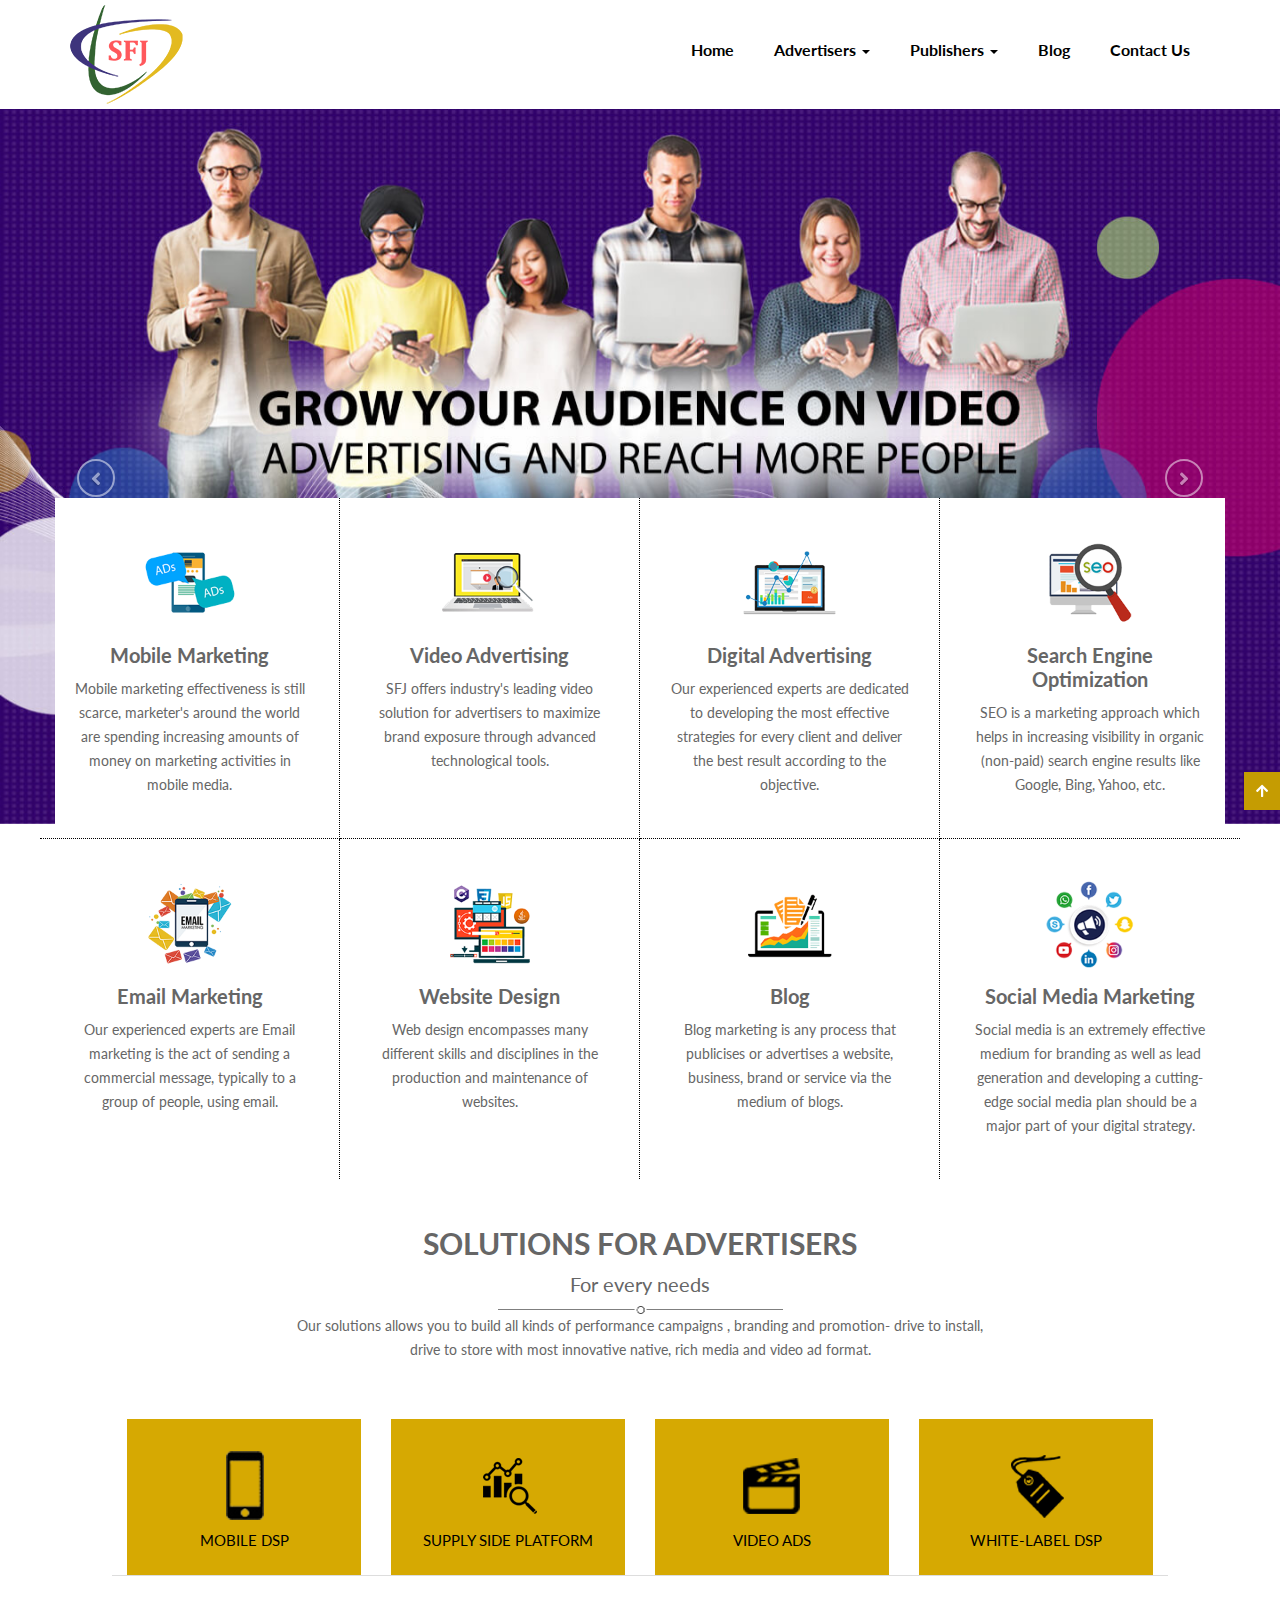
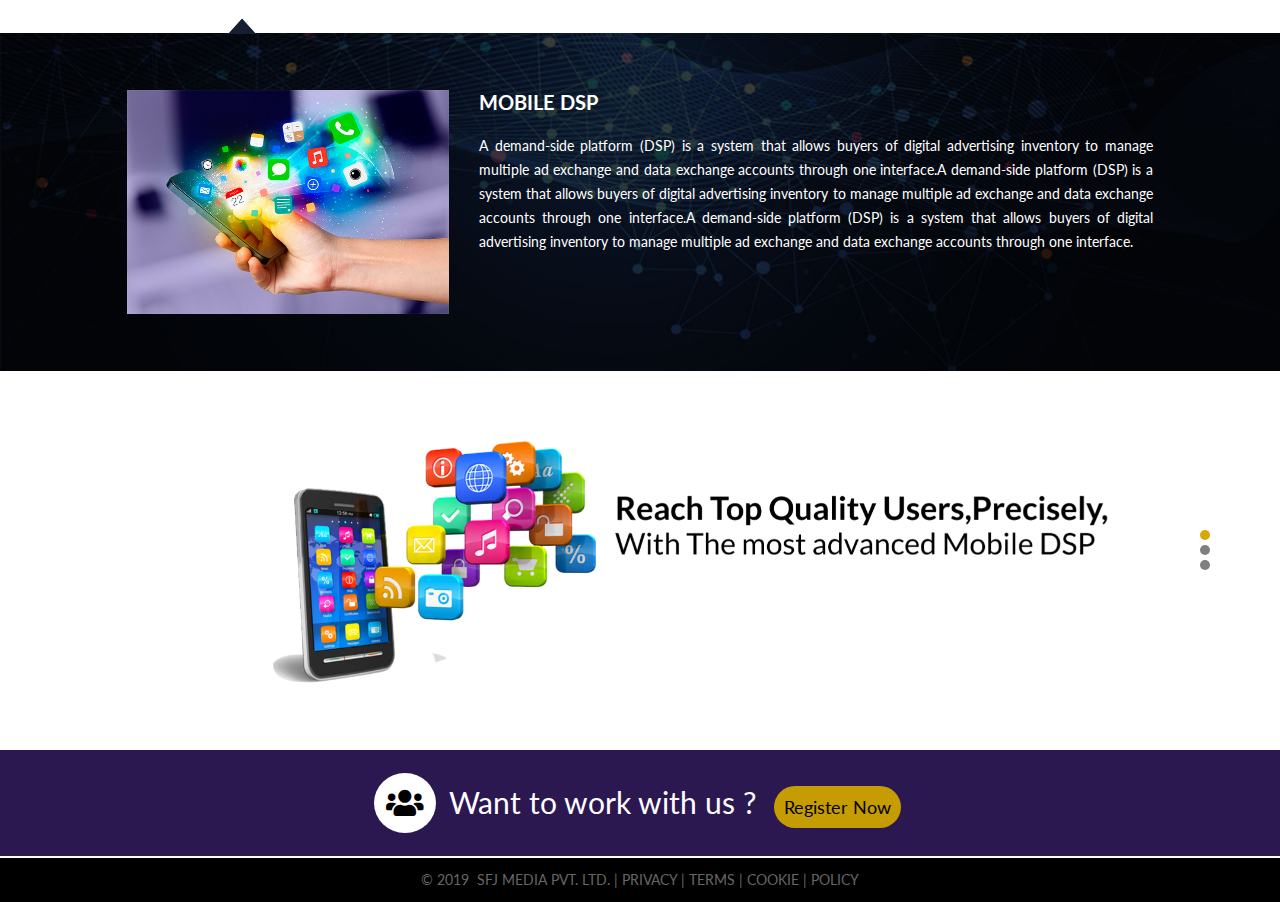
<file: index.html>
<!DOCTYPE html>
<html lang="en">

    <head>
        <title>SFJ Media | Index</title>
        <meta charset="utf-8">
        <meta name="viewport" content="width=device-width, initial-scale=1">
        <link rel="icon" href="images/logo.png" type="image/x-icon" />
        <link rel="stylesheet" href="assets/bootstrap/bootstrap.min.css">
        <link rel="stylesheet" href="https://use.fontawesome.com/releases/v5.6.3/css/all.css">
        <link href="https://fonts.googleapis.com/css?family=Lato:100,100i,300,300i,400,400i,700,700i,900,900i" rel="stylesheet">
        <link rel="stylesheet" href="css/style.css">
    </head>

    <body>
        <div class="main_container">
            <header> 
                <div class="header_container">
                    <div class="container">
                        <div class="row">
                            <div class="col-sm-3">
                                <div class="logo_container">
                                    <a href="/"><img src="images/logo.png" class="img-responsive" alt="sfj media" /></a>
                                </div>
                            </div>
                            <div class="col-sm-9">
                                <div class="menu_container">
                                    <div class="menu_div">
                                        <div class='navbar navbar-inverse navbar-static-top ' role="navigation">
                                            <div class='navbar-header'>
                                                <button type='button' class='navbar-toggle' data-toggle='collapse' data-target='.navbar-collapse'>
                                                    <span class='sr-only'>Toggle navigation</span>
                                                    <span class="icon-bar"></span>
                                                    <span class="icon-bar"></span>
                                                    <span class="icon-bar"></span>
                                                </button>
                                                <a class='navbar-brand' href='#'><img src='images/logo.png' alt='Logo' /></a>
                                            </div>
                                            <div class='navbar-collapse collapse'>
                                                <ul class='nav navbar-nav'>
                                                    <li class=''><a class="men_vis" href="index.html">Home</a></li>
                                                    <!--<li class=''><a class="men_vis" href="about.html">About Us</a></li>-->
                                                    <li class='dropdown'><a data-toggle="dropdown" class='men_vis dropdown-toggle' href='#'>Advertisers <b class="caret"></b></a>
                                                        <ul class='dropdown-menu'>
                                                            <li class=''><a class='' href='mobile.html'>Mobile DSP</a></li>
                                                            <li class=''><a class='' href='video.html'>Video ADS</a></li>
                                                            <li class=''><a class='' href='performance.html'>Performance Marketing</a></li>
                                                        </ul>
                                                    </li>
                                                    <li class='dropdown'><a data-toggle="dropdown" class='men_vis dropdown-toggle' href='#'>Publishers <b class="caret"></b></a>
                                                        <ul class='dropdown-menu'>
                                                            <li class=''><a class='' href='ssp.html'>SSD</a></li>
                                                            <li class=''><a class='' href='video.html'>Video ADS</a></li>
                                                            <li class=''><a class='' href='ad-format.html'>AD Formats</a></li>
                                                            <li class=''><a class='' href='performance.html'>Performance Solution</a></li>
                                                        </ul>
                                                    </li>
                                                    <li class=''><a class='men_vis' href='blog.html'>Blog</a></li>
                                                    <!--<li class=''><a class='men_vis' href='#'>Careers</a></li>-->
                                                    <li class=''><a class='men_vis' href='contact.html'>Contact Us</a></li>                                                   
                                                </ul>
                                            </div>
                                        </div>
                                    </div>
                                </div>
                            </div>
                        </div>
                    </div>
                </div>
            </header>
            <div class="banner_container">
                <div class="banner_slider_div">
                    <div id="myCarousel_home_banner" class="carousel slide" data-ride="carousel">
                        <ol class="carousel-indicators">
                            <li data-target="#myCarousel_home_banner" data-slide-to="0" class="active"></li>
                            <li data-target="#myCarousel_home_banner" data-slide-to="1"></li>
                            <li data-target="#myCarousel_home_banner" data-slide-to="2"></li>
                        </ol>
                        <div class="carousel-inner">
                            <div class="item active">
                                <img src="images/home_banner_01.jpg" alt="sfj media" style="width:100%;">
                                <div class="carousel-caption">
                                    <!--<div class="slide_cont">
                                        <p>Grow your audience on Video <br> Advertising and reach more people</p>
                                    </div>-->
                                </div>
                            </div>
                            <div class="item">
                                <img src="images/home_banner_02.jpg" alt="sfj media" style="width:100%;">
                                <div class="carousel-caption">
                                    <!--<div class="slide_cont">
                                        <p>Boost Your Content Across Devices</p>
                                    </div>-->
                                </div>
                            </div>
                            <div class="item">
                                <img src="images/home_banner_03.jpg" alt="sfj media" style="width:100%;">
                                <div class="carousel-caption">
                                    <!--<div class="slide_cont">
                                        <p>Drive The Right Traffic for <br>More Conversions & Revenue </p>
                                    </div>-->
                                </div>
                            </div>                           
                        </div>  
                        <a class="left carousel-control" href="#myCarousel_home_banner" data-slide="prev">
                            <span class="sr-only"><i class="fas fa-angle-left"></i></span>
                        </a>
                        <a class="right carousel-control" href="#myCarousel_home_banner" data-slide="next">
                            <span class="sr-only"><i class="fas fa-angle-right"></i></span>
                        </a>
                    </div>
                </div>
                <!-- mobile -->
                <div id="myCarousel_mobile_banner" class="carousel slide" data-ride="carousel">
                    <ol class="carousel-indicators">
                        <li data-target="#myCarousel_mobile_banner" data-slide-to="0" class="active"></li>
                        <li data-target="#myCarousel_mobile_banner" data-slide-to="1"></li>
                        <li data-target="#myCarousel_mobile_banner" data-slide-to="2"></li>
                    </ol>
                    <div class="carousel-inner">
                        <div class="item active">
                            <img src="images/mobile_banner_01.jpg" alt="sfj media" style="width:100%;">
                            <div class="carousel-caption">
                                <div class="slide_cont">
                                    <p>Grow your audience on Video <br> Advertising and reach more people</p>
                                </div>
                            </div>
                        </div>
                        <div class="item">
                            <img src="images/mobile_banner_02.jpg" alt="sfj media" style="width:100%;">
                            <div class="carousel-caption">
                                <div class="slide_cont">
                                    <p>Boost Your Content Across Devices</p>
                                </div>
                            </div>
                        </div>
                        <div class="item">
                            <img src="images/mobile_banner_03.jpg" alt="sfj media" style="width:100%;">
                            <div class="carousel-caption">
                                <div class="slide_cont">
                                    <p>Drive The Right Traffic for <br>More Conversions & Revenue </p>
                                </div>
                            </div>
                        </div>                           
                    </div>  
                </div>
            </div>
        <div class="service_container">
            <div class="container">
                <div class="row">
                    <div class="ser_cont_dec">
                        <div class="row">
                            <div class="col-sm-3">
                                <div class="ser_cont">
                                    <a href="/"><img src="images/icon-1.png" class="img-responsive" alt="sfj media" /></a>
                                    <b>Mobile Marketing</b>
                                    <p>Mobile  marketing  effectiveness  is  still  scarce, marketer's around the world are spending increasing amounts of money on  marketing  activities in mobile media.</p>
                                </div>
                            </div>
                            <div class="col-sm-3">
                                <div class="ser_cont">
                                    <a href="/"><img src="images/icon-2.png" class="img-responsive" alt="sfj media" /></a>
                                    <b>Video Advertising</b>
                                    <p>SFJ offers industry's leading video solution for advertisers to maximize brand exposure through advanced technological tools.</p>
                                </div>
                            </div>
                            <div class="col-sm-3">
                                <div class="ser_cont">
                                    <a href="/"><img src="images/icon-3.png" class="img-responsive" alt="sfj media" /></a>
                                    <b>Digital Advertising</b>
                                    <p>Our experienced experts are dedicated to developing the most effective strategies for every client and deliver the best result according to the objective.</p>
                                </div>
                            </div>
                            <div class="col-sm-3">
                                <div class="ser_cont">
                                    <a href="/"><img src="images/icon-4.png" class="img-responsive" alt="sfj media" /></a>
                                    <b>Search Engine Optimization</b>
                                    <p>SEO is a marketing approach which helps in increasing visibility in organic (non-paid) search engine results like Google, Bing, Yahoo, etc.</p>
                                </div>
                            </div>
                            <div class="col-sm-3">
                                <div class="ser_cont">
                                    <a href="/"><img src="images/icon-5.png" class="img-responsive" alt="sfj media" /></a>
                                    <b>Email Marketing</b>
                                    <p>Our experienced experts are Email marketing is the act of sending a commercial message, typically to a group of people, using email. </p>
                                </div>
                            </div>
                            <div class="col-sm-3">
                                <div class="ser_cont">
                                    <a href="/"><img src="images/icon-6.png" class="img-responsive" alt="sfj media" /></a>
                                    <b>Website Design</b>
                                    <p>Web design encompasses many different skills and disciplines in the production and maintenance of websites. </p>
                                </div>
                            </div>
                            <div class="col-sm-3">
                                <div class="ser_cont">
                                    <a href="/"><img src="images/icon-7.png" class="img-responsive" alt="sfj media" /></a>
                                    <b>Blog</b>
                                    <p>Blog marketing is any process that publicises or advertises a website, business, brand or service via the medium of blogs.</p>
                                </div>
                            </div>
                            <div class="col-sm-3">
                                <div class="ser_cont">
                                    <a href="/"><img src="images/icon-8.png" class="img-responsive" alt="sfj media" /></a>
                                    <b>Social Media Marketing</b>
                                    <p>Social media is an extremely effective medium for branding as well as lead generation and developing a cutting-edge social media plan should be a major part of your digital strategy.</p>
                                </div>
                            </div>
                        </div>
                    </div>
                </div>
            </div>
        </div>
        <div class="prod_container">
            <div class="oops_container">
                <div class="container">
                    <div class="head_divs">
                        <b>Solutions for Advertisers</b>
                        <span>For every needs</span>
                        <img src="images/underline.png" class="img-responsive" alt="sfj media" />
                        <p>Our solutions allows you to build all kinds of performance campaigns , branding and promotion- drive to install, <br>drive to store with most innovative native, rich media and video ad format.</p>
                    </div>
                    <div class="four_sec">
                        <div class="row">
                            <div class="nav nav-tabs">
                                <div class="col-sm-3">
                                    <div class="cor_pro active">
                                        <a data-toggle="tab" href="#home">
                                            <img src="images/icon-A.png" class="img-responsive blk" alt="sfj media" />
                                            <img src="images/icon-Aw.png" class="img-responsive wht" alt="sfj media" />
                                            <p>MOBILE DSP</p>
                                        </a>
                                    </div>
                                </div>
                                <div class="col-sm-3">
                                    <div class="cor_pro">
                                        <a data-toggle="tab" href="#menu1">
                                            <img src="images/icon-B.png" class="img-responsive blk" alt="sfj media" />
                                            <img src="images/icon-Bw.png" class="img-responsive wht" alt="sfj media" />
                                            <p>SUPPLY SIDE PLATFORM</p>
                                        </a>
                                    </div>
                                </div>
                                <div class="col-sm-3">
                                    <div class="cor_pro">
                                        <a data-toggle="tab" href="#menu2">                                            
                                            <img src="images/icon-C.png" class="img-responsive blk" alt="sfj media" />
                                            <img src="images/icon-Cw.png" class="img-responsive wht" alt="sfj media" />
                                            <p>VIDEO ADS</p>
                                        </a>
                                    </div>
                                </div>
                                <div class="col-sm-3">
                                    <div class="cor_pro">
                                        <a data-toggle="tab" href="#menu3">
                                            <img src="images/icon-D.png" class="img-responsive blk" alt="sfj media" />
                                            <img src="images/icon-Dw.png" class="img-responsive wht" alt="sfj media" />
                                            <p>WHITE-LABEL DSP</p>                                           
                                        </a>
                                    </div>
                                </div>
                            </div>
                        </div>
                    </div>
                </div>                    
            </div>
        </div>
        <div class="four_exp_cont">
            <div class="container">
                <div class="tab-content">
                    <div id="home" class="tab-pane fade in active">
                        <div class="row">
                            <div class="col-sm-4">
                                <img src="images/mobile_dsp.jpg" class="img-responsive" alt="sfj media" />
                            </div>
                            <div class="col-sm-8">
                                <div class="desc">
                                    <b>Mobile DSP</b>
                                    <span>A demand-side platform (DSP) is a system that allows buyers of digital advertising inventory to manage multiple ad exchange and data exchange accounts through one interface.A demand-side platform (DSP) is a system that allows buyers of digital advertising inventory to manage multiple ad exchange and data exchange accounts through one interface.A demand-side platform (DSP) is a system that allows buyers of digital advertising inventory to manage multiple ad exchange and data exchange accounts through one interface.</span>
                                    <!--<a href="#">Read More</a>-->
                                </div>
                            </div>
                        </div>
                    </div>
                    <div id="menu1" class="tab-pane fade">
                        <div class="row">
                            <div class="col-sm-4">
                                <img src="images/mobile_dsp.jpg" class="img-responsive" alt="sfj media" />
                            </div>
                            <div class="col-sm-8">
                                <div class="desc">
                                    <b>Supply Side Platform</b>
                                    <span>A supply-side platform is a technology platform which enable web publishers to manage their advertising space inventory, fill it with ads, and receive revenue. We’ve created a powerful SSP connected to the world’s leading demand sources and a broad range of selling options that help secure the maximum value for every impression.</span>
                                    <!--<a href="#">Read More</a>-->
                                </div>
                            </div>
                        </div>
                    </div>
                    <div id="menu2" class="tab-pane fade">
                        <div class="row">
                            <div class="col-sm-4">
                                <img src="images/mobile_dsp.jpg" class="img-responsive" alt="sfj media" />
                            </div>
                            <div class="col-sm-8">
                                <div class="desc">
                                    <b>Video Ads</b>
                                    <span>SFJ offers industry's leading video solution for advertisers to maximize brand exposure through advanced technological tools, Real-Time Bidding capabilities, algorithm based advertisings through machine learning and superior optimization techniques.</span>
                                    <!--<a href="#">Read More</a>-->
                                </div>
                            </div>
                        </div>
                    </div>
                    <div id="menu3" class="tab-pane fade">
                        <div class="row">
                            <div class="col-sm-4">
                                <img src="images/mobile_dsp.jpg" class="img-responsive" alt="sfj media" />
                            </div>
                            <div class="col-sm-8">
                                <div class="desc">
                                    <b>White label DSP</b>
                                    <span>SFJ is a leading Mobile DSP and Exchange platform connecting advertisers and publishers in real time. We process billions of ad request in every month. Now we are offering same world-class software solutions to potential agencies, ad networks and affiliates.</span>
                                    <!--<a href="#">Read More</a>-->
                                </div>
                            </div>
                        </div>
                    </div>
                </div>
            </div>
        </div>
        <div class="mobi_container">
            <div class="container">
                <div class="caro_sect">
                    <div id="myCarouse_mobi_container" class="carousel slide" data-ride="carousel">
                        <ol class="carousel-indicators">
                            <li data-target="#myCarouse_mobi_container" data-slide-to="0" class="active"></li>
                            <li data-target="#myCarouse_mobi_container" data-slide-to="1"></li>
                            <li data-target="#myCarouse_mobi_container" data-slide-to="2"></li>
                        </ol>
                        <div class="carousel-inner">
                            <div class="item active">
                                <img src="images/mobile_caro_1.png" alt="sfj media" style="width:100%;">
                            </div>
                            <div class="item">
                                <img src="images/mobile_caro_2.png" alt="sfj media" style="width:100%;">
                            </div>
                            <div class="item">
                                <img src="images/mobile_caro_3.png" alt="sfj media" style="width:100%;">
                            </div>
                        </div>
                    </div>
                </div>
            </div>
        </div>
        <div class='want_to_work_conta'>
            <div class='container'>
                <div class='want_to_work'>
                    <i class="fa fa-users" aria-hidden="true"></i> Want to work with us ? <a href='#'>Register Now</a>
                </div>
            </div>
        </div>
        <footer>
            <div class="copy_cont">
                <p>© 2019 &nbsp;SFJ Media Pvt. Ltd. | Privacy | Terms | Cookie | Policy</p>
            </div>
        </footer>
        <div class="back-to-top">
            <a id="back-to-top" href="#" class="hvr-bounce-to-bottom"><i class="fa fa-arrow-up"></i></a>
        </div>
    </div>
    <script src="assets/bootstrap/jquery.min.js"></script>
    <script src="assets/bootstrap/bootstrap.min.js"></script>
    <script src="js/script.js"></script>        
</body>
</html>
</file>
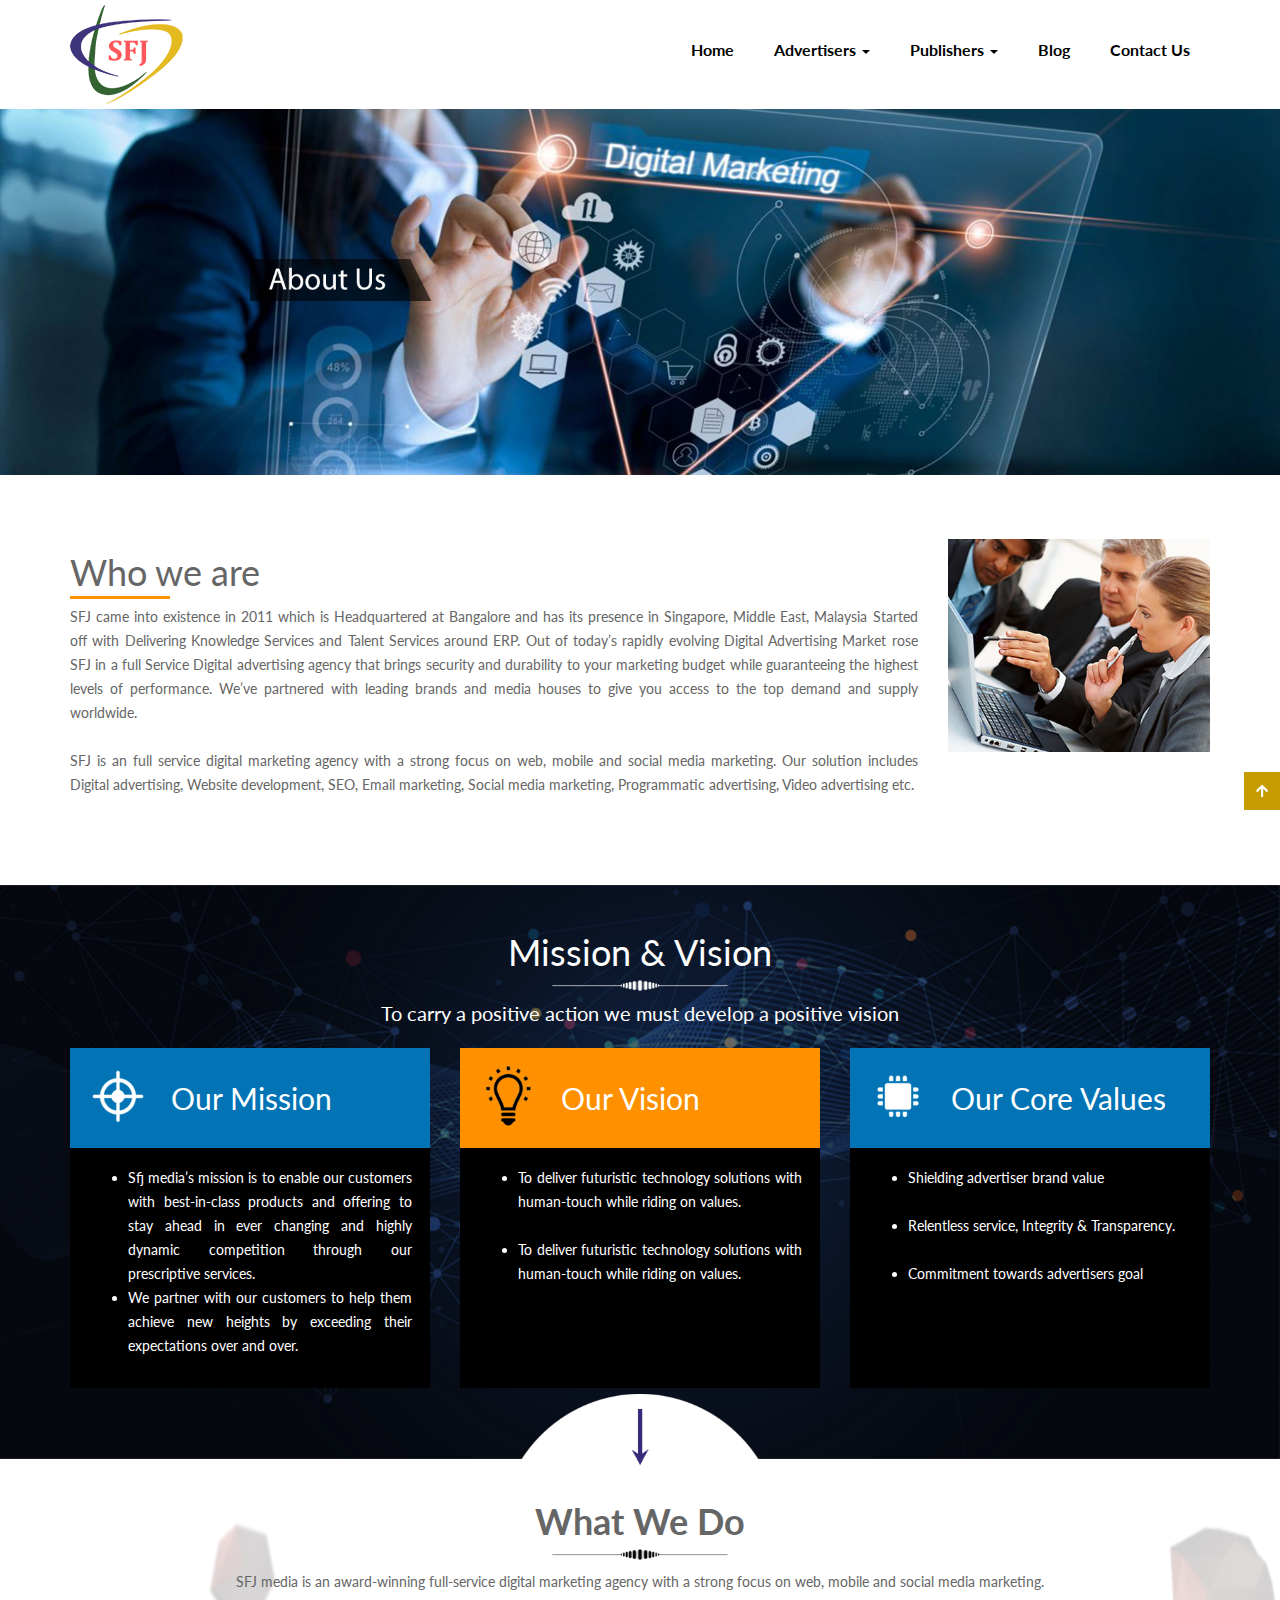
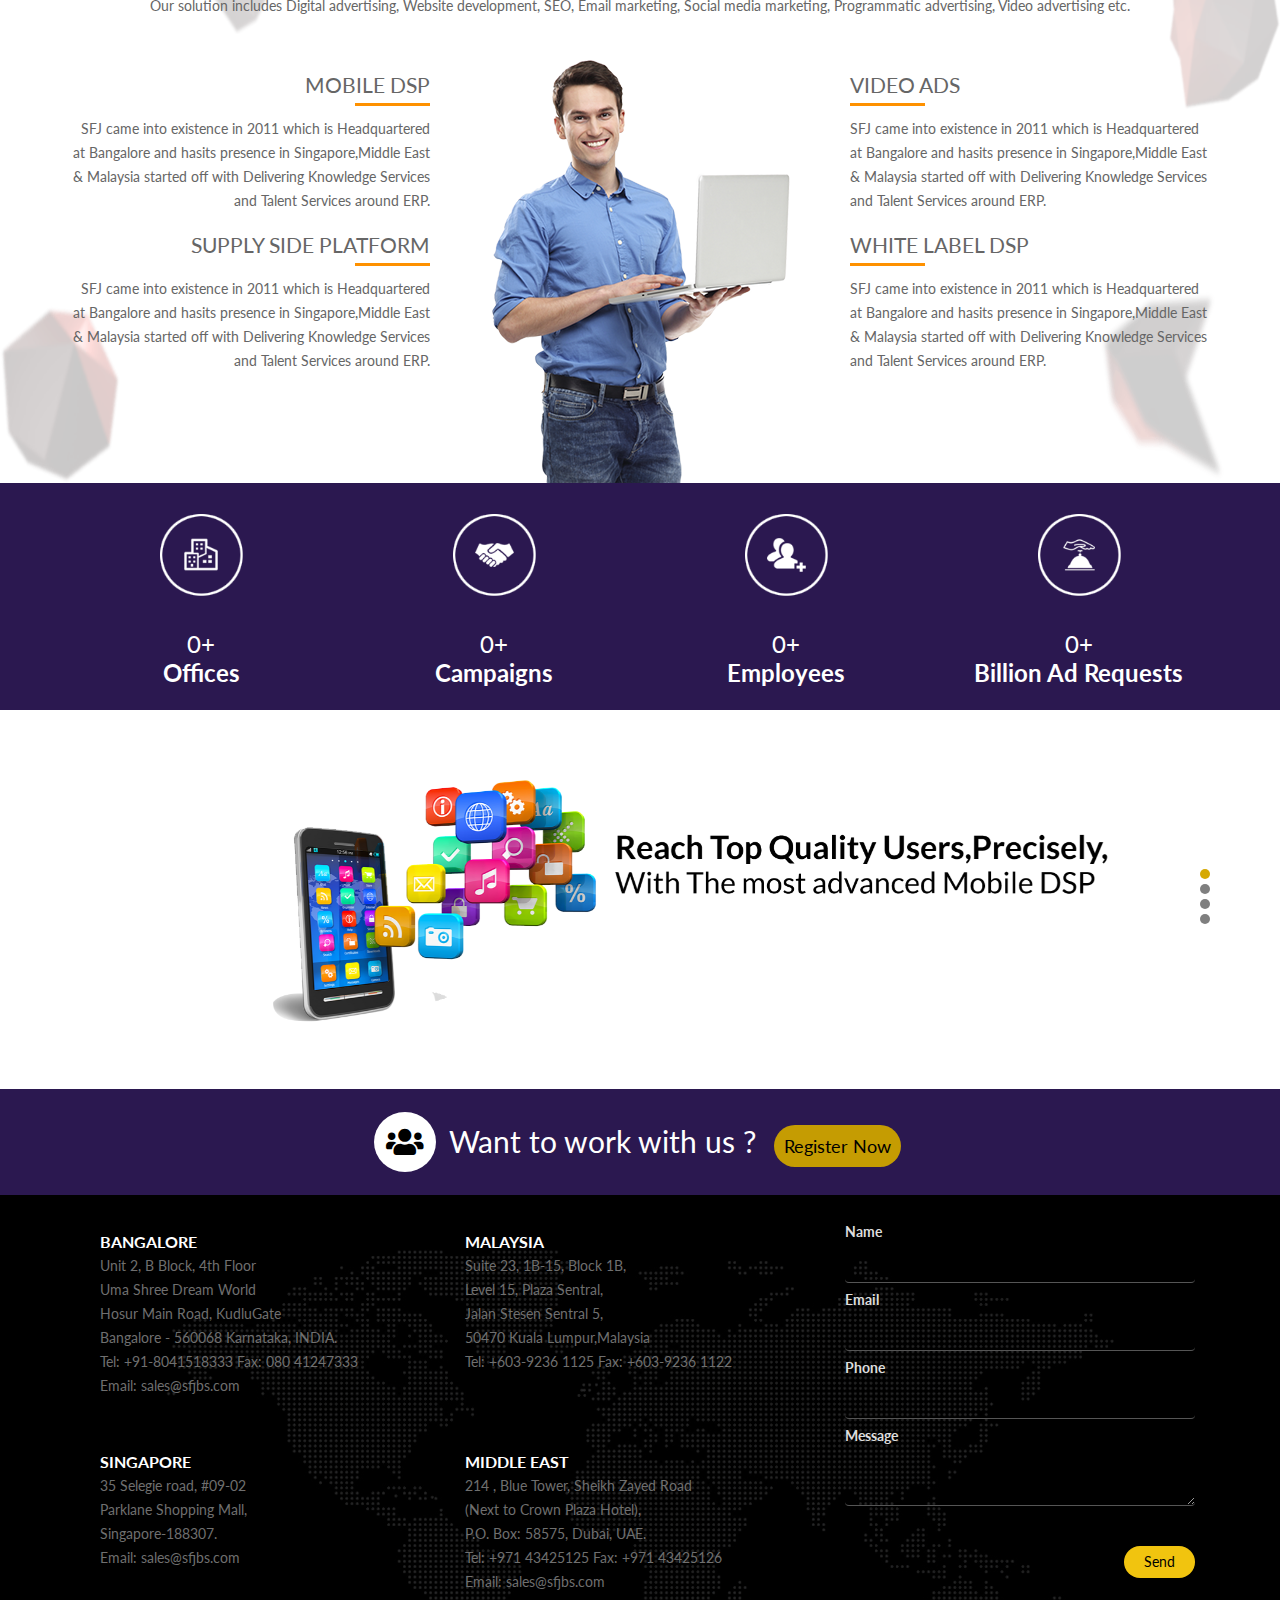
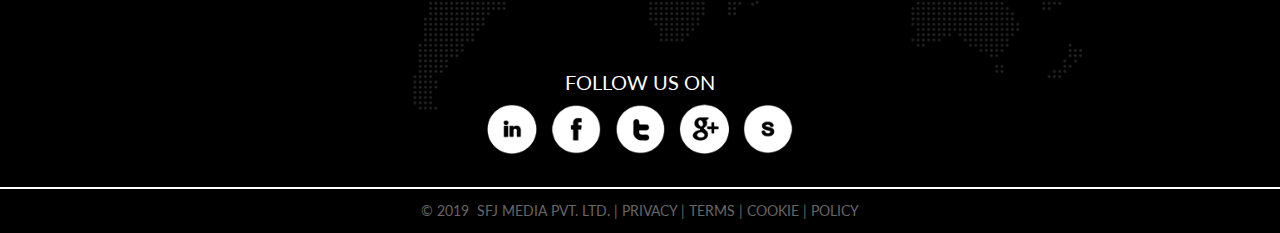
<file: about.html>
<!DOCTYPE html>
<html lang="en">

    <head>
        <title>SFJ Media | About</title>
        <meta charset="utf-8">
        <meta name="viewport" content="width=device-width, initial-scale=1">
        <link rel="icon" href="images/logo.png" type="image/x-icon" />
        <link rel="stylesheet" href="assets/bootstrap/bootstrap.min.css">
        <link rel="stylesheet" href="https://use.fontawesome.com/releases/v5.6.3/css/all.css">
        <link href="https://fonts.googleapis.com/css?family=Lato:100,100i,300,300i,400,400i,700,700i,900,900i" rel="stylesheet">
        <link rel="stylesheet" href="css/style.css">
    </head>

    <body>
        <div class="main_container">
            <header> 
                <div class="header_container">
                    <div class="container">
                        <div class="row">
                            <div class="col-sm-3">
                                <div class="logo_container">
                                    <a href="/"><img src="images/logo.png" class="img-responsive" alt="sfj media" /></a>
                                </div>
                            </div>
                            <div class="col-sm-9">
                                <div class="menu_container">
                                    <div class="menu_div">
                                        <div class='navbar navbar-inverse navbar-static-top ' role="navigation">
                                            <div class='navbar-header'>
                                                <button type='button' class='navbar-toggle' data-toggle='collapse' data-target='.navbar-collapse'>
                                                    <span class='sr-only'>Toggle navigation</span>
                                                    <span class="icon-bar"></span>
                                                    <span class="icon-bar"></span>
                                                    <span class="icon-bar"></span>
                                                </button>
                                                <a class='navbar-brand' href='#'><img src='images/logo.png' alt='Logo' /></a>
                                            </div>
                                            <div class='navbar-collapse collapse'>
                                                <ul class='nav navbar-nav'>
                                                    <li class=''><a class="men_vis" href="index.html">Home</a></li>
                                                    <!--<li class=''><a class="men_vis" href="about.html">About Us</a></li>-->
                                                    <li class='dropdown'><a data-toggle="dropdown" class='men_vis dropdown-toggle' href='#'>Advertisers <b class="caret"></b></a>
                                                        <ul class='dropdown-menu'>
                                                            <li class=''><a class='' href='mobile.html'>Mobile DSP</a></li>
                                                            <li class=''><a class='' href='video.html'>Video ADS</a></li>
                                                            <li class=''><a class='' href='performance.html'>Performance Marketing</a></li>
                                                        </ul>
                                                    </li>
                                                    <li class='dropdown'><a data-toggle="dropdown" class='men_vis dropdown-toggle' href='#'>Publishers <b class="caret"></b></a>
                                                        <ul class='dropdown-menu'>
                                                            <li class=''><a class='' href='ssp.html'>SSD</a></li>
                                                            <li class=''><a class='' href='video.html'>Video ADS</a></li>
                                                            <li class=''><a class='' href='ad-format.html'>AD Formats</a></li>
                                                            <li class=''><a class='' href='performance.html'>Performance Solution</a></li>
                                                        </ul>
                                                    </li>
                                                    <li class=''><a class='men_vis' href='blog.html'>Blog</a></li>
                                                    <!--<li class=''><a class='men_vis' href='#'>Careers</a></li>-->
                                                    <li class=''><a class='men_vis' href='contact.html'>Contact Us</a></li>                                                   
                                                </ul>
                                            </div>
                                        </div>
                                    </div>
                                </div>
                            </div>
                        </div>
                    </div>
                </div>
            </header>
            <div class="banner_container">
                <img src="images/about_banner.jpg" class="img-responsive" alt="sfj media" style="width:100%;"/>
            </div>
            <div class="about_sec_container">
                <div class="container">
                    <div class="row">
                        <div class="col-sm-9">
                            <div class="abt_lef_sec">
                                <span>Who we are</span>
                                <p>SFJ came into existence in 2011 which is Headquartered at Bangalore and has
                                    its presence in Singapore, Middle East, Malaysia Started off with Delivering Knowledge Services and Talent Services around ERP. Out of today’s rapidly evolving Digital Advertising Market rose SFJ in a full Service Digital advertising agency that brings security and durability to your marketing budget while guaranteeing the highest levels of performance. We’ve partnered with leading brands and media houses to give you access to the top demand and supply worldwide.<br><br>
                                    SFJ is an full service digital marketing agency with a strong focus on web, mobile and social media marketing. Our solution includes Digital advertising, Website development, SEO, Email marketing, Social media marketing, Programmatic advertising, Video advertising etc.<br><br></p>

                            </div>
                        </div>
                        <div class="col-sm-3">
                            <div class="rit_about" data-aos="fade-left"  data-aos-duration="1500">
                                <img src="images/about_us.jpg" alt="Sfj media" class="img-responsive">
                            </div>
                        </div>                        
                    </div>
                </div>
            </div>
            <div class="miss_viiss_container">
                <div class="container">
                    <div class="row">
                        <div class="mi_vi_head">
                            <span>Mission & Vision</span>
                            <img src="images/head_under_w.png" alt="Sfj media" class="img-responsive">
                            <p>To carry a positive action we must develop a positive vision</p>
                        </div>
                        <div class="col-sm-4">
                            <div  data-aos="fade-right" data-aos-duration="1000">
                                <div class="thr_mis_vis">
                                    <p><img src="images/m_icon_1.png" alt="Sfj media" class="img-responsive">
                                        <span>Our Mission</span></p>
                                </div>
                                <div class="thrr_conten">
                                    <ul>
                                        <li>
                                            Sfj media’s mission is to enable our customers with best-in-class products and offering to stay ahead in ever changing and highly dynamic competition through our prescriptive services.</li>
                                        <li>We partner with our customers to help them achieve new heights by exceeding their expectations over and over.</li>
                                    </ul>
                                </div>
                            </div>
                        </div>
                        <div class="col-sm-4">
                            <div  data-aos="fade-down" data-aos-duration="1000">
                                <div class="thr_mis_vis mid_dox">
                                    <p><img src="images/m_icon_2.png" alt="Sfj media" class="img-responsive">
                                        <span>Our Vision</span></p>
                                </div>
                                <div class="thrr_conten">
                                    <ul>
                                        <li>To deliver futuristic technology solutions with human-touch while riding on values.<br><br></li>
                                        <li>To deliver futuristic technology solutions with human-touch while riding on values.</li>
                                    </ul>
                                </div>
                            </div>
                        </div>
                        <div class="col-sm-4">
                            <div  data-aos="fade-left" data-aos-duration="1000">
                                <div class="thr_mis_vis">
                                    <p><img src="images/m_icon_3.png" alt="Sfj media" class="img-responsive">
                                        <span>Our Core Values</span></p>
                                </div>
                                <div class="thrr_conten">
                                    <ul>
                                        <li>Shielding advertiser brand value<br><br></li>
                                        <li>Relentless service, Integrity & Transparency.<br><br></li>
                                        <li>Commitment towards advertisers goal</li>
                                    </ul>
                                </div>
                            </div>
                        </div>
                    </div>
                </div>
            </div>
            <div class="what_we_do_abt_cont">
                <div class="container">
                    <div class="row">
                        <div class="abt_ehat_wehd">
                            <b>What We Do</b>
                            <img src="images/head_under.png" alt="Sfj media" class="img-responsive">
                            <p>SFJ media is an award-winning full-service digital marketing agency with a strong focus on web, mobile and social media marketing.<br> Our solution includes Digital advertising, Website development, SEO, Email marketing, Social media marketing, Programmatic advertising, Video advertising etc.</p>
                        </div>
                        <div class="col-sm-4">
                            <div class="left_wat_do">
                                <span>Mobile DSP</span>
                                <p>SFJ came into existence in 2011 which is Headquartered at Bangalore and hasits presence in Singapore,Middle East & Malaysia started off with Delivering Knowledge Services and Talent Services around ERP.</p>
                            </div>
                            <div class="left_wat_do">
                                <span>Supply Side Platform</span>
                                <p>SFJ came into existence in 2011 which is Headquartered at Bangalore and hasits presence in Singapore,Middle East & Malaysia started off with Delivering Knowledge Services and Talent Services around ERP.</p>
                            </div>
                        </div>
                        <div class="col-sm-4">
                            <div class="mid_image" data-aos="fade-up" data-aos-anchor-placement="bottom-bottom">
                                <img src="images/what_we_do_back.png" alt="Sfj media" class="img-responsive">
                            </div>
                        </div>
                        <div class="col-sm-4">
                            <div class="right_wat_do">
                                <span>Video Ads</span>
                                <p>SFJ came into existence in 2011 which is Headquartered at Bangalore and hasits presence in Singapore,Middle East & Malaysia started off with Delivering Knowledge Services and Talent Services around ERP.</p>
                            </div>
                            <div class="right_wat_do">
                                <span>White Label DSP</span>
                                <p>SFJ came into existence in 2011 which is Headquartered at Bangalore and hasits presence in Singapore,Middle East & Malaysia started off with Delivering Knowledge Services and Talent Services around ERP.</p>
                            </div>
                        </div>
                    </div>
                </div>
            </div>
            <div class="count_down_container">
                <div class="container">
                    <div class="row">
                        <div class="col-sm-3">
                            <div class="abt_ico_cont">
                                <img src="images/abt-icon-1.png" alt="Sfj media" class="img-responsive wow rollIn" data-wow-delay="0.5s" data-wow-duration="1s">
                                <p class="cou_text"> <span class="c-section4"> 4 </span>+ </p>
                                <b>Offices</b>
                            </div>
                        </div>
                        <div class="col-sm-3">
                            <div class="abt_ico_cont">
                                <img src="images/abt-icon-2.png" alt="Sfj media" class="img-responsive wow rollIn" data-wow-delay="0.5s" data-wow-duration="1s">
                                <p class="cou_text"> <span class="c-section4"> 30's </span>+ </p>
                                <b>Campaigns</b>
                            </div>
                        </div>
                        <div class="col-sm-3">
                            <div class="abt_ico_cont">
                                <img src="images/abt-icon-3.png" alt="Sfj media" class="img-responsive wow rollIn" data-wow-delay="0.5s" data-wow-duration="1s">
                                <p class="cou_text"> <span class="c-section4"> 50  </span>+ </p>
                                <b>Employees</b>
                            </div>
                        </div>
                        <div class="col-sm-3">
                            <div class="abt_ico_cont">
                                <img src="images/abt-icon-4.png" alt="Sfj media" class="img-responsive wow rollIn" data-wow-delay="0.5s" data-wow-duration="1s">
                                <p class="cou_text"> <span class="c-section4">60 </span>+ </p>
                                <b>Billion Ad Requests</b>
                            </div>
                        </div>
                    </div>
                </div>
            </div>
            <div class="mobi_container">
                <div class="container">
                    <div class="caro_sect">
                        <div id="myCarousel2" class="carousel slide" data-ride="carousel">
                            <!-- Indicators -->
                            <ol class="carousel-indicators">
                                <li data-target="#myCarousel2" data-slide-to="0" class="active"></li>
                                <li data-target="#myCarousel2" data-slide-to="1"></li>
                                <li data-target="#myCarousel2" data-slide-to="2"></li>
                                <li data-target="#myCarousel2" data-slide-to="3"></li>
                            </ol>
                            <!-- Wrapper for slides -->
                            <div class="carousel-inner">
                                <div class="item active">
                                    <img src="images/mobile_caro_1.png" alt="sfj media" style="width:100%;">
                                </div>
                                <div class="item">
                                    <img src="images/mobile_caro_2.png" alt="sfj media" style="width:100%;">
                                </div>
                                <div class="item">
                                    <img src="images/mobile_caro_3.png" alt="sfj media" style="width:100%;">
                                </div>
                                <div class="item">
                                    <img src="images/mobile_caro_1.png" alt="sfj media" style="width:100%;">
                                </div>
                            </div>
                        </div>
                    </div>
                </div>
            </div>
            <div class='want_to_work_conta' data-aos="zoom-in-up">
                <div class='container'>
                    <div class='want_to_work'>
                        <i class="fa fa-users" aria-hidden="true"></i> Want to work with us ? <a href='#'>Register Now</a>
                    </div>
                </div>
            </div>
            <footer>
                <div class="foot_container" data-aos="fade-down" data-aos-easing="linear" data-aos-duration="1000">
                    <div class="container">                        
                        <div class="row">
                            <div class="col-sm-12">
                                <div class="cont_details">
                                    <div class="col-sm-8">
                                        <div class="col-sm-6">
                                            <div class="cont_foo">
                                                <span>Bangalore</span>
                                                <p>Unit 2, B Block, 4th Floor<br>
                                                    Uma Shree Dream World<br>
                                                    Hosur Main Road, KudluGate<br>
                                                    Bangalore - 560068 Karnataka, INDIA.<br>
                                                    Tel: +91-8041518333 Fax: 080 41247333<br>
                                                    Email: sales@sfjbs.com</p>
                                            </div>
                                        </div>
                                        <div class="col-sm-6">
                                            <div class="cont_foo">
                                                <span>Malaysia</span>
                                                <p>Suite 23, 1B-15, Block 1B,<br>
                                                    Level 15, Plaza Sentral,<br>
                                                    Jalan Stesen Sentral 5,<br>
                                                    50470 Kuala Lumpur,Malaysia<br>
                                                    Tel: +603-9236 1125 Fax: +603-9236 1122</p>
                                            </div>
                                        </div>
                                        <div class="col-sm-6">
                                            <div class="cont_foo">
                                                <span>Singapore</span>
                                                <p>35 Selegie road, #09-02<br>
                                                    Parklane Shopping Mall,<br>
                                                    Singapore-188307.<br>
                                                    Email: sales@sfjbs.com</p>
                                            </div>
                                        </div>
                                        <div class="col-sm-6">
                                            <div class="cont_foo">
                                                <span>Middle East</span>
                                                <p>214 , Blue Tower, Sheikh Zayed Road<br>
                                                    (Next to Crown Plaza Hotel),<br>
                                                    P.O. Box: 58575, Dubai, UAE.<br>
                                                    Tel: +971 43425125 Fax: +971 43425126<br>
                                                    Email: sales@sfjbs.com</p>
                                            </div>
                                        </div>
                                    </div>
                                    <div class="col-sm-4">
                                        <div class='form_footer'>
                                            <form class="form_cls" id="form" action="" onSubmit="return checkform()">
                                                <div class="row">
                                                    <div class="form_section">
                                                        <div class="col-xs-12">
                                                            <p class="name">
                                                                <label for="name">Name</label>
                                                                <input name="name" type="text" class="form-control feedback-input" placeholder="" id="name" />
                                                            </p>
                                                        </div>
                                                        <div class="col-xs-12">
                                                            <p class="email">
                                                                <label for="email">Email</label>
                                                                <input name="email" type="text" class="form-control feedback-input" id="email" placeholder="" />
                                                            </p>
                                                        </div>
                                                        <div class="col-xs-12">
                                                            <p class="phone">
                                                                <label for="phone">Phone</label>
                                                                <input name="phone" class="form-control feedback-input" id="phone" placeholder="">
                                                            </p>
                                                        </div>                                                    
                                                        <div class="col-xs-12">
                                                            <p class="message">
                                                                <label for="message">Message</label>
                                                                <textarea name="message" class="form-control feedback-input" id="message" placeholder=""></textarea>
                                                            </p>
                                                        </div>
                                                        <div class="col-xs-12">
                                                            <div class="submit">
                                                                <input type="submit" value="Send" id="submit"/>
                                                            </div>
                                                        </div>
                                                    </div>
                                                </div>
                                            </form>
                                        </div>
                                    </div>
                                </div>                                 
                            </div>
                        </div>
                        <div class="row">
                            <div class="col-sm-12">
                                <div class="soci_cont">
                                    <span>Follow us on</span>
                                    <a href=""><img src="images/in.png" class="img-responsive" alt="sfj media" /></a>
                                    <a href=""><img src="images/fb.png" class="img-responsive" alt="sfj media" /></a>
                                    <a href=""><img src="images/tw.png" class="img-responsive" alt="sfj media" /></a>
                                    <a href=""><img src="images/gp.png" class="img-responsive" alt="sfj media" /></a>
                                    <a href=""><img src="images/sk.png" class="img-responsive" alt="sfj media" /></a>
                                </div>
                            </div>                        
                        </div>
                    </div>
                </div>
                <div class="copy_cont">
                    <p>© 2019 &nbsp;SFJ Media Pvt. Ltd. | Privacy | Terms | Cookie | Policy</p>
                </div>
            </footer>
            <div class="back-to-top">
                <a id="back-to-top" href="#" class="hvr-bounce-to-bottom"><i class="fa fa-arrow-up"></i></a>
            </div>
        </div>
        <script src="assets/bootstrap/jquery.min.js"></script>
        <script src="assets/bootstrap/bootstrap.min.js"></script>
        <script src="js/script.js"></script>        
    </body>
</html>
</file>
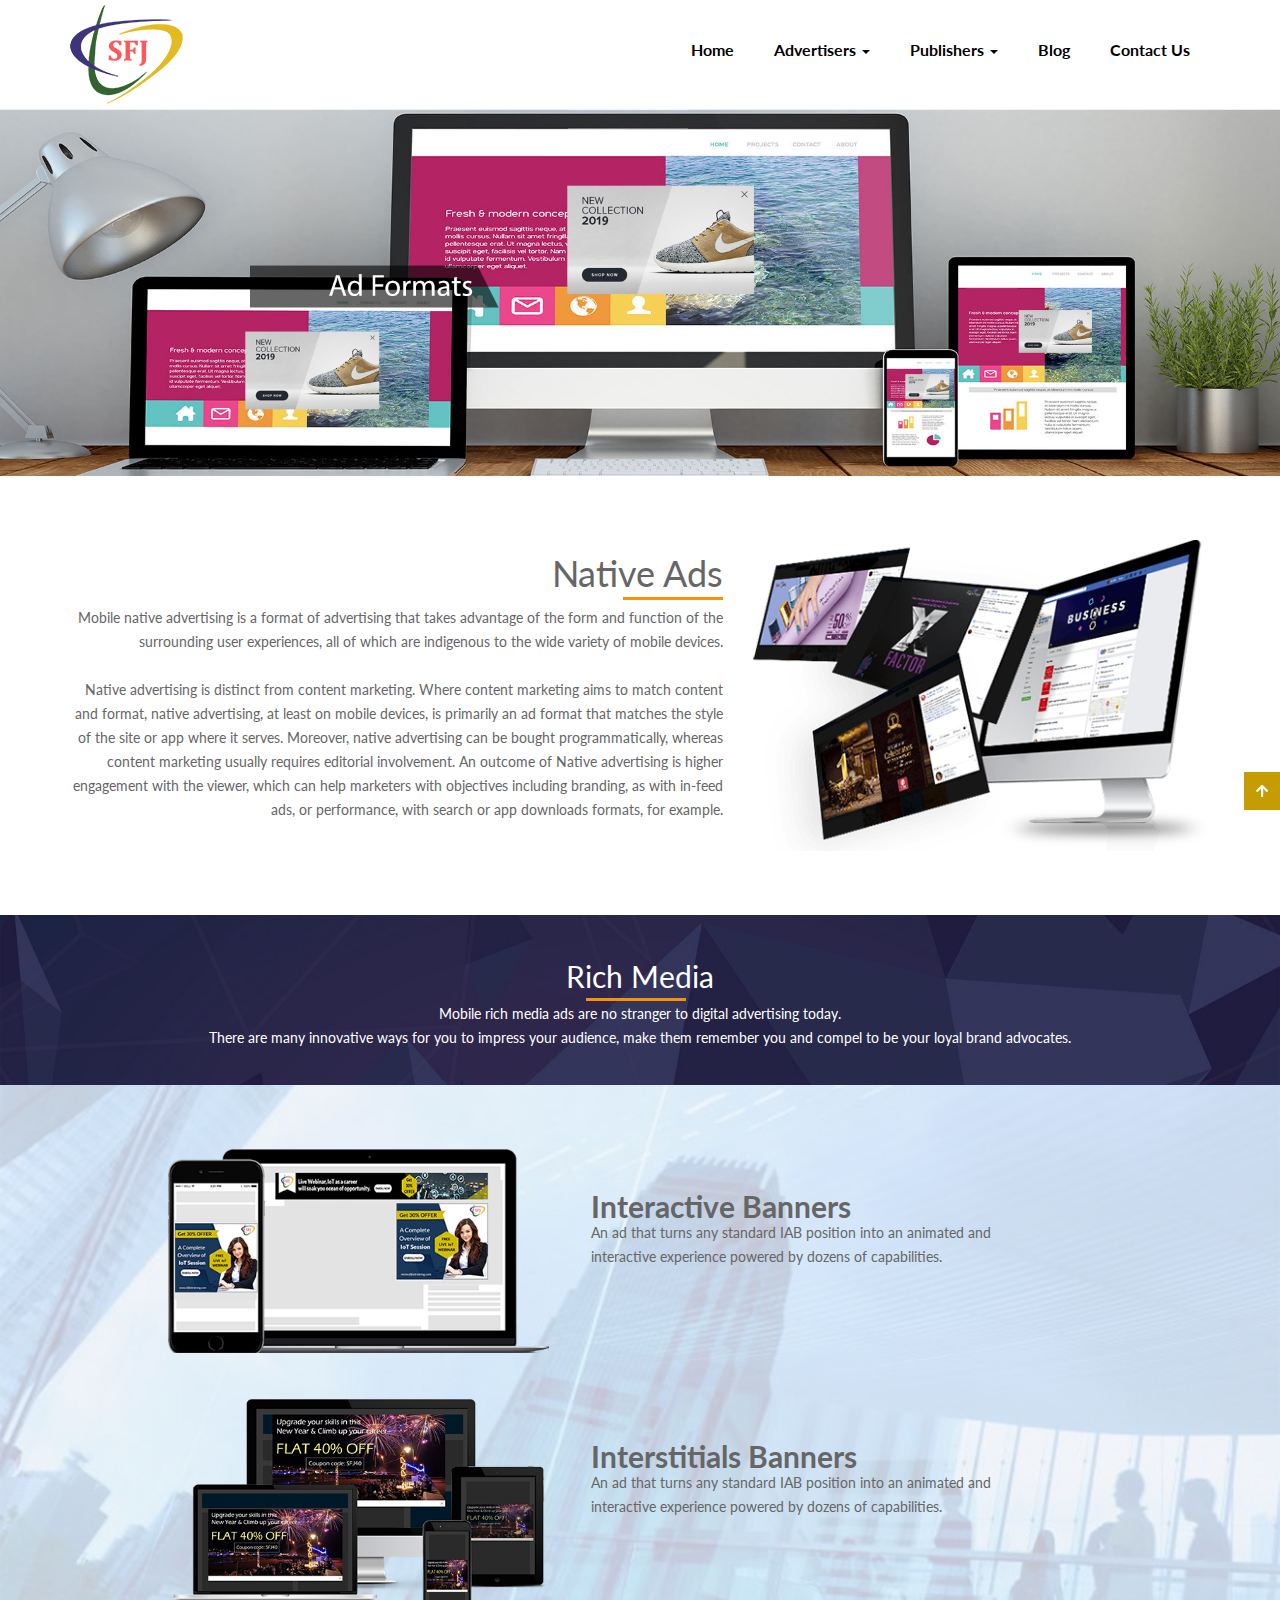
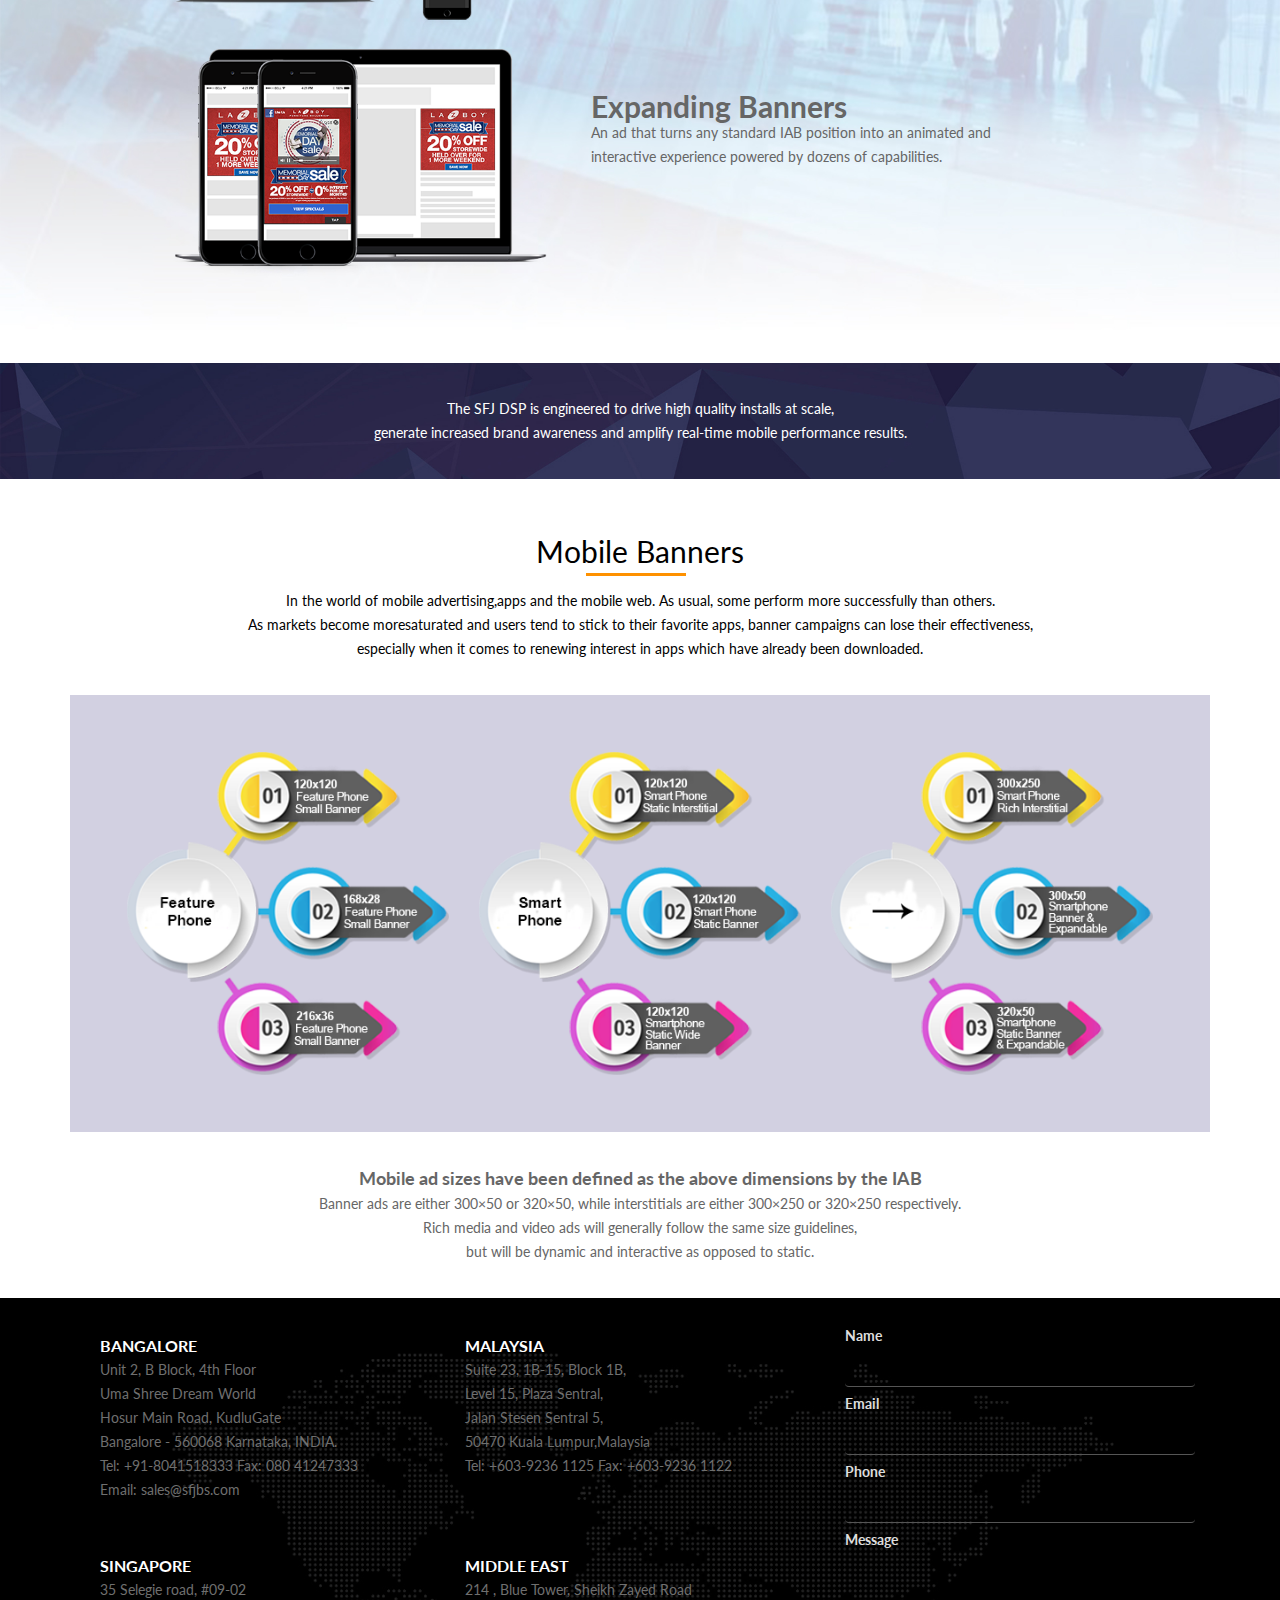
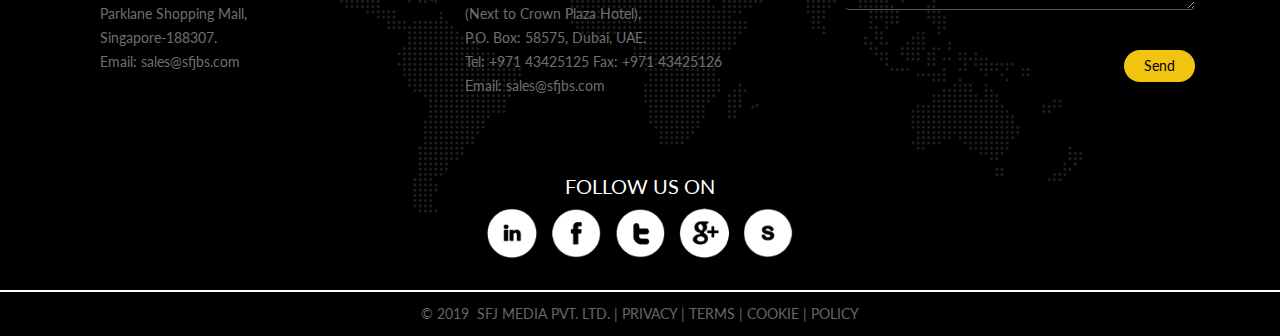
<file: ad-format.html>
<!DOCTYPE html>
<html lang="en">

    <head>
        <title>SFJ Media | Ad Format</title>
        <meta charset="utf-8">
        <meta name="viewport" content="width=device-width, initial-scale=1">
        <link rel="icon" href="images/logo.png" type="image/x-icon" />
        <link rel="stylesheet" href="assets/bootstrap/bootstrap.min.css">
        <link rel="stylesheet" href="https://use.fontawesome.com/releases/v5.6.3/css/all.css">
        <link href="https://fonts.googleapis.com/css?family=Lato:100,100i,300,300i,400,400i,700,700i,900,900i" rel="stylesheet">
        <link rel="stylesheet" href="css/style.css">
    </head>

    <body>
        <div class="main_container">
            <header> 
                <div class="header_container">
                    <div class="container">
                        <div class="row">
                            <div class="col-sm-3">
                                <div class="logo_container">
                                    <a href="/"><img src="images/logo.png" class="img-responsive" alt="sfj media" /></a>
                                </div>
                            </div>
                            <div class="col-sm-9">
                                <div class="menu_container">
                                    <div class="menu_div">
                                        <div class='navbar navbar-inverse navbar-static-top ' role="navigation">
                                            <div class='navbar-header'>
                                                <button type='button' class='navbar-toggle' data-toggle='collapse' data-target='.navbar-collapse'>
                                                    <span class='sr-only'>Toggle navigation</span>
                                                    <span class="icon-bar"></span>
                                                    <span class="icon-bar"></span>
                                                    <span class="icon-bar"></span>
                                                </button>
                                                <a class='navbar-brand' href='#'><img src='images/logo.png' alt='Logo' /></a>
                                            </div>
                                            <div class='navbar-collapse collapse'>
                                                <ul class='nav navbar-nav'>
                                                    <li class=''><a class="men_vis" href="index.html">Home</a></li>
                                                    <!--<li class=''><a class="men_vis" href="about.html">About Us</a></li>-->
                                                    <li class='dropdown'><a data-toggle="dropdown" class='men_vis dropdown-toggle' href='#'>Advertisers <b class="caret"></b></a>
                                                        <ul class='dropdown-menu'>
                                                            <li class=''><a class='' href='#'>Mobile DSP</a></li>
                                                            <li class=''><a class='' href='#'>Video ADS</a></li>
                                                            <li class=''><a class='' href='#'>Performance Marketing</a></li>
                                                        </ul>
                                                    </li>
                                                    <li class='dropdown'><a data-toggle="dropdown" class='men_vis dropdown-toggle' href='#'>Publishers <b class="caret"></b></a>
                                                        <ul class='dropdown-menu'>
                                                            <li class=''><a class='' href='#'>SSD</a></li>
                                                            <li class=''><a class='' href='#'>Video ADS</a></li>
                                                            <li class=''><a class='' href='#'>AD Formats</a></li>
                                                            <li class=''><a class='' href='#'>Performance Solution</a></li>
                                                        </ul>
                                                    </li>
                                                    <li class=''><a class='men_vis' href='#'>Blog</a></li>
                                                    <!--<li class=''><a class='men_vis' href='#'>Careers</a></li>-->
                                                    <li class=''><a class='men_vis' href='#'>Contact Us</a></li>                                                   
                                                </ul>
                                            </div>
                                        </div>

                                    </div>
                                </div>
                            </div>
                        </div>
                    </div>
                </div>
            </header>
            <div class="banner_container">
                <img src="images/ad_formats_banner.jpg" class="img-responsive" alt="sfj media" style="width:100%;"/>
            </div>
            <div class="about_sec_container">
                <div class="container">
                    <div class="row">
                        <div class="col-sm-7">
                            <div class="ad_format_entr">
                                <span>Native Ads</span>
                                <p>Mobile native advertising is a format of advertising that takes advantage of the form and function of the surrounding user experiences, all of which are indigenous to the wide variety of mobile devices.<br><br>

                                    Native advertising is distinct from content marketing. Where content marketing aims to match content and format, native advertising, at least on mobile devices, is primarily an ad format that matches the style of the site or app where it serves. Moreover, native 
                                    advertising can be bought programmatically, whereas content marketing usually requires editorial involvement. An outcome of Native advertising is higher engagement with the viewer, which can help marketers with objectives including branding, as with in-feed ads, or performance, with search or app downloads formats, for example.</p>

                            </div>
                        </div>
                        <div class="col-sm-5">
                            <div class="rit_about">
                                <img src="images/ad_formats_inner.png" alt="Sfj media" class="img-responsive">
                            </div>
                        </div>                        
                    </div>
                </div>
            </div>
            <div class='rich_media_container'>
                <div class='container'>
                    <div class='rich_hde'>
                        <span>Rich Media</span>
                        <p>Mobile rich media ads are no stranger to digital advertising today.<br> There are many innovative ways for you to impress your audience, make them remember you and compel to be your loyal brand advocates.</p>
                    </div>
                </div>
            </div>
            <div class='three_banners_section'>
                <div class='container'>
                    <div class="row">
                        <div class='col-sm-9 col-sm-offset-1'>
                            <div class='thr_banner_sec'>
                                <p><img src="images/ad_formats_rich_ad_01.png" alt="Sfj media" class="img-responsive">
                                    <span>
                                        Interactive Banners
                                    </span>
                                    An ad that turns any standard IAB position into an animated and interactive experience powered by dozens of capabilities.
                                </p>
                            </div>
                            <div class='thr_banner_sec'>
                                <p><img src="images/ad_formats_rich_ad_02.png" alt="Sfj media" class="img-responsive">
                                    <span>
                                        Interstitials Banners
                                    </span>
                                    An ad that turns any standard IAB position into an animated and interactive experience powered by dozens of capabilities.
                                </p>
                            </div>
                            <div class='thr_banner_sec'>
                                <p><img src="images/ad_formats_rich_ad_03.png" alt="Sfj media" class="img-responsive">
                                    <span>
                                        Expanding Banners
                                    </span>
                                    An ad that turns any standard IAB position into an animated and interactive experience powered by dozens of capabilities.
                                </p>
                            </div>
                        </div>
                    </div>
                </div>
            </div>
            <div class='rich_media_container'>
                <div class='container'>
                    <div class='rich_hde'>
                        <p>The SFJ DSP is engineered to drive high quality installs at scale, <br>
                            generate increased brand awareness and amplify real-time mobile performance results.</p>
                    </div>
                </div>
            </div>
            <div class="mobile_banner_container">
                <div class="container">
                    <div class="rich_hde">
                        <span>Mobile Banners</span>
                        <p>In the world of mobile advertising,apps and the mobile web. As usual, some perform more successfully than others.<br> As markets become moresaturated and users tend to stick to their favorite apps, banner campaigns can lose their effectiveness,<br> especially when it comes to renewing interest in apps which have already been downloaded.</p>
                    </div>
                    <div class="mob_ad_slot_container">
                        <div class="row">
                            <div class="col-sm-4">
                                <div class="mob_slot_exp">
                                    <img src="images/mobil_ads_01.png" class="img-responsive" alt="sfj media" />    
                                </div>                            
                            </div>
                            <div class="col-sm-4">
                                <div class="mob_slot_exp">
                                    <img src="images/mobil_ads_02.png" class="img-responsive" alt="sfj media" />    
                                </div>
                            </div>
                            <div class="col-sm-4">
                                <div class="mob_slot_exp">
                                    <img src="images/mobil_ads_03.png" class="img-responsive" alt="sfj media" />    
                                </div>
                            </div>
                        </div>
                    </div>
                    <div class="ad_mob_slt_bottm">
                        <b>Mobile ad sizes have been defined as the above dimensions by the IAB</b>
                        <p>Banner ads are either 300×50 or 320×50, while interstitials are either 300×250 or 320×250 
                            respectively.<br> Rich media and video ads will generally follow the same size guidelines,<br> but will be 
                            dynamic and interactive as opposed to static.</p>
                    </div>
                </div>
            </div>


            <footer>
                <div class="foot_container">
                    <div class="container">                        
                        <div class="row">
                            <div class="col-sm-12">
                                <div class="cont_details">
                                    <div class="col-sm-8">
                                        <div class="col-sm-6">
                                            <div class="cont_foo">
                                                <span>Bangalore</span>
                                                <p>Unit 2, B Block, 4th Floor<br>
                                                    Uma Shree Dream World<br>
                                                    Hosur Main Road, KudluGate<br>
                                                    Bangalore - 560068 Karnataka, INDIA.<br>
                                                    Tel: +91-8041518333 Fax: 080 41247333<br>
                                                    Email: sales@sfjbs.com</p>
                                            </div>
                                        </div>
                                        <div class="col-sm-6">
                                            <div class="cont_foo">
                                                <span>Malaysia</span>
                                                <p>Suite 23, 1B-15, Block 1B,<br>
                                                    Level 15, Plaza Sentral,<br>
                                                    Jalan Stesen Sentral 5,<br>
                                                    50470 Kuala Lumpur,Malaysia<br>
                                                    Tel: +603-9236 1125 Fax: +603-9236 1122</p>
                                            </div>
                                        </div>
                                        <div class="col-sm-6">
                                            <div class="cont_foo">
                                                <span>Singapore</span>
                                                <p>35 Selegie road, #09-02<br>
                                                    Parklane Shopping Mall,<br>
                                                    Singapore-188307.<br>
                                                    Email: sales@sfjbs.com</p>
                                            </div>
                                        </div>
                                        <div class="col-sm-6">
                                            <div class="cont_foo">
                                                <span>Middle East</span>
                                                <p>214 , Blue Tower, Sheikh Zayed Road<br>
                                                    (Next to Crown Plaza Hotel),<br>
                                                    P.O. Box: 58575, Dubai, UAE.<br>
                                                    Tel: +971 43425125 Fax: +971 43425126<br>
                                                    Email: sales@sfjbs.com</p>
                                            </div>
                                        </div>
                                    </div>
                                    <div class="col-sm-4">
                                        <div class='form_footer'>
                                            <form class="form_cls" id="form" action="" onSubmit="return checkform()">
                                                <div class="row">
                                                    <div class="form_section">
                                                        <div class="col-xs-12">
                                                            <p class="name">
                                                                <label for="name">Name</label>
                                                                <input name="name" type="text" class="form-control feedback-input" placeholder="" id="name" />
                                                            </p>
                                                        </div>
                                                        <div class="col-xs-12">
                                                            <p class="email">
                                                                <label for="email">Email</label>
                                                                <input name="email" type="text" class="form-control feedback-input" id="email" placeholder="" />
                                                            </p>
                                                        </div>
                                                        <div class="col-xs-12">
                                                            <p class="phone">
                                                                <label for="phone">Phone</label>
                                                                <input name="phone" class="form-control feedback-input" id="phone" placeholder="">
                                                            </p>
                                                        </div>                                                    
                                                        <div class="col-xs-12">
                                                            <p class="message">
                                                                <label for="message">Message</label>
                                                                <textarea name="message" class="form-control feedback-input" id="message" placeholder=""></textarea>
                                                            </p>
                                                        </div>
                                                        <div class="col-xs-12">
                                                            <div class="submit">
                                                                <input type="submit" value="Send" id="submit"/>
                                                            </div>
                                                        </div>
                                                    </div>
                                                </div>
                                            </form>
                                        </div>
                                    </div>
                                </div>                                 
                            </div>
                        </div>
                        <div class="row">
                            <div class="col-sm-12">
                                <div class="soci_cont">
                                    <span>Follow us on</span>
                                    <a href=""><img src="images/in.png" class="img-responsive" alt="sfj media" /></a>
                                    <a href=""><img src="images/fb.png" class="img-responsive" alt="sfj media" /></a>
                                    <a href=""><img src="images/tw.png" class="img-responsive" alt="sfj media" /></a>
                                    <a href=""><img src="images/gp.png" class="img-responsive" alt="sfj media" /></a>
                                    <a href=""><img src="images/sk.png" class="img-responsive" alt="sfj media" /></a>
                                </div>
                            </div>                        
                        </div>
                    </div>
                </div>
                <div class="copy_cont">
                    <p>© 2019 &nbsp;SFJ Media Pvt. Ltd. | Privacy | Terms | Cookie | Policy</p>
                </div>
            </footer>
            <div class="back-to-top">
                <a id="back-to-top" href="#" class="hvr-bounce-to-bottom"><i class="fa fa-arrow-up"></i></a>
            </div>
        </div>
        <script src="assets/bootstrap/jquery.min.js"></script>
        <script src="assets/bootstrap/bootstrap.min.js"></script>
        <script src="js/script.js"></script>        
    </body>
</html>
</file>
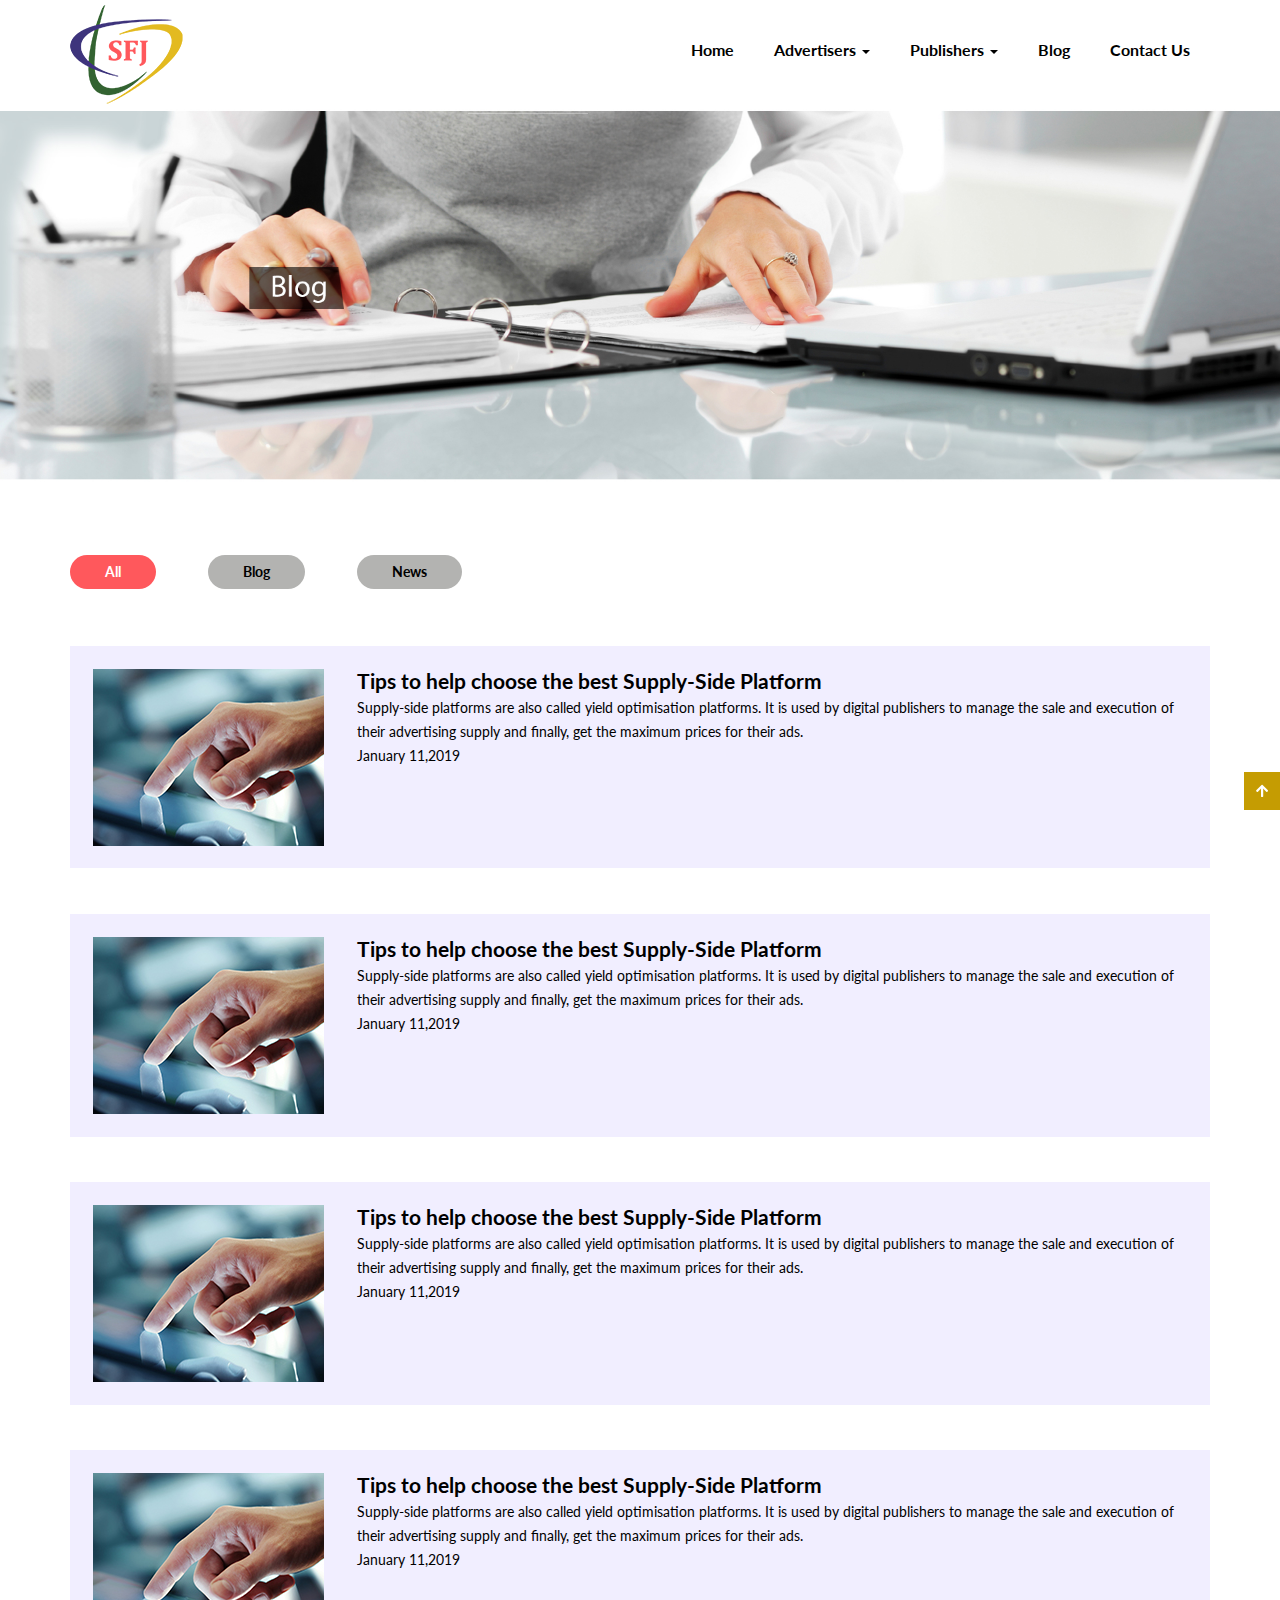
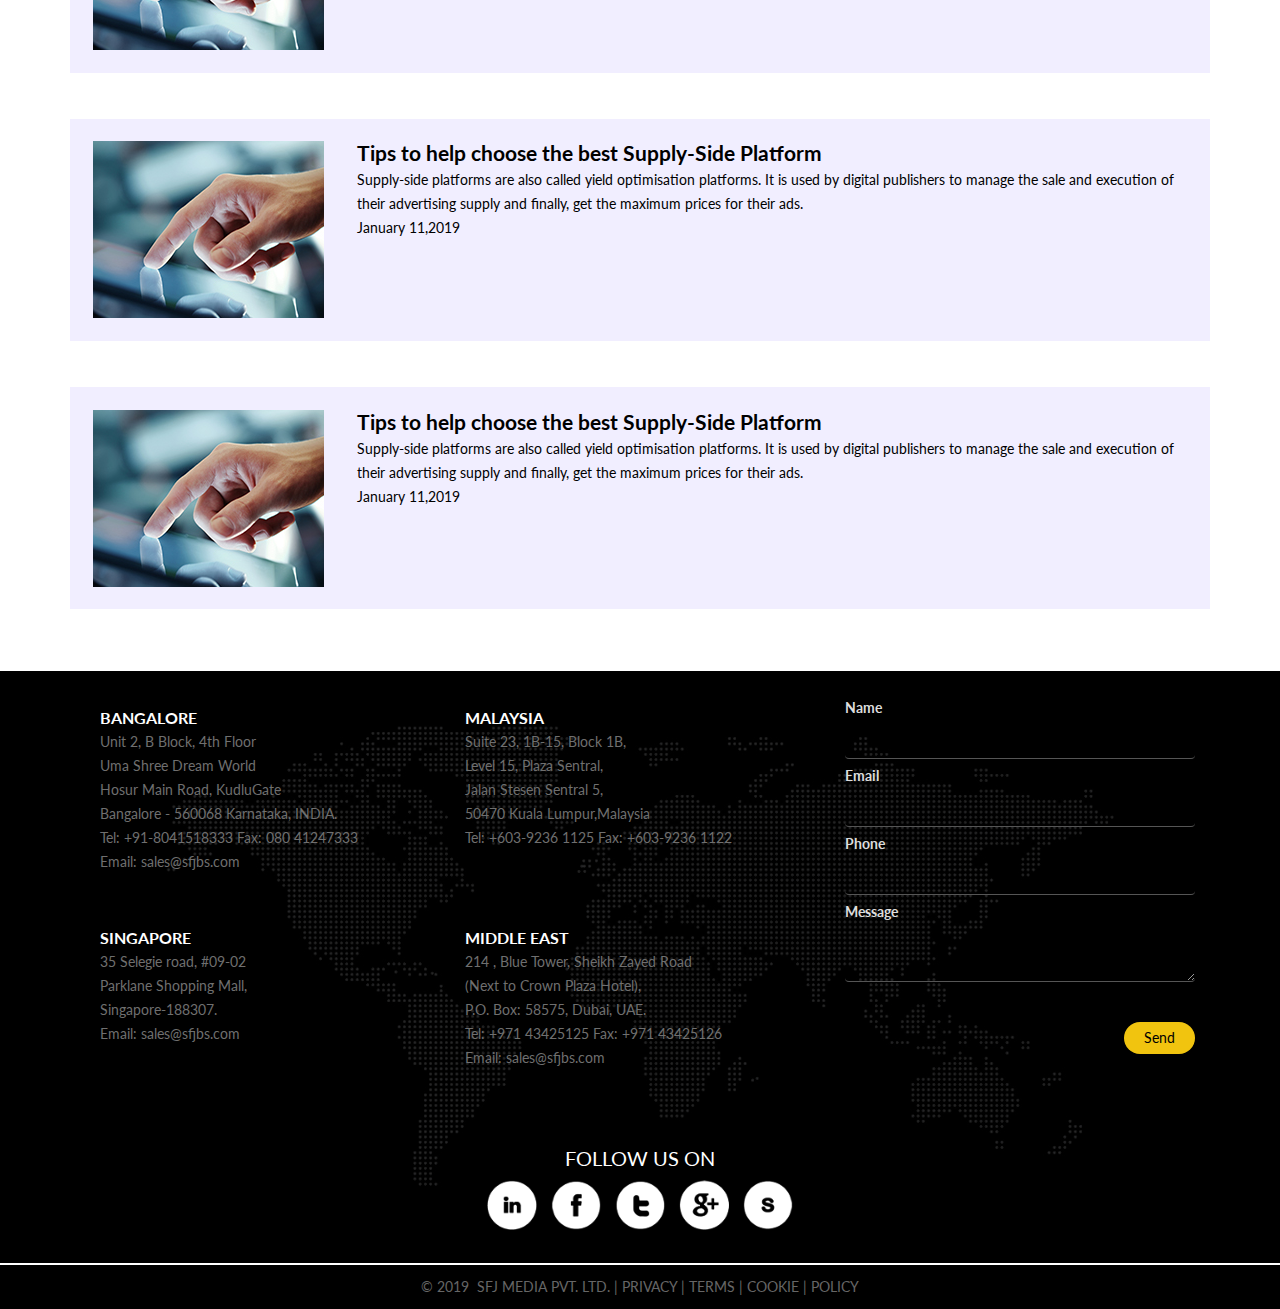
<file: blog.html>
<!DOCTYPE html>
<html lang="en">

    <head>
        <title>SFJ Media | Blog</title>
        <meta charset="utf-8">
        <meta name="viewport" content="width=device-width, initial-scale=1">
        <link rel="icon" href="images/logo.png" type="image/x-icon" />
        <link rel="stylesheet" href="assets/bootstrap/bootstrap.min.css">
        <link rel="stylesheet" href="https://use.fontawesome.com/releases/v5.6.3/css/all.css">
        <link href="https://fonts.googleapis.com/css?family=Lato:100,100i,300,300i,400,400i,700,700i,900,900i" rel="stylesheet">
        <link rel="stylesheet" href="css/style.css">
    </head>

    <body>
        <div class="main_container">
            <header> 
                <div class="header_container">
                    <div class="container">
                        <div class="row">
                            <div class="col-sm-3">
                                <div class="logo_container">
                                    <a href="/"><img src="images/logo.png" class="img-responsive" alt="sfj media" /></a>
                                </div>
                            </div>
                            <div class="col-sm-9">
                                <div class="menu_container">
                                    <div class="menu_div">
                                        <div class='navbar navbar-inverse navbar-static-top ' role="navigation">
                                            <div class='navbar-header'>
                                                <button type='button' class='navbar-toggle' data-toggle='collapse' data-target='.navbar-collapse'>
                                                    <span class='sr-only'>Toggle navigation</span>
                                                    <span class="icon-bar"></span>
                                                    <span class="icon-bar"></span>
                                                    <span class="icon-bar"></span>
                                                </button>
                                                <a class='navbar-brand' href='#'><img src='images/logo.png' alt='Logo' /></a>
                                            </div>
                                            <div class='navbar-collapse collapse'>
                                                <ul class='nav navbar-nav'>
                                                    <li class=''><a class="men_vis" href="index.html">Home</a></li>
                                                    <!--<li class=''><a class="men_vis" href="about.html">About Us</a></li>-->
                                                    <li class='dropdown'><a data-toggle="dropdown" class='men_vis dropdown-toggle' href='#'>Advertisers <b class="caret"></b></a>
                                                        <ul class='dropdown-menu'>
                                                            <li class=''><a class='' href='mobile.html'>Mobile DSP</a></li>
                                                            <li class=''><a class='' href='video.html'>Video ADS</a></li>
                                                            <li class=''><a class='' href='performance.html'>Performance Marketing</a></li>
                                                        </ul>
                                                    </li>
                                                    <li class='dropdown'><a data-toggle="dropdown" class='men_vis dropdown-toggle' href='#'>Publishers <b class="caret"></b></a>
                                                        <ul class='dropdown-menu'>
                                                            <li class=''><a class='' href='ssp.html'>SSD</a></li>
                                                            <li class=''><a class='' href='video.html'>Video ADS</a></li>
                                                            <li class=''><a class='' href='ad-format.html'>AD Formats</a></li>
                                                            <li class=''><a class='' href='performance.html'>Performance Solution</a></li>
                                                        </ul>
                                                    </li>
                                                    <li class=''><a class='men_vis' href='blog.html'>Blog</a></li>
                                                    <!--<li class=''><a class='men_vis' href='#'>Careers</a></li>-->
                                                    <li class=''><a class='men_vis' href='contact.html'>Contact Us</a></li>                                                   
                                                </ul>
                                            </div>
                                        </div>
                                    </div>
                                </div>
                            </div>
                        </div>
                    </div>
                </div>
            </header>
            <div class="banner_container">
                <img src="images/blog_banner.jpg" class="img-responsive" alt="sfj media" style="width:100%;"/>
            </div>        
            <div class="blog_section_cont">
                <div class="container">
                    <div class="blog_remote">
                        <ul class="nav nav-pills">
                            <li class="active"><a data-toggle="pill" href="#blog_all">All</a></li>
                            <li><a data-toggle="pill" href="#blog_blog">Blog</a></li>
                            <li><a data-toggle="pill" href="#blog_news">News</a></li>
                        </ul>
                    </div>
                    <div class="blog_remote_content">
                        <div class="tab-content">
                            <div id="blog_all" class="tab-pane fade in active">
                                <div class="inside_blog">
                                    <p><img src="images/blog_image.jpg" class="img-responsive" alt="sfj media"/>
                                        <b>Tips to help choose the best Supply-Side Platform</b> <br> 
                                        Supply-side platforms are also called yield optimisation platforms. It is used by digital publishers to manage the sale and execution of their advertising supply and finally, get the maximum prices for their ads. 
                                        <br><span>January 11,2019</span>                                        
                                    </p>
                                </div>
                                <div class="inside_blog">
                                    <p><img src="images/blog_image.jpg" class="img-responsive" alt="sfj media"/>
                                        <b>Tips to help choose the best Supply-Side Platform</b> <br> 
                                        Supply-side platforms are also called yield optimisation platforms. It is used by digital publishers to manage the sale and execution of their advertising supply and finally, get the maximum prices for their ads. 
                                        <br><span>January 11,2019</span>                                        
                                    </p>
                                </div>
                                <div class="inside_blog">
                                    <p><img src="images/blog_image.jpg" class="img-responsive" alt="sfj media"/>
                                        <b>Tips to help choose the best Supply-Side Platform</b> <br> 
                                        Supply-side platforms are also called yield optimisation platforms. It is used by digital publishers to manage the sale and execution of their advertising supply and finally, get the maximum prices for their ads. 
                                        <br><span>January 11,2019</span>                                        
                                    </p>
                                </div>
                                <div class="inside_blog">
                                    <p><img src="images/blog_image.jpg" class="img-responsive" alt="sfj media"/>
                                        <b>Tips to help choose the best Supply-Side Platform</b> <br> 
                                        Supply-side platforms are also called yield optimisation platforms. It is used by digital publishers to manage the sale and execution of their advertising supply and finally, get the maximum prices for their ads. 
                                        <br><span>January 11,2019</span>                                        
                                    </p>
                                </div>
                                <div class="inside_blog">
                                    <p><img src="images/blog_image.jpg" class="img-responsive" alt="sfj media"/>
                                        <b>Tips to help choose the best Supply-Side Platform</b> <br> 
                                        Supply-side platforms are also called yield optimisation platforms. It is used by digital publishers to manage the sale and execution of their advertising supply and finally, get the maximum prices for their ads. 
                                        <br><span>January 11,2019</span>                                        
                                    </p>
                                </div>
                                <div class="inside_blog">
                                    <p><img src="images/blog_image.jpg" class="img-responsive" alt="sfj media"/>
                                        <b>Tips to help choose the best Supply-Side Platform</b> <br> 
                                        Supply-side platforms are also called yield optimisation platforms. It is used by digital publishers to manage the sale and execution of their advertising supply and finally, get the maximum prices for their ads. 
                                        <br><span>January 11,2019</span>                                        
                                    </p>
                                </div>
                            </div>
                            <div id="blog_blog" class="tab-pane fade">
                                <p>Content coming soon...!!!</p>
                            </div>
                            <div id="blog_news" class="tab-pane fade">
                                <p>Content coming soon...!!!</p>
                            </div>
                        </div>
                    </div>
                </div>
            </div>
            <footer>
                <div class="foot_container" data-aos="fade-down" data-aos-easing="linear" data-aos-duration="1000">
                    <div class="container">                        
                        <div class="row">
                            <div class="col-sm-12">
                                <div class="cont_details">
                                    <div class="col-sm-8">
                                        <div class="col-sm-6">
                                            <div class="cont_foo">
                                                <span>Bangalore</span>
                                                <p>Unit 2, B Block, 4th Floor<br>
                                                    Uma Shree Dream World<br>
                                                    Hosur Main Road, KudluGate<br>
                                                    Bangalore - 560068 Karnataka, INDIA.<br>
                                                    Tel: +91-8041518333 Fax: 080 41247333<br>
                                                    Email: sales@sfjbs.com</p>
                                            </div>
                                        </div>
                                        <div class="col-sm-6">
                                            <div class="cont_foo">
                                                <span>Malaysia</span>
                                                <p>Suite 23, 1B-15, Block 1B,<br>
                                                    Level 15, Plaza Sentral,<br>
                                                    Jalan Stesen Sentral 5,<br>
                                                    50470 Kuala Lumpur,Malaysia<br>
                                                    Tel: +603-9236 1125 Fax: +603-9236 1122</p>
                                            </div>
                                        </div>
                                        <div class="col-sm-6">
                                            <div class="cont_foo">
                                                <span>Singapore</span>
                                                <p>35 Selegie road, #09-02<br>
                                                    Parklane Shopping Mall,<br>
                                                    Singapore-188307.<br>
                                                    Email: sales@sfjbs.com</p>
                                            </div>
                                        </div>
                                        <div class="col-sm-6">
                                            <div class="cont_foo">
                                                <span>Middle East</span>
                                                <p>214 , Blue Tower, Sheikh Zayed Road<br>
                                                    (Next to Crown Plaza Hotel),<br>
                                                    P.O. Box: 58575, Dubai, UAE.<br>
                                                    Tel: +971 43425125 Fax: +971 43425126<br>
                                                    Email: sales@sfjbs.com</p>
                                            </div>
                                        </div>
                                    </div>
                                    <div class="col-sm-4">
                                        <div class='form_footer'>
                                            <form class="form_cls" id="form" action="" onSubmit="return checkform()">
                                                <div class="row">
                                                    <div class="form_section">
                                                        <div class="col-xs-12">
                                                            <p class="name">
                                                                <label for="name">Name</label>
                                                                <input name="name" type="text" class="form-control feedback-input" placeholder="" id="name" />
                                                            </p>
                                                        </div>
                                                        <div class="col-xs-12">
                                                            <p class="email">
                                                                <label for="email">Email</label>
                                                                <input name="email" type="text" class="form-control feedback-input" id="email" placeholder="" />
                                                            </p>
                                                        </div>
                                                        <div class="col-xs-12">
                                                            <p class="phone">
                                                                <label for="phone">Phone</label>
                                                                <input name="phone" class="form-control feedback-input" id="phone" placeholder="">
                                                            </p>
                                                        </div>                                                    
                                                        <div class="col-xs-12">
                                                            <p class="message">
                                                                <label for="message">Message</label>
                                                                <textarea name="message" class="form-control feedback-input" id="message" placeholder=""></textarea>
                                                            </p>
                                                        </div>
                                                        <div class="col-xs-12">
                                                            <div class="submit">
                                                                <input type="submit" value="Send" id="submit"/>
                                                            </div>
                                                        </div>
                                                    </div>
                                                </div>
                                            </form>
                                        </div>
                                    </div>
                                </div>                                 
                            </div>
                        </div>
                        <div class="row">
                            <div class="col-sm-12">
                                <div class="soci_cont">
                                    <span>Follow us on</span>
                                    <a href=""><img src="images/in.png" class="img-responsive" alt="sfj media" /></a>
                                    <a href=""><img src="images/fb.png" class="img-responsive" alt="sfj media" /></a>
                                    <a href=""><img src="images/tw.png" class="img-responsive" alt="sfj media" /></a>
                                    <a href=""><img src="images/gp.png" class="img-responsive" alt="sfj media" /></a>
                                    <a href=""><img src="images/sk.png" class="img-responsive" alt="sfj media" /></a>
                                </div>
                            </div>                        
                        </div>
                    </div>
                </div>
                <div class="copy_cont">
                    <p>© 2019 &nbsp;SFJ Media Pvt. Ltd. | Privacy | Terms | Cookie | Policy</p>
                </div>
            </footer>
            <div class="back-to-top">
                <a id="back-to-top" href="#" class="hvr-bounce-to-bottom"><i class="fa fa-arrow-up"></i></a>
            </div>
        </div>
        <script src="assets/bootstrap/jquery.min.js"></script>
        <script src="assets/bootstrap/bootstrap.min.js"></script>
        <script src="js/script.js"></script>        
    </body>
</html>
</file>
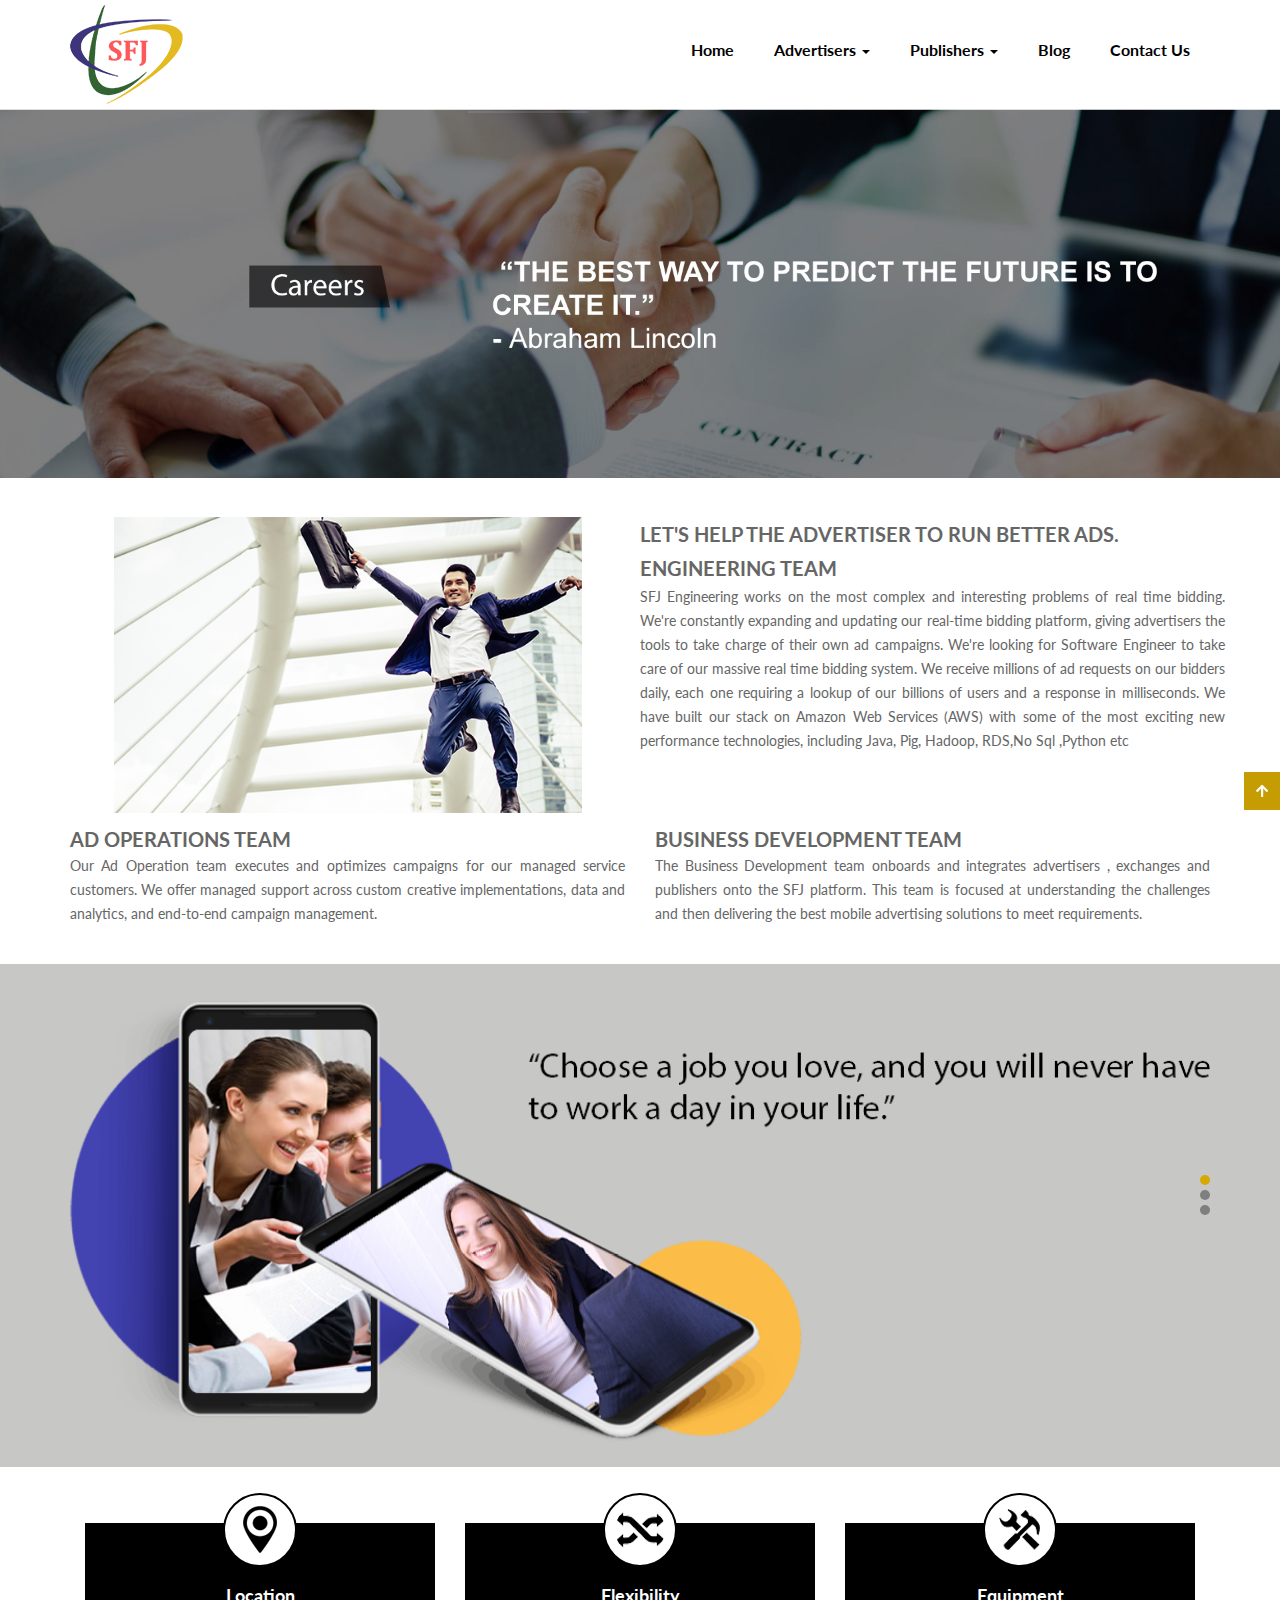
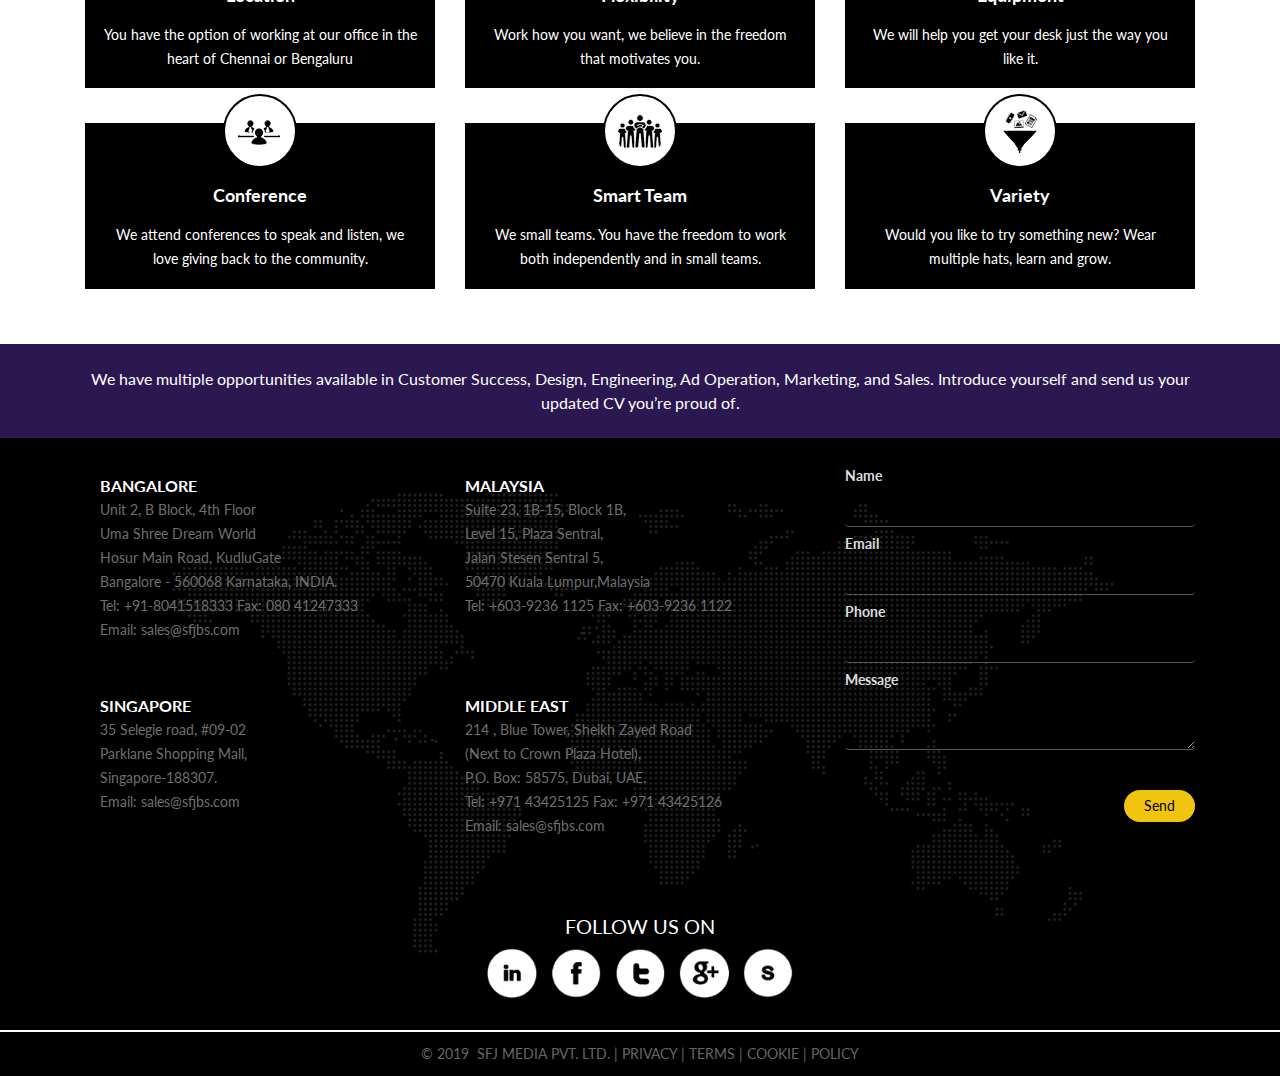
<file: career.html>
<!DOCTYPE html>
<html lang="en">

    <head>
        <title>SFJ Media | Career</title>
        <meta charset="utf-8">
        <meta name="viewport" content="width=device-width, initial-scale=1">
        <link rel="icon" href="images/logo.png" type="image/x-icon" />
        <link rel="stylesheet" href="assets/bootstrap/bootstrap.min.css">
        <link rel="stylesheet" href="https://use.fontawesome.com/releases/v5.6.3/css/all.css">
        <link href="https://fonts.googleapis.com/css?family=Lato:100,100i,300,300i,400,400i,700,700i,900,900i" rel="stylesheet">
        <link rel="stylesheet" href="css/style.css">
    </head>

    <body>
        <div class="main_container">
            <header> 
                <div class="header_container">
                    <div class="container">
                        <div class="row">
                            <div class="col-sm-3">
                                <div class="logo_container">
                                    <a href="/"><img src="images/logo.png" class="img-responsive" alt="sfj media" /></a>
                                </div>
                            </div>
                            <div class="col-sm-9">
                                <div class="menu_container">
                                    <div class="menu_div">
                                        <div class='navbar navbar-inverse navbar-static-top ' role="navigation">
                                            <div class='navbar-header'>
                                                <button type='button' class='navbar-toggle' data-toggle='collapse' data-target='.navbar-collapse'>
                                                    <span class='sr-only'>Toggle navigation</span>
                                                    <span class="icon-bar"></span>
                                                    <span class="icon-bar"></span>
                                                    <span class="icon-bar"></span>
                                                </button>
                                                <a class='navbar-brand' href='#'><img src='images/logo.png' alt='Logo' /></a>
                                            </div>
                                            <div class='navbar-collapse collapse'>
                                                <ul class='nav navbar-nav'>
                                                    <li class=''><a class="men_vis" href="index.html">Home</a></li>
                                                    <!--<li class=''><a class="men_vis" href="about.html">About Us</a></li>-->
                                                    <li class='dropdown'><a data-toggle="dropdown" class='men_vis dropdown-toggle' href='#'>Advertisers <b class="caret"></b></a>
                                                        <ul class='dropdown-menu'>
                                                            <li class=''><a class='' href='mobile.html'>Mobile DSP</a></li>
                                                            <li class=''><a class='' href='video.html'>Video ADS</a></li>
                                                            <li class=''><a class='' href='performance.html'>Performance Marketing</a></li>
                                                        </ul>
                                                    </li>
                                                    <li class='dropdown'><a data-toggle="dropdown" class='men_vis dropdown-toggle' href='#'>Publishers <b class="caret"></b></a>
                                                        <ul class='dropdown-menu'>
                                                            <li class=''><a class='' href='ssp.html'>SSD</a></li>
                                                            <li class=''><a class='' href='video.html'>Video ADS</a></li>
                                                            <li class=''><a class='' href='ad-format.html'>AD Formats</a></li>
                                                            <li class=''><a class='' href='performance.html'>Performance Solution</a></li>
                                                        </ul>
                                                    </li>
                                                    <li class=''><a class='men_vis' href='blog.html'>Blog</a></li>
                                                    <!--<li class=''><a class='men_vis' href='#'>Careers</a></li>-->
                                                    <li class=''><a class='men_vis' href='contact.html'>Contact Us</a></li>                                                   
                                                </ul>
                                            </div>
                                        </div>
                                    </div>
                                </div>
                            </div>
                        </div>
                    </div>
                </div>
            </header>
            <div class="banner_container">
                <img src="images/career_banner.jpg" class="img-responsive" alt="sfj media" style="width:100%;"/>
            </div>        
            <div class="career_cont_section">
                <div class="container">
                    <div class="row">
                        <div class="col-sm-6 nopad">
                            <div class="car_lef_img">
                                <img src="images/career_image_01.jpg" class="img-responsive" alt="sfj media">
                            </div>
                        </div>
                        <div class="col-sm-6 nopad">
                            <div class="right_cont_career">
                                <b>Let's help the advertiser to run better ads.</b>
                                <b>Engineering Team</b>
                                <p>SFJ Engineering works on the most complex and interesting problems of real time bidding. We're constantly expanding and updating our real-time bidding platform, giving advertisers the tools to take charge of their own ad campaigns. We're looking for Software Engineer to take care of our massive real time bidding system. We receive millions of ad requests on our bidders daily, each one requiring a lookup of our billions of users and a response in milliseconds. We have built our stack on Amazon Web Services (AWS) with some of the most exciting new performance technologies, including Java, Pig, Hadoop, RDS,No Sql ,Python etc</p>
                            </div>
                        </div>
                        <div class="col-sm-6">
                            <div class="car_con">
                                <b>Ad Operations Team</b>
                                <p>Our Ad Operation team executes and optimizes campaigns for our managed service customers. We offer managed support across custom creative implementations, data and analytics, and end-to-end campaign management.</p>
                            </div>
                        </div>
                        <div class="col-sm-6">
                            <div class="car_con">
                                <b>Business Development Team</b>
                                <p>The Business Development team onboards and integrates advertisers , exchanges and publishers onto the SFJ platform. This team is focused at understanding the challenges and then delivering the best mobile 
                                    advertising solutions to meet requirements.</p>
                            </div>
                        </div>
                    </div>
                </div>
            </div>
            <div class="career_carousel">
                <div class="container">
                    <div class="caro_sect">
                        <div id="myCarousel2" class="carousel slide" data-ride="carousel">
                            <!-- Indicators -->
                            <ol class="carousel-indicators">
                                <li data-target="#myCarousel2" data-slide-to="0" class="active"></li>
                                <li data-target="#myCarousel2" data-slide-to="1"></li>
                                <li data-target="#myCarousel2" data-slide-to="2"></li>
                            </ol>
                            <!-- Wrapper for slides -->
                            <div class="carousel-inner">
                                <div class="item active">
                                    <img src="images/career_slides.png" alt="sfj media" style="width:100%;">
                                </div>
                                <div class="item">
                                    <img src="images/career_slides.png" alt="sfj media" style="width:100%;">
                                </div>
                                <div class="item">
                                    <img src="images/career_slides.png" alt="sfj media" style="width:100%;">
                                </div>
                            </div>
                        </div>
                    </div>
                </div>
            </div>
            <div class="caree_six_containeer">
                <div class="container">
                    <div class="col-sm-4">
                        <div class="car_six">
                            <img src="images/car_six_01.png" alt="sfj media">
                            <b>Location</b>
                            <p>You have the option of working 
                                at our office in the heart of 
                                Chennai or Bengaluru</p>
                        </div>
                    </div>
                    <div class="col-sm-4">
                        <div class="car_six">
                            <img src="images/car_six_02.png" alt="sfj media">
                            <b>Flexibility</b>
                            <p>Work how you want, we believe 
                                in the freedom that 
                                motivates you.</p>
                        </div>
                    </div>
                    <div class="col-sm-4">
                        <div class="car_six">
                            <img src="images/car_six_03.png" alt="sfj media">
                            <b>Equipment</b>
                            <p>We will help you
                                get your desk just the way 
                                you like it.</p>
                        </div>
                    </div>
                    <div class="col-sm-4">
                        <div class="car_six">
                            <img src="images/car_six_04.png" alt="sfj media">
                            <b>Conference</b>
                            <p>We attend conferences 
                                to speak and listen, we love giving
                                back to the community.</p>
                        </div>
                    </div>
                    <div class="col-sm-4">
                        <div class="car_six">
                            <img src="images/car_six_05.png" alt="sfj media">
                            <b>Smart Team</b>
                            <p>We small teams. You have the 
                                freedom to work both independently 
                                and in small teams.</p>
                        </div>
                    </div>
                    <div class="col-sm-4">
                        <div class="car_six">
                            <img src="images/car_six_06.png" alt="sfj media">
                            <b>Variety</b>
                            <p>Would you like to try 
                                something new? Wear multiple hats,
                                learn and grow.</p>
                        </div>
                    </div>
                </div>
            </div>
            <div class="want_to_work_conta">
                <div class="container">
                    <div class="career_word_btm">
                        <p>We have multiple opportunities available in Customer Success, Design, Engineering, Ad Operation, Marketing, and Sales. 
                            Introduce yourself and send us your updated CV you’re proud of.</p>
                    </div>
                </div>
            </div>
            <footer>
                <div class="foot_container" data-aos="fade-down" data-aos-easing="linear" data-aos-duration="1000">
                    <div class="container">                        
                        <div class="row">
                            <div class="col-sm-12">
                                <div class="cont_details">
                                    <div class="col-sm-8">
                                        <div class="col-sm-6">
                                            <div class="cont_foo">
                                                <span>Bangalore</span>
                                                <p>Unit 2, B Block, 4th Floor<br>
                                                    Uma Shree Dream World<br>
                                                    Hosur Main Road, KudluGate<br>
                                                    Bangalore - 560068 Karnataka, INDIA.<br>
                                                    Tel: +91-8041518333 Fax: 080 41247333<br>
                                                    Email: sales@sfjbs.com</p>
                                            </div>
                                        </div>
                                        <div class="col-sm-6">
                                            <div class="cont_foo">
                                                <span>Malaysia</span>
                                                <p>Suite 23, 1B-15, Block 1B,<br>
                                                    Level 15, Plaza Sentral,<br>
                                                    Jalan Stesen Sentral 5,<br>
                                                    50470 Kuala Lumpur,Malaysia<br>
                                                    Tel: +603-9236 1125 Fax: +603-9236 1122</p>
                                            </div>
                                        </div>
                                        <div class="col-sm-6">
                                            <div class="cont_foo">
                                                <span>Singapore</span>
                                                <p>35 Selegie road, #09-02<br>
                                                    Parklane Shopping Mall,<br>
                                                    Singapore-188307.<br>
                                                    Email: sales@sfjbs.com</p>
                                            </div>
                                        </div>
                                        <div class="col-sm-6">
                                            <div class="cont_foo">
                                                <span>Middle East</span>
                                                <p>214 , Blue Tower, Sheikh Zayed Road<br>
                                                    (Next to Crown Plaza Hotel),<br>
                                                    P.O. Box: 58575, Dubai, UAE.<br>
                                                    Tel: +971 43425125 Fax: +971 43425126<br>
                                                    Email: sales@sfjbs.com</p>
                                            </div>
                                        </div>
                                    </div>
                                    <div class="col-sm-4">
                                        <div class='form_footer'>
                                            <form class="form_cls" id="form" action="" onSubmit="return checkform()">
                                                <div class="row">
                                                    <div class="form_section">
                                                        <div class="col-xs-12">
                                                            <p class="name">
                                                                <label for="name">Name</label>
                                                                <input name="name" type="text" class="form-control feedback-input" placeholder="" id="name" />
                                                            </p>
                                                        </div>
                                                        <div class="col-xs-12">
                                                            <p class="email">
                                                                <label for="email">Email</label>
                                                                <input name="email" type="text" class="form-control feedback-input" id="email" placeholder="" />
                                                            </p>
                                                        </div>
                                                        <div class="col-xs-12">
                                                            <p class="phone">
                                                                <label for="phone">Phone</label>
                                                                <input name="phone" class="form-control feedback-input" id="phone" placeholder="">
                                                            </p>
                                                        </div>                                                    
                                                        <div class="col-xs-12">
                                                            <p class="message">
                                                                <label for="message">Message</label>
                                                                <textarea name="message" class="form-control feedback-input" id="message" placeholder=""></textarea>
                                                            </p>
                                                        </div>
                                                        <div class="col-xs-12">
                                                            <div class="submit">
                                                                <input type="submit" value="Send" id="submit"/>
                                                            </div>
                                                        </div>
                                                    </div>
                                                </div>
                                            </form>
                                        </div>
                                    </div>
                                </div>                                 
                            </div>
                        </div>
                        <div class="row">
                            <div class="col-sm-12">
                                <div class="soci_cont">
                                    <span>Follow us on</span>
                                    <a href=""><img src="images/in.png" class="img-responsive" alt="sfj media" /></a>
                                    <a href=""><img src="images/fb.png" class="img-responsive" alt="sfj media" /></a>
                                    <a href=""><img src="images/tw.png" class="img-responsive" alt="sfj media" /></a>
                                    <a href=""><img src="images/gp.png" class="img-responsive" alt="sfj media" /></a>
                                    <a href=""><img src="images/sk.png" class="img-responsive" alt="sfj media" /></a>
                                </div>
                            </div>                        
                        </div>
                    </div>
                </div>
                <div class="copy_cont">
                    <p>© 2019 &nbsp;SFJ Media Pvt. Ltd. | Privacy | Terms | Cookie | Policy</p>
                </div>
            </footer>
            <div class="back-to-top">
                <a id="back-to-top" href="#" class="hvr-bounce-to-bottom"><i class="fa fa-arrow-up"></i></a>
            </div>
        </div>
        <script src="assets/bootstrap/jquery.min.js"></script>
        <script src="assets/bootstrap/bootstrap.min.js"></script>
        <script src="js/script.js"></script>        
    </body>
</html>
</file>
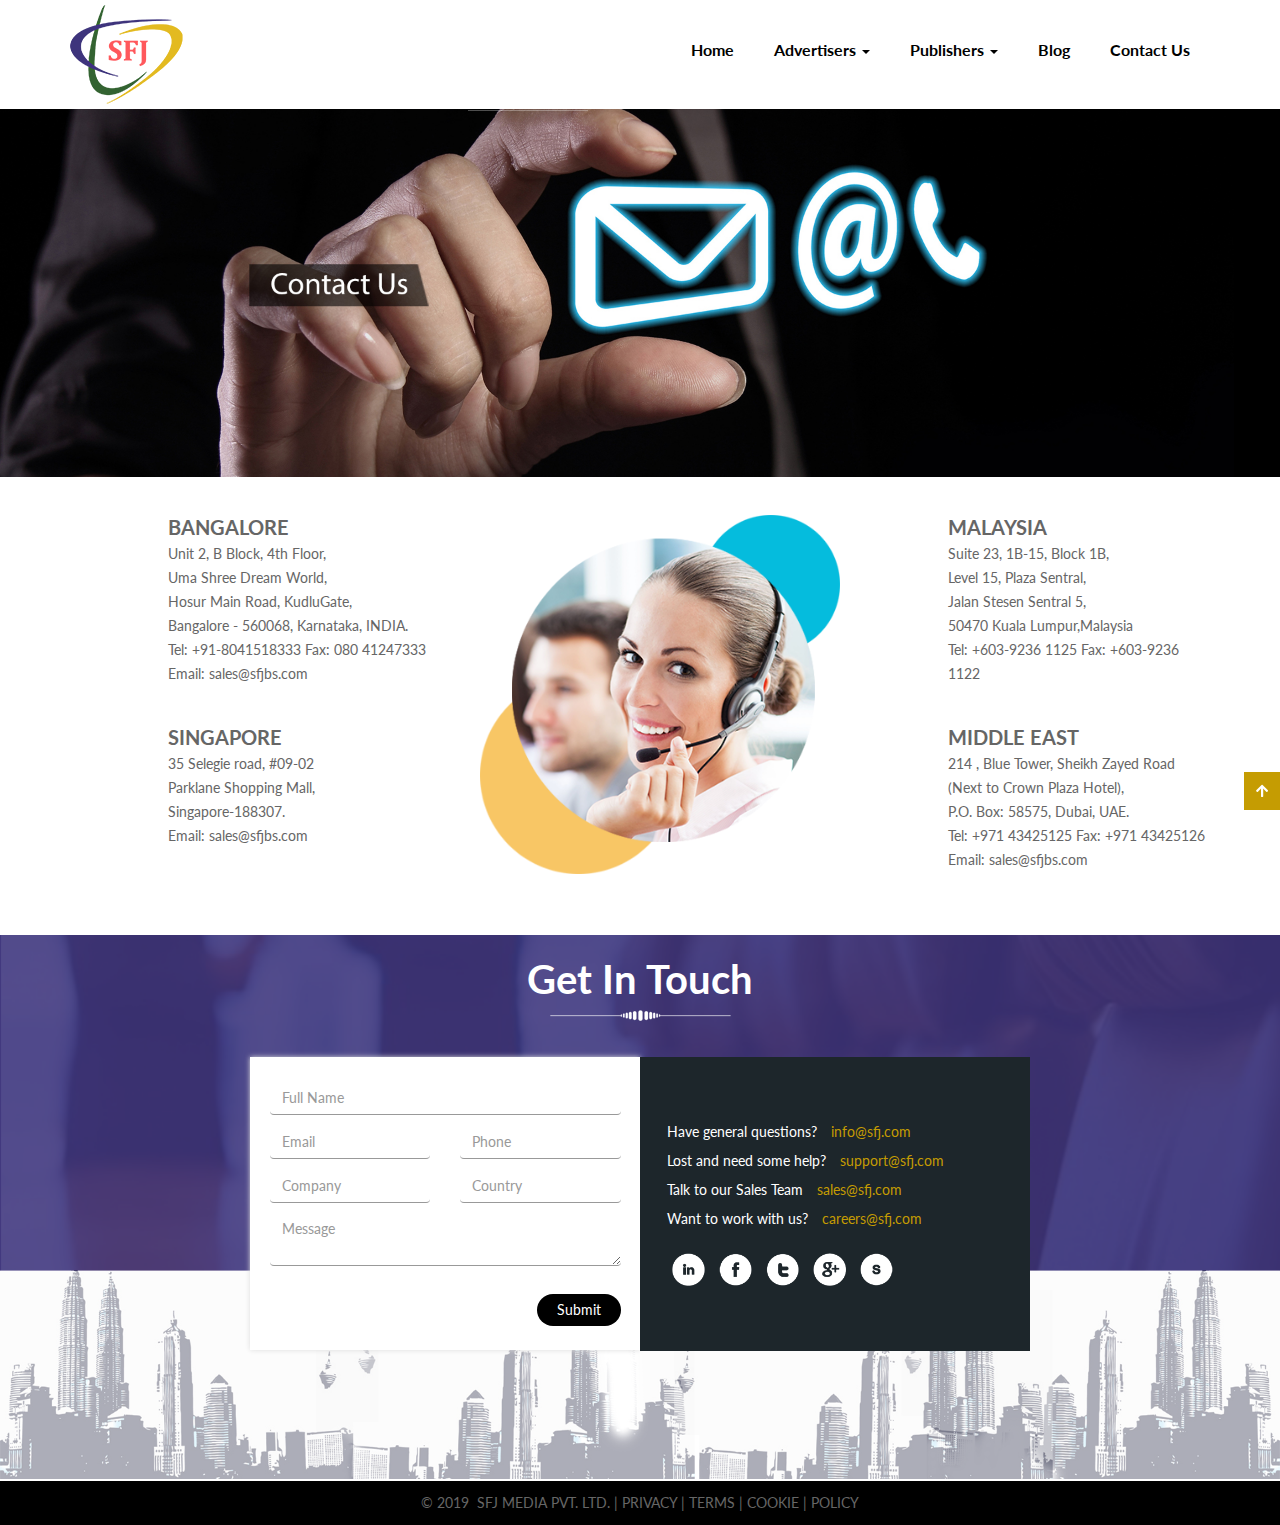
<file: contact.html>
<!DOCTYPE html>
<html lang="en">

    <head>
        <title>SFJ Media | Contact</title>
        <meta charset="utf-8">
        <meta name="viewport" content="width=device-width, initial-scale=1">
        <link rel="icon" href="images/logo.png" type="image/x-icon" />
        <link rel="stylesheet" href="assets/bootstrap/bootstrap.min.css">
        <link rel="stylesheet" href="https://use.fontawesome.com/releases/v5.6.3/css/all.css">
        <link href="https://fonts.googleapis.com/css?family=Lato:100,100i,300,300i,400,400i,700,700i,900,900i" rel="stylesheet">
        <link rel="stylesheet" href="css/style.css">
    </head>

    <body>
        <div class="main_container">
            <header> 
                <div class="header_container">
                    <div class="container">
                        <div class="row">
                            <div class="col-sm-3">
                                <div class="logo_container">
                                    <a href="/"><img src="images/logo.png" class="img-responsive" alt="sfj media" /></a>
                                </div>
                            </div>
                            <div class="col-sm-9">
                                <div class="menu_container">
                                    <div class="menu_div">
                                        <div class='navbar navbar-inverse navbar-static-top ' role="navigation">
                                            <div class='navbar-header'>
                                                <button type='button' class='navbar-toggle' data-toggle='collapse' data-target='.navbar-collapse'>
                                                    <span class='sr-only'>Toggle navigation</span>
                                                    <span class="icon-bar"></span>
                                                    <span class="icon-bar"></span>
                                                    <span class="icon-bar"></span>
                                                </button>
                                                <a class='navbar-brand' href='#'><img src='images/logo.png' alt='Logo' /></a>
                                            </div>
                                            <div class='navbar-collapse collapse'>
                                                <ul class='nav navbar-nav'>
                                                    <li class=''><a class="men_vis" href="index.html">Home</a></li>
                                                    <!--<li class=''><a class="men_vis" href="about.html">About Us</a></li>-->
                                                    <li class='dropdown'><a data-toggle="dropdown" class='men_vis dropdown-toggle' href='#'>Advertisers <b class="caret"></b></a>
                                                        <ul class='dropdown-menu'>
                                                            <li class=''><a class='' href='mobile.html'>Mobile DSP</a></li>
                                                            <li class=''><a class='' href='video.html'>Video ADS</a></li>
                                                            <li class=''><a class='' href='performance.html'>Performance Marketing</a></li>
                                                        </ul>
                                                    </li>
                                                    <li class='dropdown'><a data-toggle="dropdown" class='men_vis dropdown-toggle' href='#'>Publishers <b class="caret"></b></a>
                                                        <ul class='dropdown-menu'>
                                                            <li class=''><a class='' href='ssp.html'>SSD</a></li>
                                                            <li class=''><a class='' href='video.html'>Video ADS</a></li>
                                                            <li class=''><a class='' href='ad-format.html'>AD Formats</a></li>
                                                            <li class=''><a class='' href='performance.html'>Performance Solution</a></li>
                                                        </ul>
                                                    </li>
                                                    <li class=''><a class='men_vis' href='blog.html'>Blog</a></li>
                                                    <!--<li class=''><a class='men_vis' href='#'>Careers</a></li>-->
                                                    <li class=''><a class='men_vis' href='contact.html'>Contact Us</a></li>                                                   
                                                </ul>
                                            </div>
                                        </div>
                                    </div>
                                </div>
                            </div>
                        </div>
                    </div>
                </div>
            </header>
            <div class="banner_container">
                <img src="images/contact_banner.jpg" class="img-responsive" alt="sfj media" style="width:100%;"/>
            </div>        

            <div class="address_container_cont">
                <div class="container">
                    <div class="row">
                        <div class="col-sm-3 col-sm-offset-1">
                            <div class="addr_const">
                                <b>Bangalore</b>
                                <p>Unit 2, B Block, 4th Floor,<br>
                                    Uma Shree Dream World,<br>
                                    Hosur Main Road, KudluGate,<br>
                                    Bangalore - 560068, Karnataka, INDIA.<br>
                                    Tel: +91-8041518333 Fax: 080 41247333<br>
                                    Email: sales@sfjbs.com</p>
                            </div>
                            <div class="addr_const">
                                <b>Singapore</b>
                                <p>35 Selegie road, #09-02<br>
                                    Parklane Shopping Mall,<br>
                                    Singapore-188307.<br>
                                    Email: sales@sfjbs.com</p>
                            </div>
                        </div>
                        <div class="col-sm-4">
                            <div class="conta_lady">
                                <img src="images/contact_image.png" class="img-responsive" alt="sfj media" />
                            </div>
                        </div>
                        <div class="col-sm-3 col-sm-offset-1">
                            <div class="addr_const">
                                <b>Malaysia</b>
                                <p>Suite 23, 1B-15, Block 1B,<br>
                                    Level 15, Plaza Sentral,<br>
                                    Jalan Stesen Sentral 5,<br>
                                    50470 Kuala Lumpur,Malaysia<br>
                                    Tel: +603-9236 1125 Fax: +603-9236 1122</p>
                            </div>
                            <div class="addr_const">
                                <b>Middle East</b>
                                <p>214 , Blue Tower, Sheikh Zayed Road<br>
                                    (Next to Crown Plaza Hotel),<br>
                                    P.O. Box: 58575, Dubai, UAE.<br>
                                    Tel: +971 43425125 Fax: +971 43425126<br>
                                    Email: sales@sfjbs.com</p>
                            </div>
                        </div>
                    </div>
                </div>
            </div>
            <div class="contact_get_insect">
                <div class="container">
                    <div class="row">
                        <div class="xontact_heed">
                            <p>Get In Touch</p>
                            <img src="images/head_under_w.png" class="img-responsive" alt="sfj media">
                        </div>
                        <div class="col-sm-4 col-sm-offset-2 nopad">
                            <div class="get_inform_contain">
                                <form class="form_cls" id="form" action="" onSubmit="return checkform()">
                                    <div class="row">
                                        <div class="form_section">
                                            <div class="col-xs-12">
                                                <p class="name">
                                                    <!--<label for="name">Name</label>-->
                                                    <input name="name" type="text" class="form-control feedback-input" placeholder="Full Name" id="name" />
                                                </p>
                                            </div>
                                            <div class="col-xs-12 col-sm-6">
                                                <p class="email">
                                                    <!--<label for="email">Email</label>-->
                                                    <input name="email" type="text" class="form-control feedback-input" id="email" placeholder="Email" />
                                                </p>
                                            </div>
                                            <div class="col-xs-12 col-sm-6">
                                                <p class="phone">
                                                    <!--<label for="phone">Phone</label>-->
                                                    <input name="phone" class="form-control feedback-input" id="phone" placeholder="Phone">
                                                </p>
                                            </div>
                                            <div class="col-xs-12 col-sm-6">
                                                <p class="company">
                                                    <!--<label for="company">Company</label>-->
                                                    <input name="company" class="form-control feedback-input" id="company" placeholder="Company">
                                                </p>
                                            </div>
                                            <div class="col-xs-12 col-sm-6">
                                                <p class="country">
                                                    <!--<label for="country">Country</label>-->
                                                    <input name="country" class="form-control feedback-input" id="country" placeholder="Country">
                                                </p>
                                            </div>
                                            <div class="col-xs-12">
                                                <p class="message">
                                                    <!--<label for="message">Message</label>-->
                                                    <textarea name="message" class="form-control feedback-input" id="message" placeholder="Message"></textarea>
                                                </p>
                                            </div>
                                            <div class="col-xs-12">
                                                <div class="submit">
                                                    <input type="submit" value="Submit" id="submit"/>
                                                </div>
                                            </div>
                                        </div>
                                    </div>
                                </form>
                            </div>
                        </div>
                        <div class="col-sm-4 col-sm-offset-right-2 nopad">
                            <div class="bunc_mails">
                                <p>Have general questions? <span>info@sfj.com</span></p>
                                <p>Lost and need some help? <span>support@sfj.com</span></p> 
                                <p>Talk to our Sales Team <span>sales@sfj.com</span></p> 
                                <p>Want to work with us? <span>careers@sfj.com</span></p>
                                <div class="soci_cont">
                                    <a href=""><img src="images/in.png" class="img-responsive" alt="sfj media" /></a>
                                    <a href=""><img src="images/fb.png" class="img-responsive" alt="sfj media" /></a>
                                    <a href=""><img src="images/tw.png" class="img-responsive" alt="sfj media" /></a>
                                    <a href=""><img src="images/gp.png" class="img-responsive" alt="sfj media" /></a>
                                    <a href=""><img src="images/sk.png" class="img-responsive" alt="sfj media" /></a>
                                </div>
                            </div>

                        </div>
                    </div>
                </div>
            </div>
            <footer>
                <!--                <div class="foot_container">
                                    <div class="container">                        
                                        <div class="row">
                                            <div class="col-sm-12">
                                                <div class="cont_details">
                                                    <div class="col-sm-8">
                                                        <div class="col-sm-6">
                                                            <div class="cont_foo">
                                                                <span>Bangalore</span>
                                                                <p>Unit 2, B Block, 4th Floor<br>
                                                                    Uma Shree Dream World<br>
                                                                    Hosur Main Road, KudluGate<br>
                                                                    Bangalore - 560068 Karnataka, INDIA.<br>
                                                                    Tel: +91-8041518333 Fax: 080 41247333<br>
                                                                    Email: sales@sfjbs.com</p>
                                                            </div>
                                                        </div>
                                                        <div class="col-sm-6">
                                                            <div class="cont_foo">
                                                                <span>Malaysia</span>
                                                                <p>Suite 23, 1B-15, Block 1B,<br>
                                                                    Level 15, Plaza Sentral,<br>
                                                                    Jalan Stesen Sentral 5,<br>
                                                                    50470 Kuala Lumpur,Malaysia<br>
                                                                    Tel: +603-9236 1125 Fax: +603-9236 1122</p>
                                                            </div>
                                                        </div>
                                                        <div class="col-sm-6">
                                                            <div class="cont_foo">
                                                                <span>Singapore</span>
                                                                <p>35 Selegie road, #09-02<br>
                                                                    Parklane Shopping Mall,<br>
                                                                    Singapore-188307.<br>
                                                                    Email: sales@sfjbs.com</p>
                                                            </div>
                                                        </div>
                                                        <div class="col-sm-6">
                                                            <div class="cont_foo">
                                                                <span>Middle East</span>
                                                                <p>214 , Blue Tower, Sheikh Zayed Road<br>
                                                                    (Next to Crown Plaza Hotel),<br>
                                                                    P.O. Box: 58575, Dubai, UAE.<br>
                                                                    Tel: +971 43425125 Fax: +971 43425126<br>
                                                                    Email: sales@sfjbs.com</p>
                                                            </div>
                                                        </div>
                                                    </div>
                                                    <div class="col-sm-4">
                                                        <div class='form_footer'>
                                                            <form class="form_cls" id="form" action="" onSubmit="return checkform()">
                                                                <div class="row">
                                                                    <div class="form_section">
                                                                        <div class="col-xs-12">
                                                                            <p class="name">
                                                                                <label for="name">Name</label>
                                                                                <input name="name" type="text" class="form-control feedback-input" placeholder="" id="name" />
                                                                            </p>
                                                                        </div>
                                                                        <div class="col-xs-12">
                                                                            <p class="email">
                                                                                <label for="email">Email</label>
                                                                                <input name="email" type="text" class="form-control feedback-input" id="email" placeholder="" />
                                                                            </p>
                                                                        </div>
                                                                        <div class="col-xs-12">
                                                                            <p class="phone">
                                                                                <label for="phone">Phone</label>
                                                                                <input name="phone" class="form-control feedback-input" id="phone" placeholder="">
                                                                            </p>
                                                                        </div>                                                    
                                                                        <div class="col-xs-12">
                                                                            <p class="message">
                                                                                <label for="message">Message</label>
                                                                                <textarea name="message" class="form-control feedback-input" id="message" placeholder=""></textarea>
                                                                            </p>
                                                                        </div>
                                                                        <div class="col-xs-12">
                                                                            <div class="submit">
                                                                                <input type="submit" value="Send" id="submit"/>
                                                                            </div>
                                                                        </div>
                                                                    </div>
                                                                </div>
                                                            </form>
                                                        </div>
                                                    </div>
                                                </div>                                 
                                            </div>
                                        </div>
                                        <div class="row">
                                            <div class="col-sm-12">
                                                <div class="soci_cont">
                                                    <span>Follow us on</span>
                                                    <a href=""><img src="images/in.png" class="img-responsive" alt="sfj media" /></a>
                                                    <a href=""><img src="images/fb.png" class="img-responsive" alt="sfj media" /></a>
                                                    <a href=""><img src="images/tw.png" class="img-responsive" alt="sfj media" /></a>
                                                    <a href=""><img src="images/gp.png" class="img-responsive" alt="sfj media" /></a>
                                                    <a href=""><img src="images/sk.png" class="img-responsive" alt="sfj media" /></a>
                                                </div>
                                            </div>                        
                                        </div>
                                    </div>
                                </div>-->
                <div class="copy_cont">
                    <p>© 2019 &nbsp;SFJ Media Pvt. Ltd. | Privacy | Terms | Cookie | Policy</p>
                </div>
            </footer>
            <div class="back-to-top">
                <a id="back-to-top" href="#" class="hvr-bounce-to-bottom"><i class="fa fa-arrow-up"></i></a>
            </div>
        </div>
        <script src="assets/bootstrap/jquery.min.js"></script>
        <script src="assets/bootstrap/bootstrap.min.js"></script>
        <script src="js/script.js"></script>        
    </body>
</html>
</file>
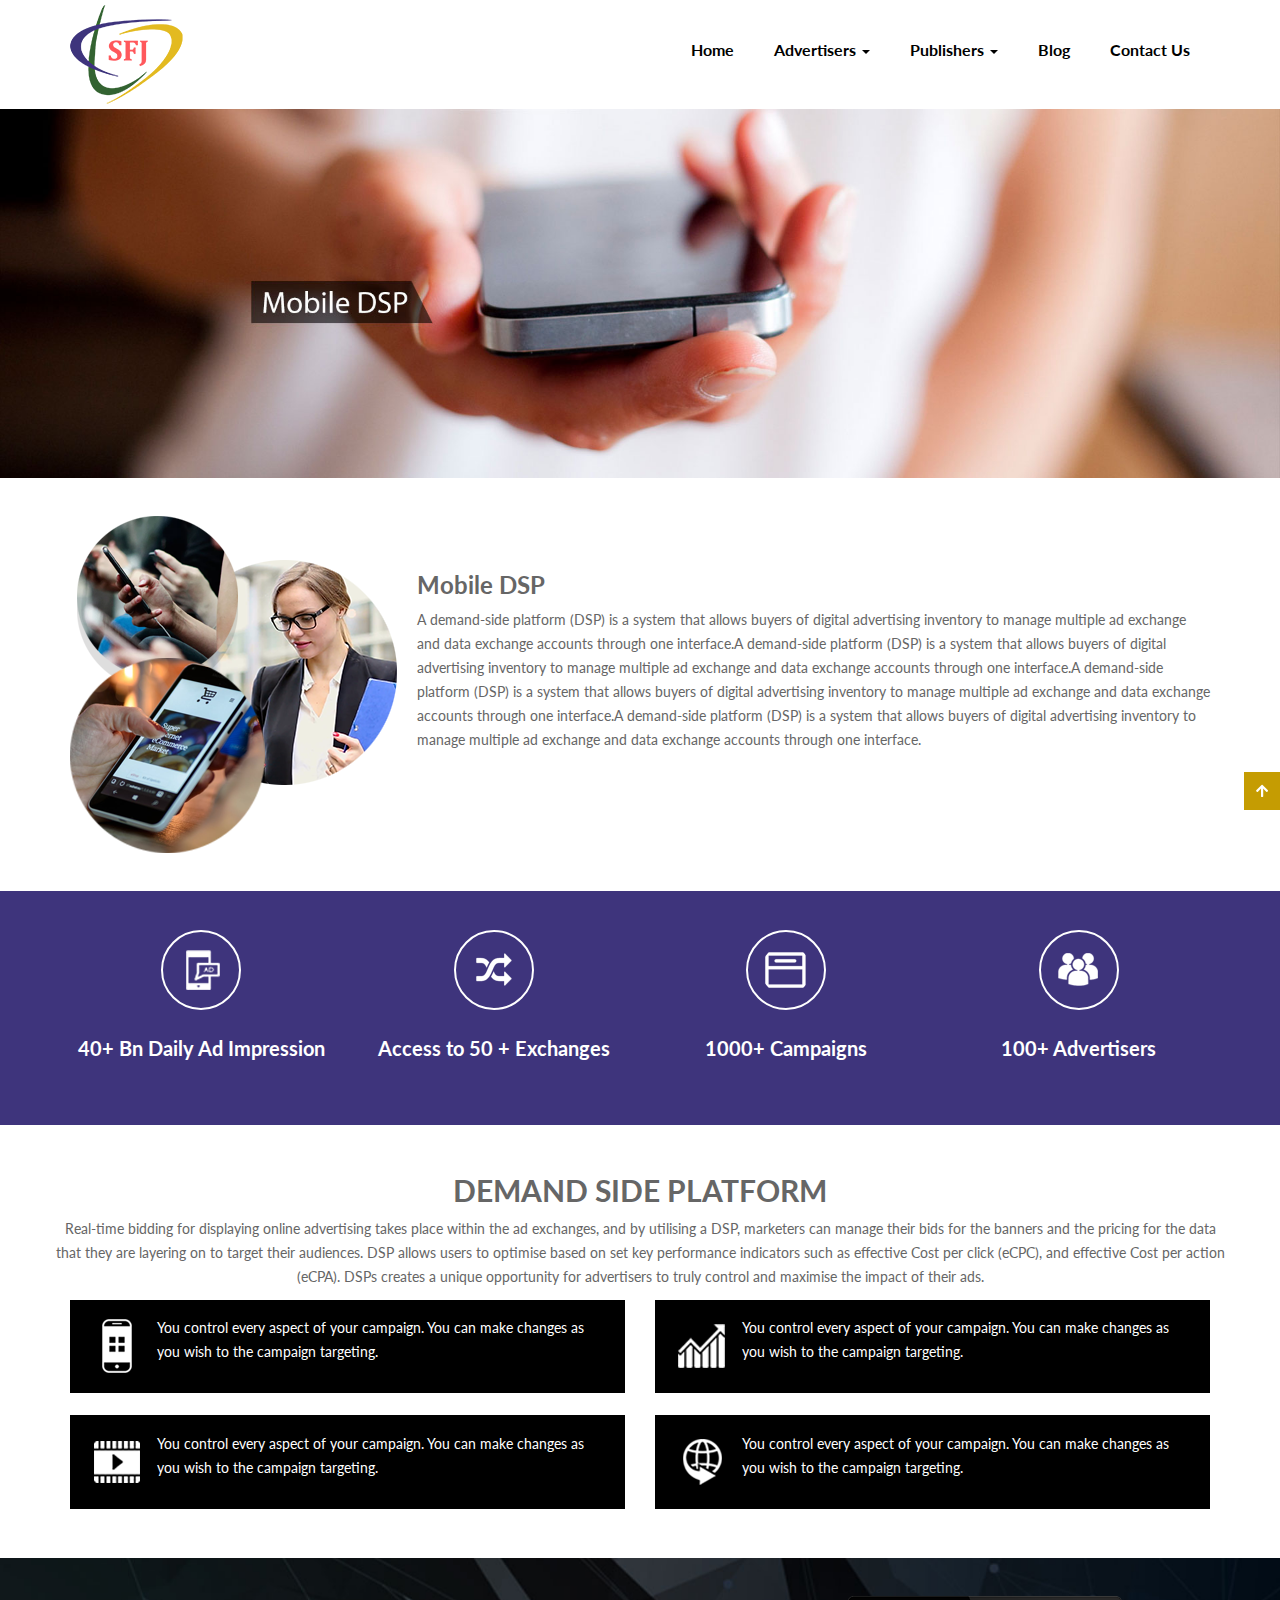
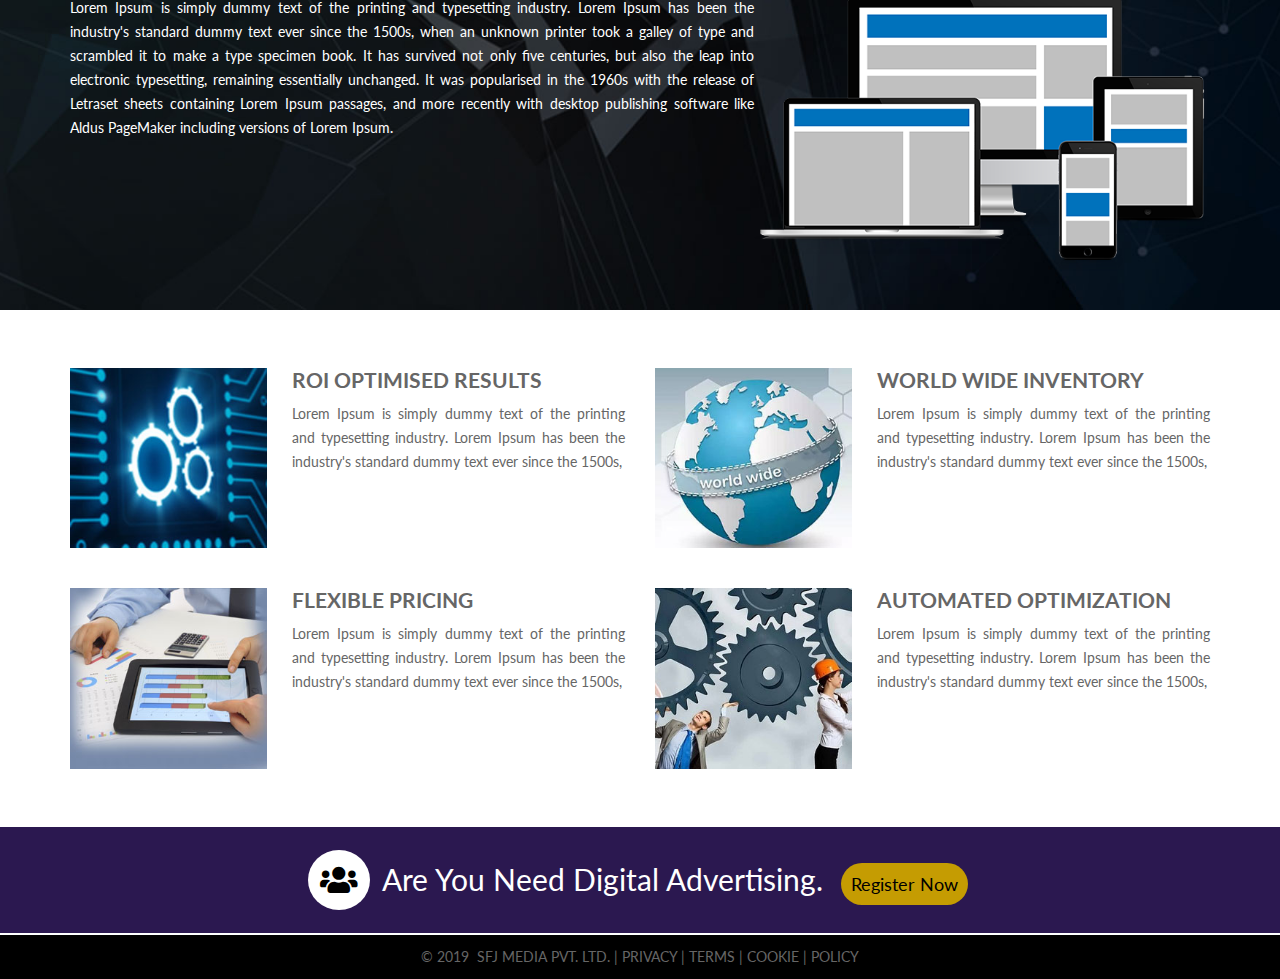
<file: mobile.html>
<!DOCTYPE html>
<html lang="en">
    <head>
        <title>SFJ Media | Mobile</title>
        <meta charset="utf-8">
        <meta name="viewport" content="width=device-width, initial-scale=1">
        <link rel="icon" href="images/logo.png" type="image/x-icon" />
        <link rel="stylesheet" href="assets/bootstrap/bootstrap.min.css">
        <link rel="stylesheet" href="https://use.fontawesome.com/releases/v5.6.3/css/all.css">
        <link href="https://fonts.googleapis.com/css?family=Lato:100,100i,300,300i,400,400i,700,700i,900,900i" rel="stylesheet">
        <link rel="stylesheet" href="css/style.css">  
    </head>
    <body>
        <div class="main_container">
            <header> 
                <div class="header_container">
                    <div class="container">
                        <div class="row">
                            <div class="col-sm-3">
                                <div class="logo_container">
                                    <a href="/"><img src="images/logo.png" class="img-responsive" alt="sfj media" /></a>
                                </div>
                            </div>
                            <div class="col-sm-9">
                                <div class="menu_container">
                                    <div class="menu_div">
                                        <div class='navbar navbar-inverse navbar-static-top ' role="navigation">
                                            <div class='navbar-header'>
                                                <button type='button' class='navbar-toggle' data-toggle='collapse' data-target='.navbar-collapse'>
                                                    <span class='sr-only'>Toggle navigation</span>
                                                    <span class="icon-bar"></span>
                                                    <span class="icon-bar"></span>
                                                    <span class="icon-bar"></span>
                                                </button>
                                                <a class='navbar-brand' href='#'><img src='images/logo.png' alt='Logo' /></a>
                                            </div>
                                            <div class='navbar-collapse collapse'>
                                                <ul class='nav navbar-nav'>
                                                    <li class=''><a class="men_vis" href="index.html">Home</a></li>
                                                    <!--<li class=''><a class="men_vis" href="about.html">About Us</a></li>-->
                                                    <li class='dropdown'><a data-toggle="dropdown" class='men_vis dropdown-toggle' href='#'>Advertisers <b class="caret"></b></a>
                                                        <ul class='dropdown-menu'>
                                                            <li class=''><a class='' href='mobile.html'>Mobile DSP</a></li>
                                                            <li class=''><a class='' href='video.html'>Video ADS</a></li>
                                                            <li class=''><a class='' href='performance.html'>Performance Marketing</a></li>
                                                        </ul>
                                                    </li>
                                                    <li class='dropdown'><a data-toggle="dropdown" class='men_vis dropdown-toggle' href='#'>Publishers <b class="caret"></b></a>
                                                        <ul class='dropdown-menu'>
                                                            <li class=''><a class='' href='ssp.html'>SSD</a></li>
                                                            <li class=''><a class='' href='video.html'>Video ADS</a></li>
                                                            <li class=''><a class='' href='ad-format.html'>AD Formats</a></li>
                                                            <li class=''><a class='' href='performance.html'>Performance Solution</a></li>
                                                        </ul>
                                                    </li>
                                                    <li class=''><a class='men_vis' href='blog.html'>Blog</a></li>
                                                    <!--<li class=''><a class='men_vis' href='#'>Careers</a></li>-->
                                                    <li class=''><a class='men_vis' href='contact.html'>Contact Us</a></li>                                                   
                                                </ul>
                                            </div>
                                        </div>
                                    </div>
                                </div>
                            </div>
                        </div>
                    </div>
                </div>
            </header>
            <div class="banner_container">
                <img src="images/mobile_banner.jpg" class="img-responsive" alt="sfj media" style="width:100%;"/>
            </div>        
            <div class="mobile_dsp_contain">
                <div class="container">
                    <div class="abut_mob_dsp">
                        <p><img src="images/mobile_image.png" class="img-responsive" alt="sfj media"/> <b>Mobile DSP</b> A demand-side platform (DSP) is a system that allows buyers of digital advertising inventory to manage multiple ad exchange and data exchange accounts through one interface.A demand-side platform (DSP) is a system that allows buyers of digital advertising inventory to manage multiple ad exchange and data exchange accounts through one interface.A demand-side platform (DSP) is a system that allows buyers of digital advertising inventory to manage multiple ad exchange and data exchange accounts through one interface.A demand-side platform (DSP) is a system that allows buyers of digital advertising inventory to manage multiple ad exchange and data exchange accounts through one interface. </p>
                    </div>
                </div>
            </div>
            <div class="mob_dsp_fru_icn">
                <div class="container">
                    <div class="row">
                        <div class="col-sm-3">
                            <div class="cont_icn_inside">
                                <img src="images/mob_dsp_ic01.png" class="img-responsive" alt="sfj media"/>
                                <b>40+ Bn Daily 
                                    Ad Impression</b>
                            </div>                            
                        </div>
                        <div class="col-sm-3">
                            <div class="cont_icn_inside">
                                <img src="images/mob_dsp_ic02.png" class="img-responsive" alt="sfj media"/>
                                <b>Access to 
                                    50 + Exchanges</b>
                            </div>                            
                        </div>
                        <div class="col-sm-3">
                            <div class="cont_icn_inside">
                                <img src="images/mob_dsp_ic03.png" class="img-responsive" alt="sfj media"/>
                                <b>1000+ 
                                    Campaigns</b>
                            </div>                            
                        </div>
                        <div class="col-sm-3">
                            <div class="cont_icn_inside">
                                <img src="images/mob_dsp_ic04.png" class="img-responsive" alt="sfj media"/>
                                <b>100+ 
                                    Advertisers</b>
                            </div>                            
                        </div>
                    </div>
                </div>
            </div>  
            <div class="demand_side_platform">
                <div class="container">
                    <div class="row">
                        <div class="demd_hda">
                            <b>Demand Side Platform</b>
                            <p>Real-time bidding for displaying online advertising takes place within the ad exchanges, and by utilising a DSP, marketers can manage their bids for the banners and the pricing for the data that they are layering on to target their audiences. DSP allows users to optimise based on set key performance indicators such as effective Cost per click (eCPC), and effective Cost per action (eCPA). DSPs creates a unique opportunity for advertisers to truly control and maximise the impact of their ads.</p>
                        </div>
                        <div class="col-sm-6">
                            <div class="demd_cnats">
                                <p><img src="images/mob_dsp_dn3.png" class="img-responsive" alt="sfj media"/> You control every aspect of your campaign. You can make changes as you wish to the campaign targeting.</p>
                            </div>
                        </div>
                        <div class="col-sm-6">
                            <div class="demd_cnats">
                                <p><img src="images/mob_dsp_dn2.png" class="img-responsive" alt="sfj media"/> You control every aspect of your campaign. You can make changes as you wish to the campaign targeting.</p>
                            </div>
                        </div>
                        <div class="col-sm-6">
                            <div class="demd_cnats">
                                <p><img src="images/mob_dsp_dn1.png" class="img-responsive" alt="sfj media"/> You control every aspect of your campaign. You can make changes as you wish to the campaign targeting.</p>
                            </div>
                        </div>
                        <div class="col-sm-6">
                            <div class="demd_cnats">
                                <p><img src="images/mob_dsp_dn4.png" class="img-responsive" alt="sfj media"/> You control every aspect of your campaign. You can make changes as you wish to the campaign targeting.</p>
                            </div>
                        </div>
                    </div>
                </div>
            </div>
            <div class="mob_resp_cont_section">
                <div class="container">
                    <div class="mob_re_co_se">
                        <p><img src="images/mob_desp_responsive.png" class="img-responsive" alt="sfj media"/> Lorem Ipsum is simply dummy text of the printing and typesetting industry. Lorem Ipsum has been the industry's standard dummy text ever since the 1500s, when an unknown printer took a galley of type and scrambled it to make a type specimen book. It has survived not only five centuries, but also the leap into electronic typesetting, remaining essentially unchanged. It was popularised in the 1960s with the release of Letraset sheets containing Lorem Ipsum passages, and more recently with desktop publishing software like Aldus PageMaker including versions of Lorem Ipsum.</p>
                    </div>
                </div>
            </div>
            <div class="mbil_bttm_contao">
                <div class="container">
                    <div class="row">
                        <div class="col-sm-6">
                            <div class="mbil_cnt">
                                <p><img src="images/dsp_mob_imge_01.jpg" class="img-responsive" alt="sfj media"/> <b>ROI Optimised 
                                        Results</b> Lorem Ipsum is simply dummy text of the printing and typesetting industry. Lorem Ipsum has been the industry's standard dummy text ever since the 1500s,</p>
                            </div>
                        </div>
                        <div class="col-sm-6">
                            <div class="mbil_cnt">
                                <p><img src="images/dsp_mob_imge_02.jpg" class="img-responsive" alt="sfj media"/> <b>World wide 
                                        inventory</b> Lorem Ipsum is simply dummy text of the printing and typesetting industry. Lorem Ipsum has been the industry's standard dummy text ever since the 1500s,</p>
                            </div>
                        </div>
                        <div class="col-sm-6">
                            <div class="mbil_cnt">
                                <p><img src="images/dsp_mob_imge_03.jpg" class="img-responsive" alt="sfj media"/> <b>Flexible 
                                        Pricing</b> Lorem Ipsum is simply dummy text of the printing and typesetting industry. Lorem Ipsum has been the industry's standard dummy text ever since the 1500s,</p>
                            </div>
                        </div>
                        <div class="col-sm-6">
                            <div class="mbil_cnt">
                                <p><img src="images/dsp_mob_imge_04.jpg" class="img-responsive" alt="sfj media"/> <b>Automated 
                                        Optimization</b> Lorem Ipsum is simply dummy text of the printing and typesetting industry. Lorem Ipsum has been the industry's standard dummy text ever since the 1500s,</p>
                            </div>
                        </div>
                    </div>
                </div>
            </div>
            <div class='want_to_work_conta'>
                <div class='container'>
                    <div class='want_to_work'>
                        <i class="fa fa-users" aria-hidden="true"></i> Are You Need Digital Advertising. <a href='#'>Register Now</a>
                    </div>
                </div>
            </div>
            <footer>
                <!--                <div class="foot_container" data-aos="fade-down" data-aos-easing="linear" data-aos-duration="1000">
                                    <div class="container">                        
                                        <div class="row">
                                            <div class="col-sm-12">
                                                <div class="cont_details">
                                                    <div class="col-sm-8">
                                                        <div class="col-sm-6">
                                                            <div class="cont_foo">
                                                                <span>Bangalore</span>
                                                                <p>Unit 2, B Block, 4th Floor<br>
                                                                    Uma Shree Dream World<br>
                                                                    Hosur Main Road, KudluGate<br>
                                                                    Bangalore - 560068 Karnataka, INDIA.<br>
                                                                    Tel: +91-8041518333 Fax: 080 41247333<br>
                                                                    Email: sales@sfjbs.com</p>
                                                            </div>
                                                        </div>
                                                        <div class="col-sm-6">
                                                            <div class="cont_foo">
                                                                <span>Malaysia</span>
                                                                <p>Suite 23, 1B-15, Block 1B,<br>
                                                                    Level 15, Plaza Sentral,<br>
                                                                    Jalan Stesen Sentral 5,<br>
                                                                    50470 Kuala Lumpur,Malaysia<br>
                                                                    Tel: +603-9236 1125 Fax: +603-9236 1122</p>
                                                            </div>
                                                        </div>
                                                        <div class="col-sm-6">
                                                            <div class="cont_foo">
                                                                <span>Singapore</span>
                                                                <p>35 Selegie road, #09-02<br>
                                                                    Parklane Shopping Mall,<br>
                                                                    Singapore-188307.<br>
                                                                    Email: sales@sfjbs.com</p>
                                                            </div>
                                                        </div>
                                                        <div class="col-sm-6">
                                                            <div class="cont_foo">
                                                                <span>Middle East</span>
                                                                <p>214 , Blue Tower, Sheikh Zayed Road<br>
                                                                    (Next to Crown Plaza Hotel),<br>
                                                                    P.O. Box: 58575, Dubai, UAE.<br>
                                                                    Tel: +971 43425125 Fax: +971 43425126<br>
                                                                    Email: sales@sfjbs.com</p>
                                                            </div>
                                                        </div>
                                                    </div>
                                                    <div class="col-sm-4">
                                                        <div class='form_footer'>
                                                            <form class="form_cls" id="form" action="" onSubmit="return checkform()">
                                                                <div class="row">
                                                                    <div class="form_section">
                                                                        <div class="col-xs-12">
                                                                            <p class="name">
                                                                                <label for="name">Name</label>
                                                                                <input name="name" type="text" class="form-control feedback-input" placeholder="" id="name" />
                                                                            </p>
                                                                        </div>
                                                                        <div class="col-xs-12">
                                                                            <p class="email">
                                                                                <label for="email">Email</label>
                                                                                <input name="email" type="text" class="form-control feedback-input" id="email" placeholder="" />
                                                                            </p>
                                                                        </div>
                                                                        <div class="col-xs-12">
                                                                            <p class="phone">
                                                                                <label for="phone">Phone</label>
                                                                                <input name="phone" class="form-control feedback-input" id="phone" placeholder="">
                                                                            </p>
                                                                        </div>                                                    
                                                                        <div class="col-xs-12">
                                                                            <p class="message">
                                                                                <label for="message">Message</label>
                                                                                <textarea name="message" class="form-control feedback-input" id="message" placeholder=""></textarea>
                                                                            </p>
                                                                        </div>
                                                                        <div class="col-xs-12">
                                                                            <div class="submit">
                                                                                <input type="submit" value="Send" id="submit"/>
                                                                            </div>
                                                                        </div>
                                                                    </div>
                                                                </div>
                                                            </form>
                                                        </div>
                                                    </div>
                                                </div>                                 
                                            </div>
                                        </div>
                                        <div class="row">
                                            <div class="col-sm-12">
                                                <div class="soci_cont">
                                                    <span>Follow us on</span>
                                                    <a href=""><img src="images/in.png" class="img-responsive" alt="sfj media" /></a>
                                                    <a href=""><img src="images/fb.png" class="img-responsive" alt="sfj media" /></a>
                                                    <a href=""><img src="images/tw.png" class="img-responsive" alt="sfj media" /></a>
                                                    <a href=""><img src="images/gp.png" class="img-responsive" alt="sfj media" /></a>
                                                    <a href=""><img src="images/sk.png" class="img-responsive" alt="sfj media" /></a>
                                                </div>
                                            </div>                        
                                        </div>
                                    </div>
                                </div>-->
                <div class="copy_cont">
                    <p>© 2019 &nbsp;SFJ Media Pvt. Ltd. | Privacy | Terms | Cookie | Policy</p>
                </div>
            </footer>
            <div class="back-to-top">
                <a id="back-to-top" href="#" class="hvr-bounce-to-bottom"><i class="fa fa-arrow-up"></i></a>
            </div>
        </div>
        <script src="assets/bootstrap/jquery.min.js"></script>
        <script src="assets/bootstrap/bootstrap.min.js"></script>
        <script src="js/script.js"></script>        
    </body>
</html>
</file>
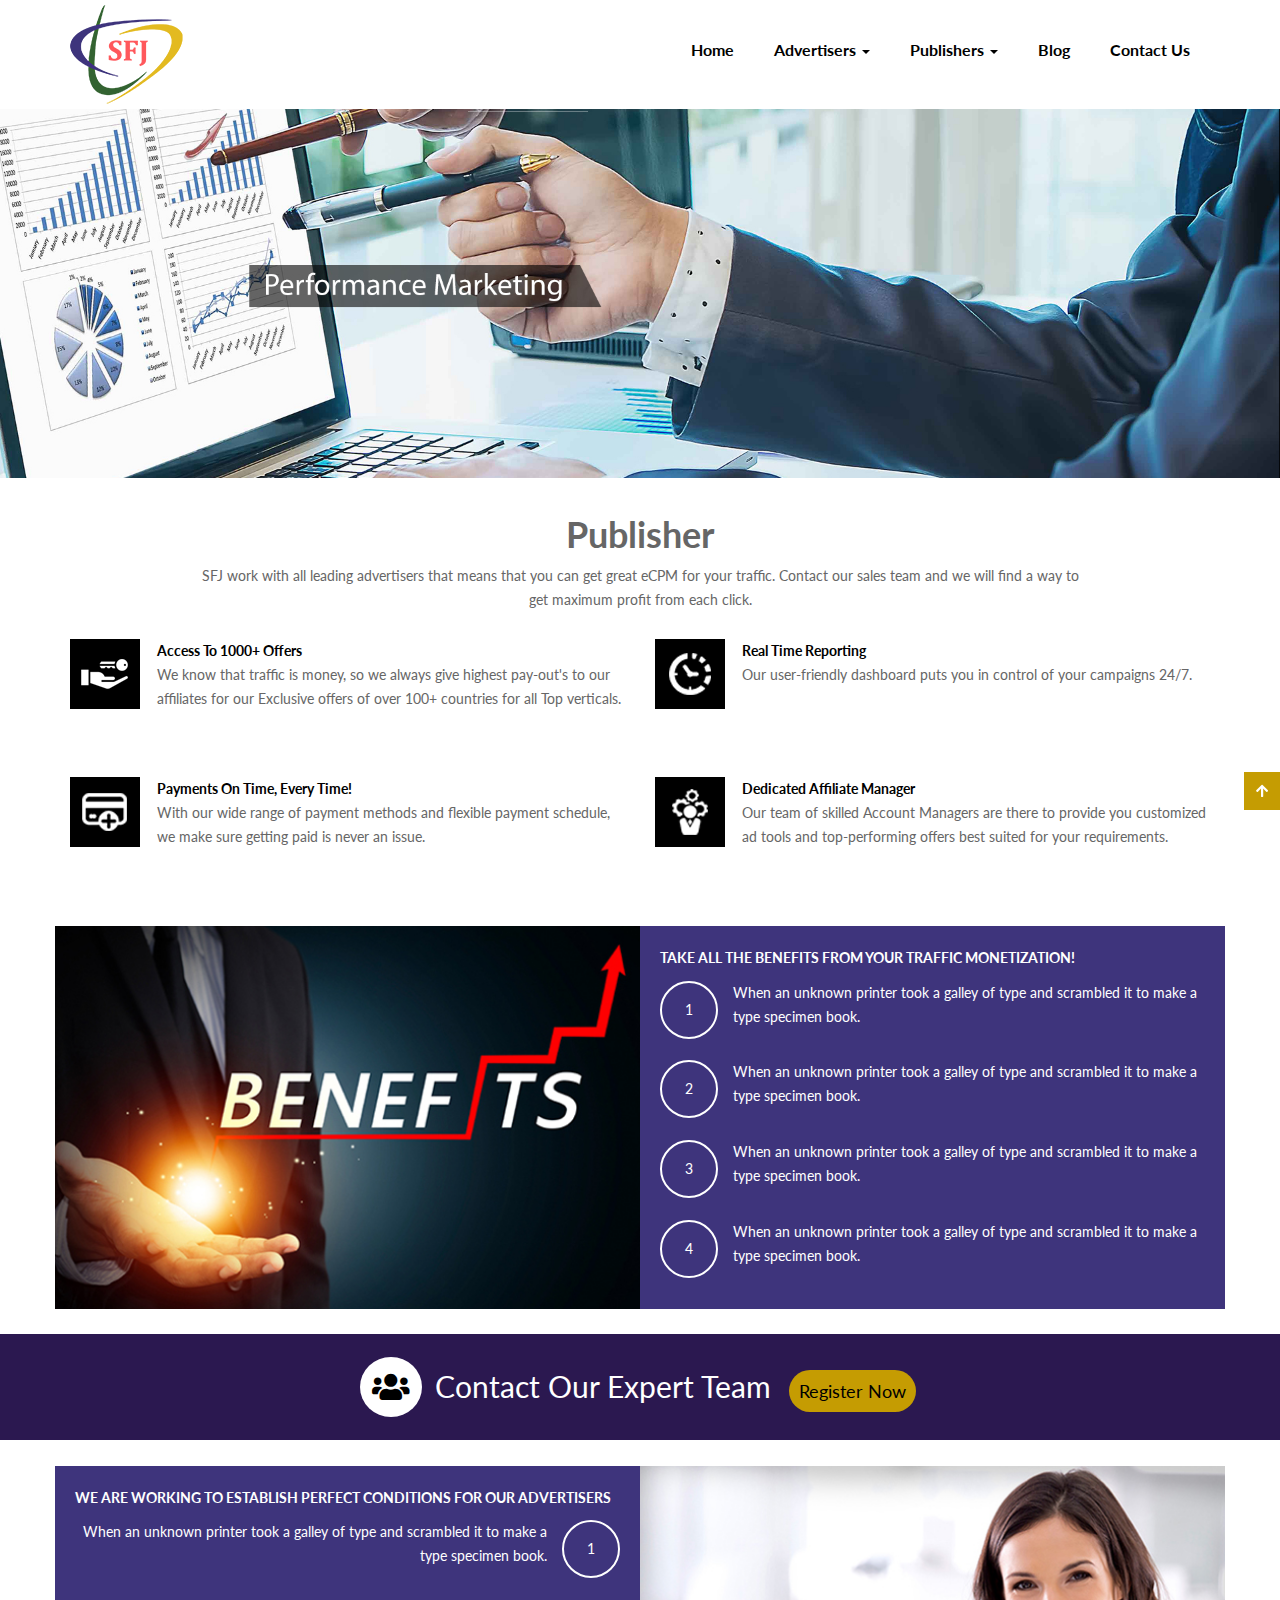
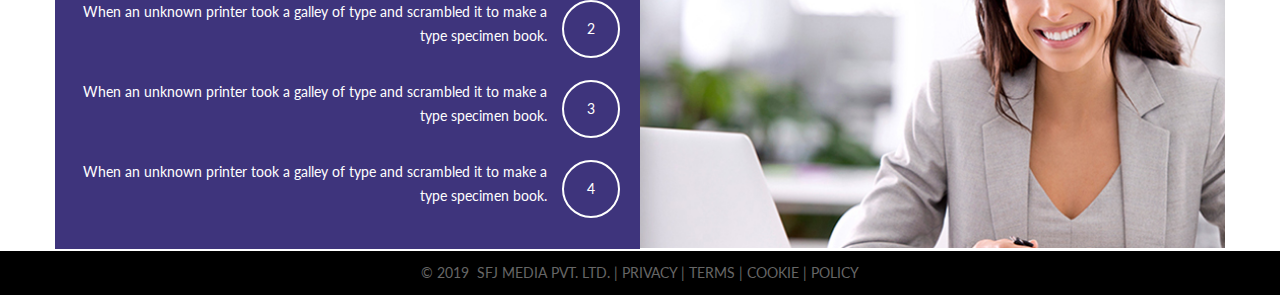
<file: performance.html>
<!DOCTYPE html>
<html lang="en">

    <head>
        <title>SFJ Media | Performance</title>
        <meta charset="utf-8">
        <meta name="viewport" content="width=device-width, initial-scale=1">
        <link rel="icon" href="images/logo.png" type="image/x-icon" />
        <link rel="stylesheet" href="assets/bootstrap/bootstrap.min.css">
        <link rel="stylesheet" href="https://use.fontawesome.com/releases/v5.6.3/css/all.css">
        <link href="https://fonts.googleapis.com/css?family=Lato:100,100i,300,300i,400,400i,700,700i,900,900i" rel="stylesheet">
        <link rel="stylesheet" href="css/style.css">
    </head>

    <body>
        <div class="main_container">
            <header> 
                <div class="header_container">
                    <div class="container">
                        <div class="row">
                            <div class="col-sm-3">
                                <div class="logo_container">
                                    <a href="/"><img src="images/logo.png" class="img-responsive" alt="sfj media" /></a>
                                </div>
                            </div>
                            <div class="col-sm-9">
                                <div class="menu_container">
                                    <div class="menu_div">
                                        <div class='navbar navbar-inverse navbar-static-top ' role="navigation">
                                            <div class='navbar-header'>
                                                <button type='button' class='navbar-toggle' data-toggle='collapse' data-target='.navbar-collapse'>
                                                    <span class='sr-only'>Toggle navigation</span>
                                                    <span class="icon-bar"></span>
                                                    <span class="icon-bar"></span>
                                                    <span class="icon-bar"></span>
                                                </button>
                                                <a class='navbar-brand' href='#'><img src='images/logo.png' alt='Logo' /></a>
                                            </div>
                                            <div class='navbar-collapse collapse'>
                                                <ul class='nav navbar-nav'>
                                                    <li class=''><a class="men_vis" href="index.html">Home</a></li>
                                                    <!--<li class=''><a class="men_vis" href="about.html">About Us</a></li>-->
                                                    <li class='dropdown'><a data-toggle="dropdown" class='men_vis dropdown-toggle' href='#'>Advertisers <b class="caret"></b></a>
                                                        <ul class='dropdown-menu'>
                                                            <li class=''><a class='' href='mobile.html'>Mobile DSP</a></li>
                                                            <li class=''><a class='' href='video.html'>Video ADS</a></li>
                                                            <li class=''><a class='' href='performance.html'>Performance Marketing</a></li>
                                                        </ul>
                                                    </li>
                                                    <li class='dropdown'><a data-toggle="dropdown" class='men_vis dropdown-toggle' href='#'>Publishers <b class="caret"></b></a>
                                                        <ul class='dropdown-menu'>
                                                            <li class=''><a class='' href='ssp.html'>SSD</a></li>
                                                            <li class=''><a class='' href='video.html'>Video ADS</a></li>
                                                            <li class=''><a class='' href='ad-format.html'>AD Formats</a></li>
                                                            <li class=''><a class='' href='performance.html'>Performance Solution</a></li>
                                                        </ul>
                                                    </li>
                                                    <li class=''><a class='men_vis' href='blog.html'>Blog</a></li>
                                                    <!--<li class=''><a class='men_vis' href='#'>Careers</a></li>-->
                                                    <li class=''><a class='men_vis' href='contact.html'>Contact Us</a></li>                                                   
                                                </ul>
                                            </div>
                                        </div>
                                    </div>
                                </div>
                            </div>
                        </div>
                    </div>
                </div>
            </header>
            <div class="banner_container">
                <img src="images/performance_banner.jpg" class="img-responsive" alt="sfj media" style="width:100%;"/>
            </div>        
            <div class="performance_cont_contain">
                <div class="container">
                    <div class="row">
                        <div class="perfo_hd">
                            <b>
                                Publisher
                            </b>
                            <p>SFJ work with all leading advertisers that means that you can get great eCPM for your traffic. Contact our sales team and we will find a way to <br> get maximum profit from each click.</p>
                        </div>
                        <div class="col-sm-6">
                            <div class="perf_cont_hal">
                                <p>
                                    <img src="images/per_iconA.png" class="img-responsive" alt="sfj media"/>
                                    <span>Access To 1000+ Offers</span>
                                    We know that traffic is money, so we always give highest pay-out's to our affiliates for our Exclusive offers of over 100+ countries for all Top verticals.
                                </p>
                            </div>
                        </div>
                        <div class="col-sm-6">
                            <div class="perf_cont_hal">
                                <p>
                                    <img src="images/per_iconC.png" class="img-responsive" alt="sfj media"/>
                                    <span>Real Time Reporting</span>
                                    Our user-friendly dashboard puts you in control of your campaigns 24/7.
                                </p>
                            </div>
                        </div>
                        <div class="col-sm-6">
                            <div class="perf_cont_hal">
                                <p>
                                    <img src="images/per_iconB.png" class="img-responsive" alt="sfj media"/>
                                    <span>Payments On Time, Every Time!</span>
                                    With our wide range of payment methods and flexible payment schedule, we make sure getting paid is never an issue.
                                </p>
                            </div>
                        </div>
                        <div class="col-sm-6">
                            <div class="perf_cont_hal">
                                <p>
                                    <img src="images/per_iconD.png" class="img-responsive" alt="sfj media"/>
                                    <span>Dedicated Affiliate Manager</span>
                                    Our team of skilled Account Managers are there to provide you customized ad tools and top-performing offers best suited for your requirements.
                                </p>
                            </div>
                        </div>                        
                    </div>
                </div>
            </div>
            <div class='perfo_beni_container'>
                <div class='container'>
                    <div class='row'>
                        <div class='col-sm-6 nopad'>
                            <div class="perf_ben_img">
                                <img src="images/perfor_section.jpg" class="img-responsive" alt="sfj media"/>
                            </div>
                        </div>
                        <div class='col-sm-6 nopad'>
                            <div class='perform_benifits_cont'>
                                <b>TAKE ALL THE BENEFITS FROM YOUR TRAFFIC MONETIZATION!</b>
                                <p class="pef_ben"><span>1</span> When an unknown printer took a galley of type and scrambled it to make a type specimen book.</p>
                                <p class="pef_ben"><span>2</span> When an unknown printer took a galley of type and scrambled it to make a type specimen book.</p>
                                <p class="pef_ben"><span>3</span> When an unknown printer took a galley of type and scrambled it to make a type specimen book.</p>
                                <p class="pef_ben"><span>4</span> When an unknown printer took a galley of type and scrambled it to make a type specimen book.</p>
                            </div>
                        </div>
                    </div>
                </div>
            </div>
            <div class='want_to_work_conta perf'>
                <div class='container'>
                    <div class='want_to_work'>
                        <i class="fa fa-users" aria-hidden="true"></i> Contact Our Expert Team  <a href='#'>Register Now</a>
                    </div>
                </div>
            </div>
            <div class='perfo_beni_container per_rit_ali'>
                <div class='container'>
                    <div class='row'>                        
                        <div class='col-sm-6 nopad'>
                            <div class='perform_benifits_cont'>
                                <b>WE ARE WORKING TO ESTABLISH PERFECT CONDITIONS
                                    FOR OUR ADVERTISERS</b>
                                <p class="pef_ben">  <span>1</span>When an unknown printer took a galley of type and scrambled it to make a type specimen book.</p>
                                <p class="pef_ben"> <span>2</span> When an unknown printer took a galley of type and scrambled it to make a type specimen book.</p>
                                <p class="pef_ben"> <span>3</span> When an unknown printer took a galley of type and scrambled it to make a type specimen book.</p>
                                <p class="pef_ben"> <span>4</span> When an unknown printer took a galley of type and scrambled it to make a type specimen book.</p>
                            </div>
                        </div>
                        <div class='col-sm-6 nopad'>
                            <div class="perf_ben_img">
                                <img src="images/perfor_section_ldy.jpg" class="img-responsive" alt="sfj media"/>
                            </div>
                        </div>
                    </div>
                </div>
            </div>
            <footer>
                <!--                <div class="foot_container">
                                    <div class="container">                        
                                        <div class="row">
                                            <div class="col-sm-12">
                                                <div class="cont_details">
                                                    <div class="col-sm-8">
                                                        <div class="col-sm-6">
                                                            <div class="cont_foo">
                                                                <span>Bangalore</span>
                                                                <p>Unit 2, B Block, 4th Floor<br>
                                                                    Uma Shree Dream World<br>
                                                                    Hosur Main Road, KudluGate<br>
                                                                    Bangalore - 560068 Karnataka, INDIA.<br>
                                                                    Tel: +91-8041518333 Fax: 080 41247333<br>
                                                                    Email: sales@sfjbs.com</p>
                                                            </div>
                                                        </div>
                                                        <div class="col-sm-6">
                                                            <div class="cont_foo">
                                                                <span>Malaysia</span>
                                                                <p>Suite 23, 1B-15, Block 1B,<br>
                                                                    Level 15, Plaza Sentral,<br>
                                                                    Jalan Stesen Sentral 5,<br>
                                                                    50470 Kuala Lumpur,Malaysia<br>
                                                                    Tel: +603-9236 1125 Fax: +603-9236 1122</p>
                                                            </div>
                                                        </div>
                                                        <div class="col-sm-6">
                                                            <div class="cont_foo">
                                                                <span>Singapore</span>
                                                                <p>35 Selegie road, #09-02<br>
                                                                    Parklane Shopping Mall,<br>
                                                                    Singapore-188307.<br>
                                                                    Email: sales@sfjbs.com</p>
                                                            </div>
                                                        </div>
                                                        <div class="col-sm-6">
                                                            <div class="cont_foo">
                                                                <span>Middle East</span>
                                                                <p>214 , Blue Tower, Sheikh Zayed Road<br>
                                                                    (Next to Crown Plaza Hotel),<br>
                                                                    P.O. Box: 58575, Dubai, UAE.<br>
                                                                    Tel: +971 43425125 Fax: +971 43425126<br>
                                                                    Email: sales@sfjbs.com</p>
                                                            </div>
                                                        </div>
                                                    </div>
                                                    <div class="col-sm-4">
                                                        <div class='form_footer'>
                                                            <form class="form_cls" id="form" action="" onSubmit="return checkform()">
                                                                <div class="row">
                                                                    <div class="form_section">
                                                                        <div class="col-xs-12">
                                                                            <p class="name">
                                                                                <label for="name">Name</label>
                                                                                <input name="name" type="text" class="form-control feedback-input" placeholder="" id="name" />
                                                                            </p>
                                                                        </div>
                                                                        <div class="col-xs-12">
                                                                            <p class="email">
                                                                                <label for="email">Email</label>
                                                                                <input name="email" type="text" class="form-control feedback-input" id="email" placeholder="" />
                                                                            </p>
                                                                        </div>
                                                                        <div class="col-xs-12">
                                                                            <p class="phone">
                                                                                <label for="phone">Phone</label>
                                                                                <input name="phone" class="form-control feedback-input" id="phone" placeholder="">
                                                                            </p>
                                                                        </div>                                                    
                                                                        <div class="col-xs-12">
                                                                            <p class="message">
                                                                                <label for="message">Message</label>
                                                                                <textarea name="message" class="form-control feedback-input" id="message" placeholder=""></textarea>
                                                                            </p>
                                                                        </div>
                                                                        <div class="col-xs-12">
                                                                            <div class="submit">
                                                                                <input type="submit" value="Send" id="submit"/>
                                                                            </div>
                                                                        </div>
                                                                    </div>
                                                                </div>
                                                            </form>
                                                        </div>
                                                    </div>
                                                </div>                                 
                                            </div>
                                        </div>
                                        <div class="row">
                                            <div class="col-sm-12">
                                                <div class="soci_cont">
                                                    <span>Follow us on</span>
                                                    <a href=""><img src="images/in.png" class="img-responsive" alt="sfj media" /></a>
                                                    <a href=""><img src="images/fb.png" class="img-responsive" alt="sfj media" /></a>
                                                    <a href=""><img src="images/tw.png" class="img-responsive" alt="sfj media" /></a>
                                                    <a href=""><img src="images/gp.png" class="img-responsive" alt="sfj media" /></a>
                                                    <a href=""><img src="images/sk.png" class="img-responsive" alt="sfj media" /></a>
                                                </div>
                                            </div>                        
                                        </div>
                                    </div>
                                </div>-->
                <div class="copy_cont">
                    <p>© 2019 &nbsp;SFJ Media Pvt. Ltd. | Privacy | Terms | Cookie | Policy</p>
                </div>
            </footer>
            <div class="back-to-top">
                <a id="back-to-top" href="#" class="hvr-bounce-to-bottom"><i class="fa fa-arrow-up"></i></a>
            </div>
        </div>
        <script src="assets/bootstrap/jquery.min.js"></script>
        <script src="assets/bootstrap/bootstrap.min.js"></script>
        <script src="js/script.js"></script>        
    </body>
</html>
</file>
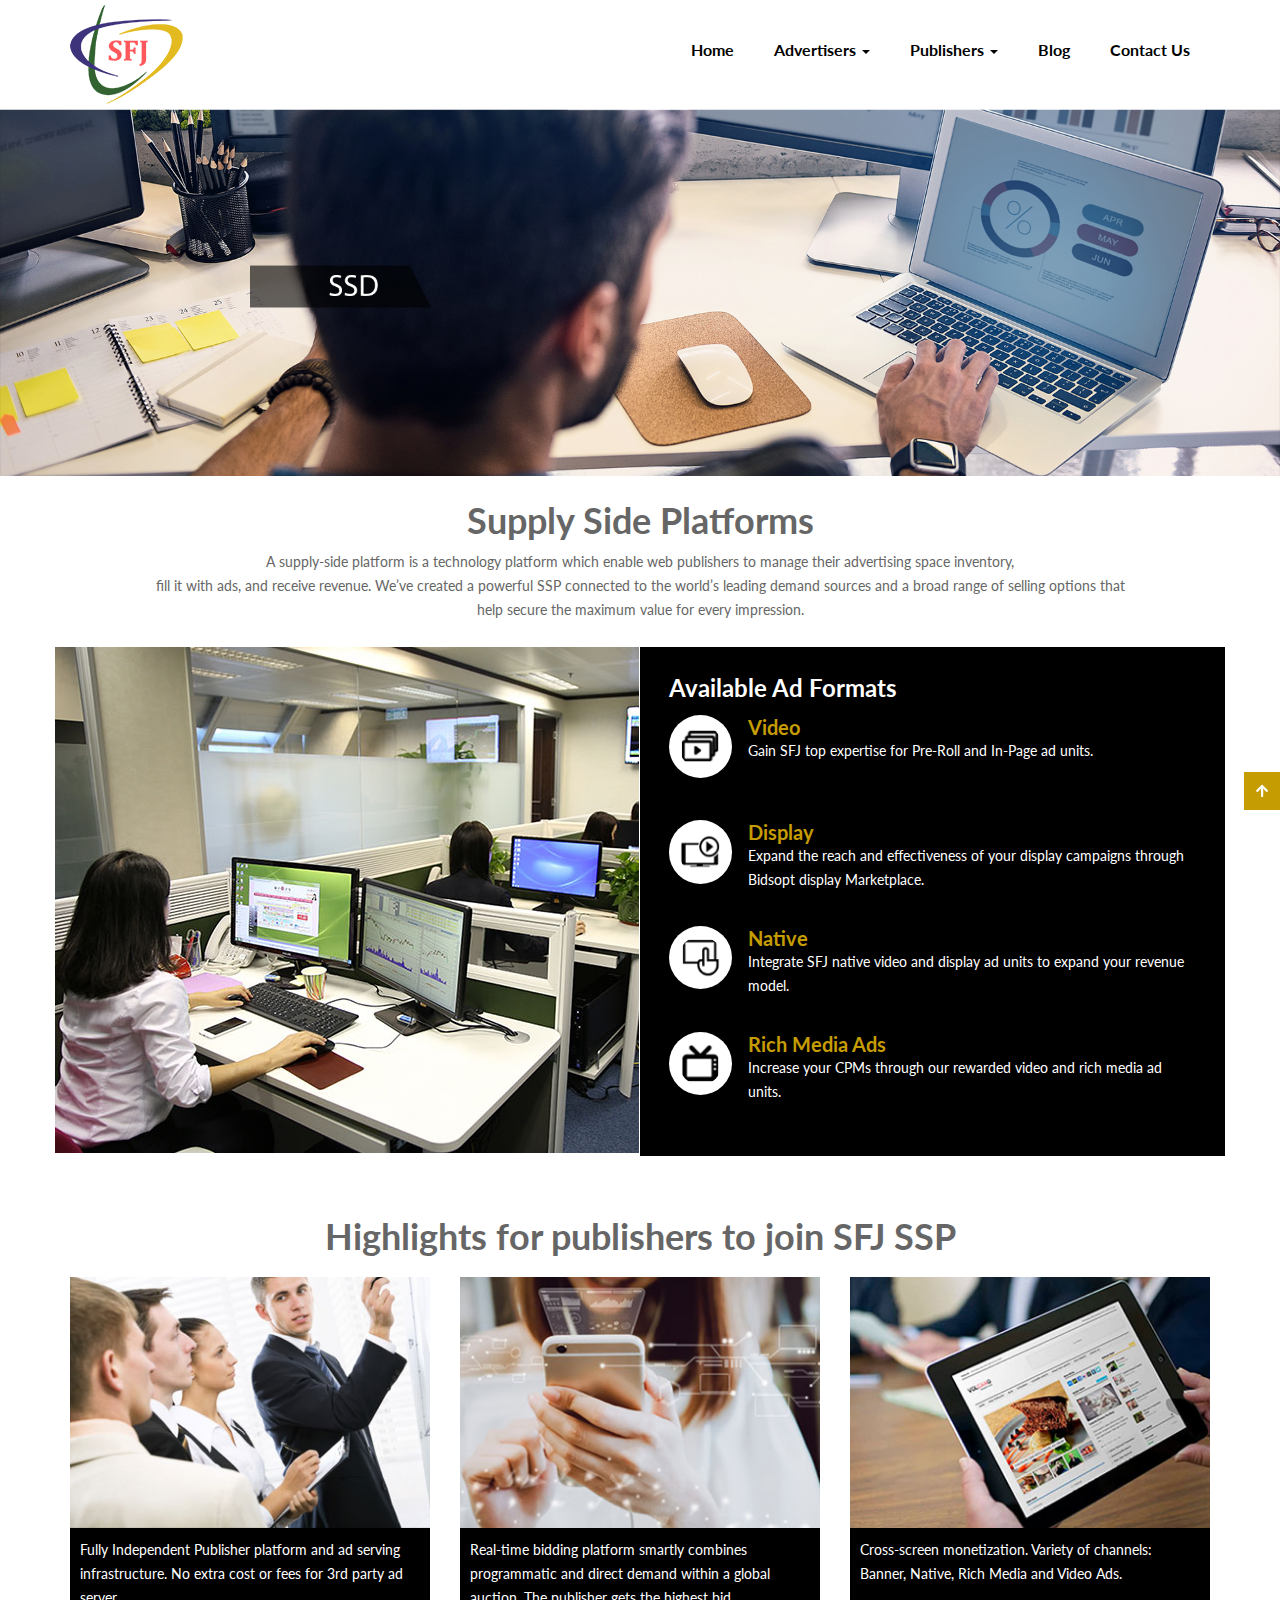
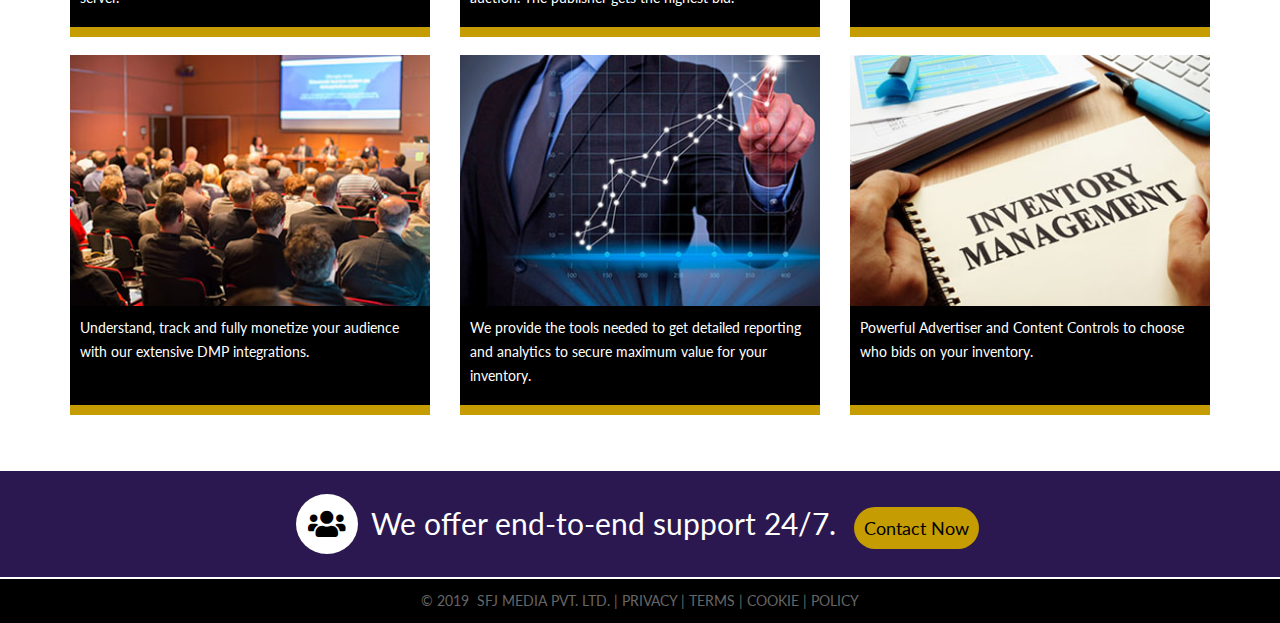
<file: ssp.html>
<!DOCTYPE html>
<html lang="en">
    <head>
        <title>SFJ Media | SSD</title>
        <meta charset="utf-8">
        <meta name="viewport" content="width=device-width, initial-scale=1">
        <link rel="icon" href="images/logo.png" type="image/x-icon" />
        <link rel="stylesheet" href="assets/bootstrap/bootstrap.min.css">
        <link rel="stylesheet" href="https://use.fontawesome.com/releases/v5.6.3/css/all.css">
        <link href="https://fonts.googleapis.com/css?family=Lato:100,100i,300,300i,400,400i,700,700i,900,900i" rel="stylesheet">
        <link rel="stylesheet" href="css/style.css">  
    </head>
    <body>
        <div class="main_container">
            <header> 
                <div class="header_container">
                    <div class="container">
                        <div class="row">
                            <div class="col-sm-3">
                                <div class="logo_container">
                                    <a href="/"><img src="images/logo.png" class="img-responsive" alt="sfj media" /></a>
                                </div>
                            </div>
                            <div class="col-sm-9">
                                <div class="menu_container">
                                    <div class="menu_div">
                                        <div class='navbar navbar-inverse navbar-static-top ' role="navigation">
                                            <div class='navbar-header'>
                                                <button type='button' class='navbar-toggle' data-toggle='collapse' data-target='.navbar-collapse'>
                                                    <span class='sr-only'>Toggle navigation</span>
                                                    <span class="icon-bar"></span>
                                                    <span class="icon-bar"></span>
                                                    <span class="icon-bar"></span>
                                                </button>
                                                <a class='navbar-brand' href='#'><img src='images/logo.png' alt='Logo' /></a>
                                            </div>
                                            <div class='navbar-collapse collapse'>
                                                <ul class='nav navbar-nav'>
                                                    <li class=''><a class="men_vis" href="index.html">Home</a></li>
                                                    <!--<li class=''><a class="men_vis" href="about.html">About Us</a></li>-->
                                                    <li class='dropdown'><a data-toggle="dropdown" class='men_vis dropdown-toggle' href='#'>Advertisers <b class="caret"></b></a>
                                                        <ul class='dropdown-menu'>
                                                            <li class=''><a class='' href='mobile.html'>Mobile DSP</a></li>
                                                            <li class=''><a class='' href='video.html'>Video ADS</a></li>
                                                            <li class=''><a class='' href='performance.html'>Performance Marketing</a></li>
                                                        </ul>
                                                    </li>
                                                    <li class='dropdown'><a data-toggle="dropdown" class='men_vis dropdown-toggle' href='#'>Publishers <b class="caret"></b></a>
                                                        <ul class='dropdown-menu'>
                                                            <li class=''><a class='' href='ssp.html'>SSD</a></li>
                                                            <li class=''><a class='' href='video.html'>Video ADS</a></li>
                                                            <li class=''><a class='' href='ad-format.html'>AD Formats</a></li>
                                                            <li class=''><a class='' href='performance.html'>Performance Solution</a></li>
                                                        </ul>
                                                    </li>
                                                    <li class=''><a class='men_vis' href='blog.html'>Blog</a></li>
                                                    <!--<li class=''><a class='men_vis' href='#'>Careers</a></li>-->
                                                    <li class=''><a class='men_vis' href='contact.html'>Contact Us</a></li>                                                   
                                                </ul>
                                            </div>
                                        </div>
                                    </div>
                                </div>
                            </div>
                        </div>
                    </div>
                </div>
            </header>
            <div class="banner_container">
                <img src="images/ssd_banner.jpg" class="img-responsive" alt="sfj media" style="width:100%;"/>
            </div>        

            <div class='ssd_container'>
                <div class='container'>
                    <div class='row'>
                        <div class="perfo_hd">
                            <b>
                                Supply Side Platforms
                            </b>
                            <p>A supply-side platform is a technology platform which enable web publishers to manage their advertising space inventory, <br>
                                fill it with ads, and receive revenue. We’ve created a powerful SSP connected to the world’s leading demand sources and a broad range of selling options that<br>
                                help secure the maximum value for every impression.</p>
                        </div>
                    </div>
                </div>
            </div>

            <div class='ssd_adforma'>
                <div class='container'>
                    <div class='row'>
                        <div class='col-sm-6 nopad'>
                            <div class='ssd_img_le'>
                                <img src="images/ssd_image.jpg" class="img-responsive" alt="sfj media"/>
                            </div>
                        </div>
                        <div class='col-sm-6 nopad'>
                            <div class='ssd_rit_containnn'>
                                <b>Available Ad Formats</b>    
                                <div class="perf_cont_hal">
                                    <p>
                                        <img src="images/ssd_iconA.png" class="img-responsive" alt="sfj media"/>
                                        <span>Video</span>
                                        Gain SFJ top expertise for Pre-Roll and In-Page ad units.
                                    </p>
                                </div>
                                <div class="perf_cont_hal">
                                    <p>
                                        <img src="images/ssd_iconB.png" class="img-responsive" alt="sfj media"/>
                                        <span>Display</span>
                                        Expand the reach and effectiveness of your display campaigns through Bidsopt display Marketplace.
                                    </p>
                                </div>
                                <div class="perf_cont_hal">
                                    <p>
                                        <img src="images/ssd_iconC.png" class="img-responsive" alt="sfj media"/>
                                        <span>Native</span>
                                        Integrate SFJ native video and display ad units to expand your revenue model.
                                    </p>
                                </div>
                                <div class="perf_cont_hal">
                                    <p>
                                        <img src="images/ssd_iconD.png" class="img-responsive" alt="sfj media"/>
                                        <span>Rich Media Ads</span>
                                        Increase your CPMs through our rewarded video and rich media ad units.
                                    </p>
                                </div>
                            </div>                            
                        </div>
                    </div>
                </div>
            </div>
            <div class="ssf_publishers_benifits">
                <div class='container'>
                    <div class='row'>
                        <b>Highlights for publishers to join SFJ SSP</b>
                        <div class='col-sm-4'>
                            <div class='pub_benifits'>
                                <img src="images/ssd_high01.jpg" class="img-responsive" alt="sfj media"/>
                                <p>
                                    Fully Independent Publisher platform and ad serving infrastructure. No extra cost or fees for 3rd party ad server.
                                </p>
                            </div>
                        </div>
                        <div class='col-sm-4'>
                            <div class='pub_benifits'>
                                <img src="images/ssd_high02.jpg" class="img-responsive" alt="sfj media"/>
                                <p>
                                    Real-time bidding platform smartly combines programmatic and direct demand within a global auction. The publisher gets the highest bid.
                                </p>
                            </div>
                        </div>
                        <div class='col-sm-4'>
                            <div class='pub_benifits'>
                                <img src="images/ssd_high03.jpg" class="img-responsive" alt="sfj media"/>
                                <p>
                                    Cross-screen monetization. Variety of channels: Banner, Native, Rich Media and Video Ads.
                                </p>
                            </div>
                        </div>
                        <div class='col-sm-4'>
                            <div class='pub_benifits'>
                                <img src="images/ssd_high04.jpg" class="img-responsive" alt="sfj media"/>
                                <p>
                                    Understand, track and fully monetize your audience with our extensive DMP integrations.
                                </p>
                            </div>
                        </div>
                        <div class='col-sm-4'>
                            <div class='pub_benifits'>
                                <img src="images/ssd_high05.jpg" class="img-responsive" alt="sfj media"/>
                                <p>
                                    We provide the tools needed to get 
                                    detailed reporting and analytics to secure maximum value for your 
                                    inventory.
                                </p>
                            </div>
                        </div>
                        <div class='col-sm-4'>
                            <div class='pub_benifits'>
                                <img src="images/ssd_high06.jpg" class="img-responsive" alt="sfj media"/>
                                <p>
                                    Powerful Advertiser and Content 
                                    Controls to choose who bids on your 
                                    inventory.
                                </p>
                            </div>
                        </div>
                    </div>
                </div>
            </div>
            <div class='want_to_work_conta'>
                <div class='container'>
                    <div class='want_to_work'>
                        <i class="fa fa-users" aria-hidden="true"></i> We offer end-to-end support 24/7. <a href='#'>Contact Now</a>
                    </div>
                </div>
            </div>
            <footer>
                <!--                <div class="foot_container" data-aos="fade-down" data-aos-easing="linear" data-aos-duration="1000">
                                    <div class="container">                        
                                        <div class="row">
                                            <div class="col-sm-12">
                                                <div class="cont_details">
                                                    <div class="col-sm-8">
                                                        <div class="col-sm-6">
                                                            <div class="cont_foo">
                                                                <span>Bangalore</span>
                                                                <p>Unit 2, B Block, 4th Floor<br>
                                                                    Uma Shree Dream World<br>
                                                                    Hosur Main Road, KudluGate<br>
                                                                    Bangalore - 560068 Karnataka, INDIA.<br>
                                                                    Tel: +91-8041518333 Fax: 080 41247333<br>
                                                                    Email: sales@sfjbs.com</p>
                                                            </div>
                                                        </div>
                                                        <div class="col-sm-6">
                                                            <div class="cont_foo">
                                                                <span>Malaysia</span>
                                                                <p>Suite 23, 1B-15, Block 1B,<br>
                                                                    Level 15, Plaza Sentral,<br>
                                                                    Jalan Stesen Sentral 5,<br>
                                                                    50470 Kuala Lumpur,Malaysia<br>
                                                                    Tel: +603-9236 1125 Fax: +603-9236 1122</p>
                                                            </div>
                                                        </div>
                                                        <div class="col-sm-6">
                                                            <div class="cont_foo">
                                                                <span>Singapore</span>
                                                                <p>35 Selegie road, #09-02<br>
                                                                    Parklane Shopping Mall,<br>
                                                                    Singapore-188307.<br>
                                                                    Email: sales@sfjbs.com</p>
                                                            </div>
                                                        </div>
                                                        <div class="col-sm-6">
                                                            <div class="cont_foo">
                                                                <span>Middle East</span>
                                                                <p>214 , Blue Tower, Sheikh Zayed Road<br>
                                                                    (Next to Crown Plaza Hotel),<br>
                                                                    P.O. Box: 58575, Dubai, UAE.<br>
                                                                    Tel: +971 43425125 Fax: +971 43425126<br>
                                                                    Email: sales@sfjbs.com</p>
                                                            </div>
                                                        </div>
                                                    </div>
                                                    <div class="col-sm-4">
                                                        <div class='form_footer'>
                                                            <form class="form_cls" id="form" action="" onSubmit="return checkform()">
                                                                <div class="row">
                                                                    <div class="form_section">
                                                                        <div class="col-xs-12">
                                                                            <p class="name">
                                                                                <label for="name">Name</label>
                                                                                <input name="name" type="text" class="form-control feedback-input" placeholder="" id="name" />
                                                                            </p>
                                                                        </div>
                                                                        <div class="col-xs-12">
                                                                            <p class="email">
                                                                                <label for="email">Email</label>
                                                                                <input name="email" type="text" class="form-control feedback-input" id="email" placeholder="" />
                                                                            </p>
                                                                        </div>
                                                                        <div class="col-xs-12">
                                                                            <p class="phone">
                                                                                <label for="phone">Phone</label>
                                                                                <input name="phone" class="form-control feedback-input" id="phone" placeholder="">
                                                                            </p>
                                                                        </div>                                                    
                                                                        <div class="col-xs-12">
                                                                            <p class="message">
                                                                                <label for="message">Message</label>
                                                                                <textarea name="message" class="form-control feedback-input" id="message" placeholder=""></textarea>
                                                                            </p>
                                                                        </div>
                                                                        <div class="col-xs-12">
                                                                            <div class="submit">
                                                                                <input type="submit" value="Send" id="submit"/>
                                                                            </div>
                                                                        </div>
                                                                    </div>
                                                                </div>
                                                            </form>
                                                        </div>
                                                    </div>
                                                </div>                                 
                                            </div>
                                        </div>
                                        <div class="row">
                                            <div class="col-sm-12">
                                                <div class="soci_cont">
                                                    <span>Follow us on</span>
                                                    <a href=""><img src="images/in.png" class="img-responsive" alt="sfj media" /></a>
                                                    <a href=""><img src="images/fb.png" class="img-responsive" alt="sfj media" /></a>
                                                    <a href=""><img src="images/tw.png" class="img-responsive" alt="sfj media" /></a>
                                                    <a href=""><img src="images/gp.png" class="img-responsive" alt="sfj media" /></a>
                                                    <a href=""><img src="images/sk.png" class="img-responsive" alt="sfj media" /></a>
                                                </div>
                                            </div>                        
                                        </div>
                                    </div>
                                </div>-->
                <div class="copy_cont">
                    <p>© 2019 &nbsp;SFJ Media Pvt. Ltd. | Privacy | Terms | Cookie | Policy</p>
                </div>
            </footer>
            <div class="back-to-top">
                <a id="back-to-top" href="#" class="hvr-bounce-to-bottom"><i class="fa fa-arrow-up"></i></a>
            </div>
        </div>
        <script src="assets/bootstrap/jquery.min.js"></script>
        <script src="assets/bootstrap/bootstrap.min.js"></script>
        <script src="js/script.js"></script>        
    </body>
</html>
</file>
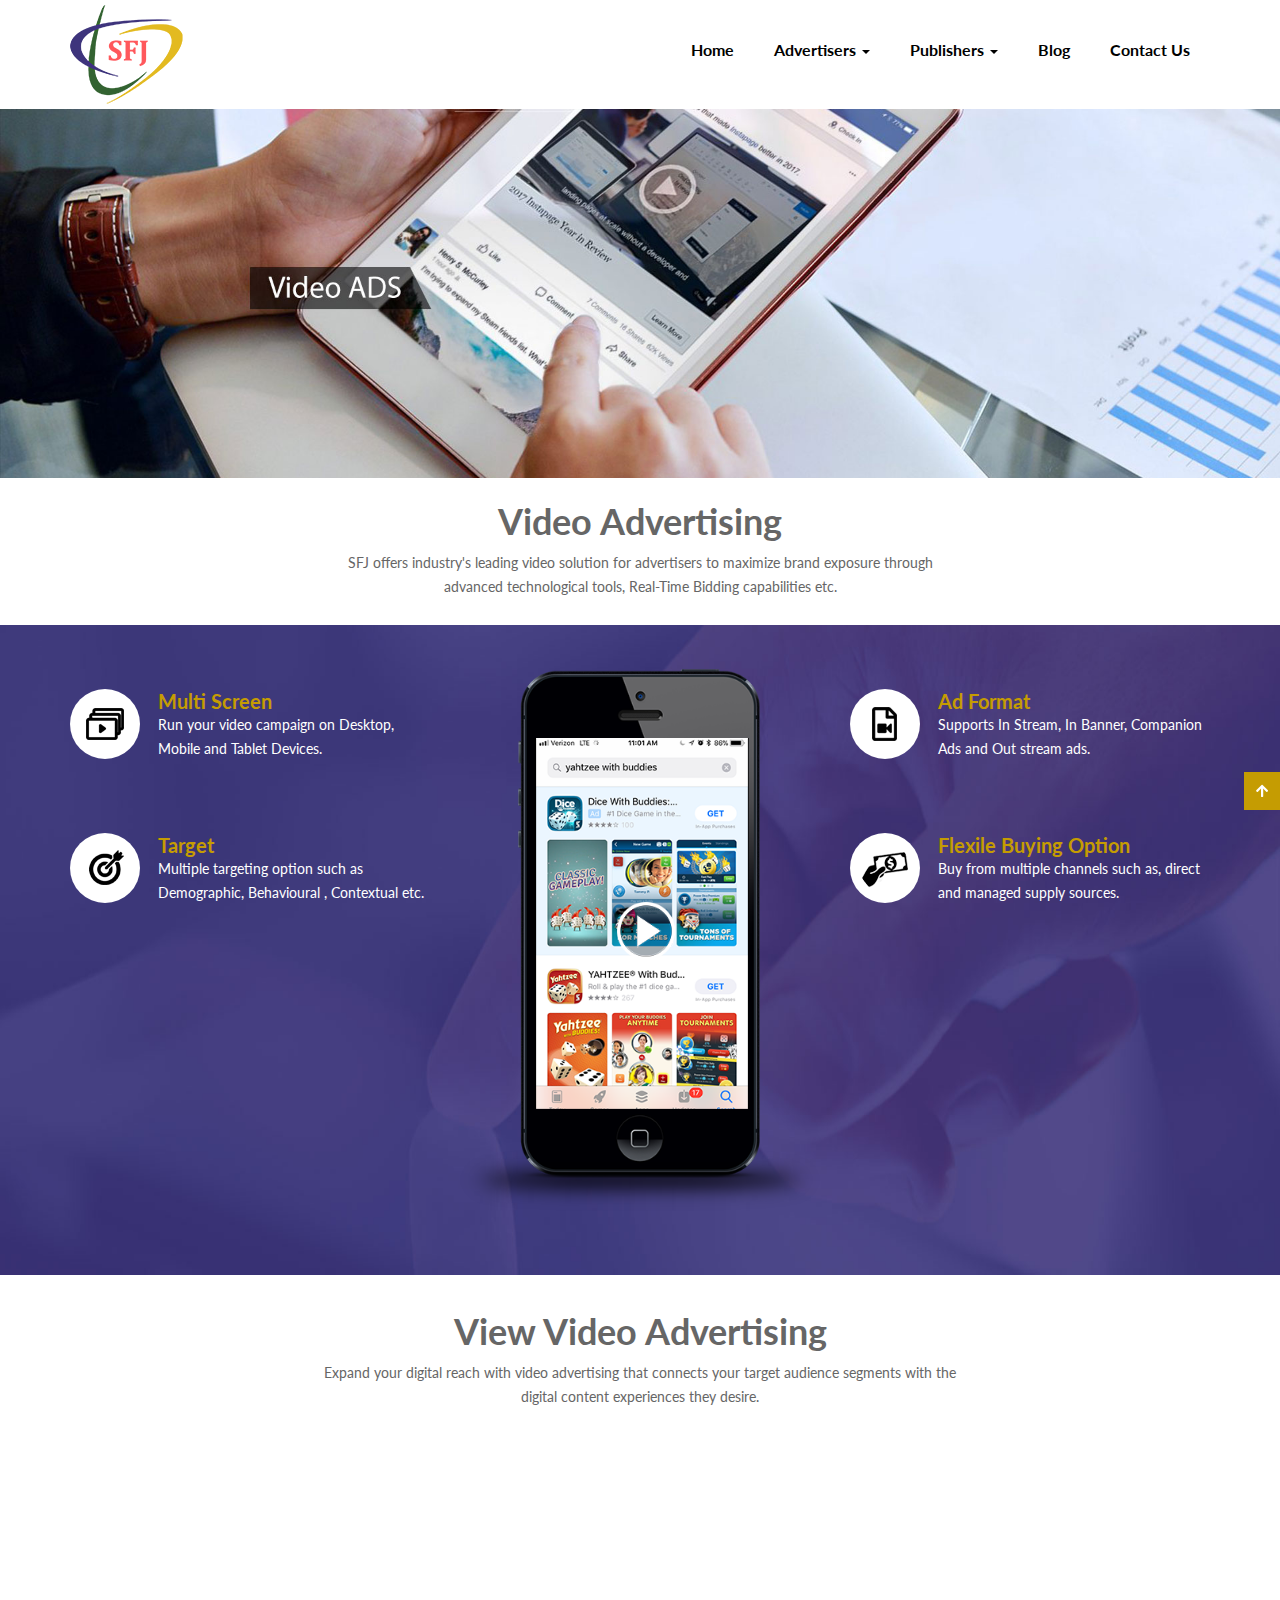
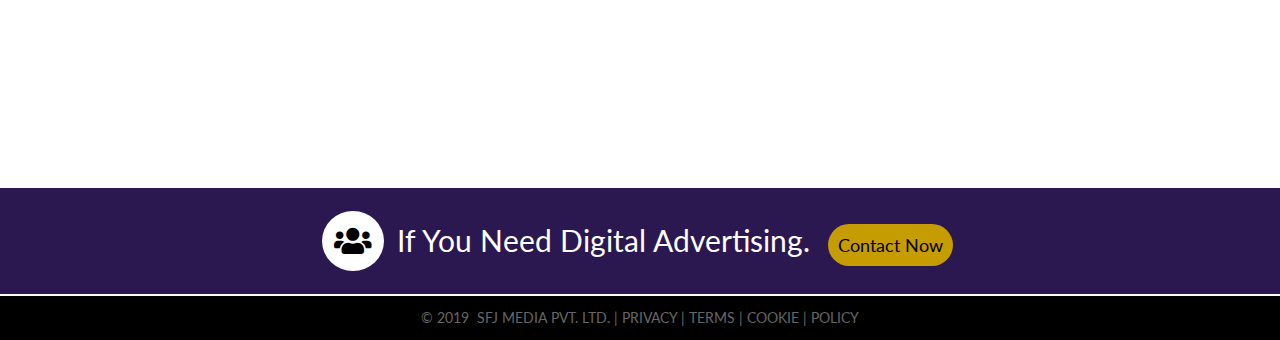
<file: video.html>
<!DOCTYPE html>
<html lang="en">
    <head>
        <title>SFJ Media | Video</title>
        <meta charset="utf-8">
        <meta name="viewport" content="width=device-width, initial-scale=1">
        <link rel="icon" href="images/logo.png" type="image/x-icon" />
        <link rel="stylesheet" href="assets/bootstrap/bootstrap.min.css">
        <link rel="stylesheet" href="https://use.fontawesome.com/releases/v5.6.3/css/all.css">
        <link href="https://fonts.googleapis.com/css?family=Lato:100,100i,300,300i,400,400i,700,700i,900,900i" rel="stylesheet">
        <link rel="stylesheet" href="css/style.css">  
    </head>
    <body>
        <div class="main_container">
            <header> 
                <div class="header_container">
                    <div class="container">
                        <div class="row">
                            <div class="col-sm-3">
                                <div class="logo_container">
                                    <a href="/"><img src="images/logo.png" class="img-responsive" alt="sfj media" /></a>
                                </div>
                            </div>
                            <div class="col-sm-9">
                                <div class="menu_container">
                                    <div class="menu_div">
                                        <div class='navbar navbar-inverse navbar-static-top ' role="navigation">
                                            <div class='navbar-header'>
                                                <button type='button' class='navbar-toggle' data-toggle='collapse' data-target='.navbar-collapse'>
                                                    <span class='sr-only'>Toggle navigation</span>
                                                    <span class="icon-bar"></span>
                                                    <span class="icon-bar"></span>
                                                    <span class="icon-bar"></span>
                                                </button>
                                                <a class='navbar-brand' href='#'><img src='images/logo.png' alt='Logo' /></a>
                                            </div>
                                            <div class='navbar-collapse collapse'>
                                                <ul class='nav navbar-nav'>
                                                    <li class=''><a class="men_vis" href="index.html">Home</a></li>
                                                    <!--<li class=''><a class="men_vis" href="about.html">About Us</a></li>-->
                                                    <li class='dropdown'><a data-toggle="dropdown" class='men_vis dropdown-toggle' href='#'>Advertisers <b class="caret"></b></a>
                                                        <ul class='dropdown-menu'>
                                                            <li class=''><a class='' href='mobile.html'>Mobile DSP</a></li>
                                                            <li class=''><a class='' href='video.html'>Video ADS</a></li>
                                                            <li class=''><a class='' href='performance.html'>Performance Marketing</a></li>
                                                        </ul>
                                                    </li>
                                                    <li class='dropdown'><a data-toggle="dropdown" class='men_vis dropdown-toggle' href='#'>Publishers <b class="caret"></b></a>
                                                        <ul class='dropdown-menu'>
                                                            <li class=''><a class='' href='ssp.html'>SSD</a></li>
                                                            <li class=''><a class='' href='video.html'>Video ADS</a></li>
                                                            <li class=''><a class='' href='ad-format.html'>AD Formats</a></li>
                                                            <li class=''><a class='' href='performance.html'>Performance Solution</a></li>
                                                        </ul>
                                                    </li>
                                                    <li class=''><a class='men_vis' href='blog.html'>Blog</a></li>
                                                    <!--<li class=''><a class='men_vis' href='#'>Careers</a></li>-->
                                                    <li class=''><a class='men_vis' href='contact.html'>Contact Us</a></li>                                                   
                                                </ul>
                                            </div>
                                        </div>
                                    </div>
                                </div>
                            </div>
                        </div>
                    </div>
                </div>
            </header>
            <div class="banner_container">
                <img src="images/video_banner.jpg" class="img-responsive" alt="sfj media" style="width:100%;"/>
            </div>        

            <div class='ssd_container'>
                <div class='container'>
                    <div class='row'>
                        <div class="perfo_hd">
                            <b>
                                Video Advertising
                            </b>
                            <p>SFJ offers industry's leading video solution for advertisers to maximize brand exposure through <br> advanced technological tools, Real-Time Bidding capabilities etc.</p>
                        </div>
                    </div>
                </div>
            </div>

            <div class='video_container'>
                <div class='container'>
                    <div class='row'>
                        <div class='col-sm-4'>
                            <div class="vid_conten">
                                <p><img src="images/video_iconA.png" class="img-responsive" alt="sfj media"/> <span>Multi Screen</span> Run your video campaign on Desktop, Mobile and Tablet Devices.</p>
                            </div>
                            <div class="vid_conten">
                                <p><img src="images/video_iconB.png" class="img-responsive" alt="sfj media"/> <span>Target</span> Multiple targeting option such as Demographic, Behavioural , Contextual etc.</p>
                            </div>
                        </div>
                        <div class='col-sm-4'>
                            <div class='vide_mobile'>
                                <img src="images/video_on_mob.png" class="img-responsive" alt="sfj media"/>
                            </div>
                        </div>
                        <div class='col-sm-4'>
                            <div class="vid_conten">
                                <p><img src="images/video_iconC.png" class="img-responsive" alt="sfj media"/> <span>Ad Format</span> Supports In Stream, In Banner, Companion Ads and Out stream ads.</p>
                            </div>
                            <div class="vid_conten">
                                <p><img src="images/video_iconD.png" class="img-responsive" alt="sfj media"/> <span>Flexile Buying Option</span> Buy from multiple channels such as, direct and managed supply sources.</p>
                            </div>
                        </div>
                    </div>
                </div>
            </div>

            <div class='view_video_ad_contai'>
                <div class='container'>
                    <div class="perfo_hd">
                        <b>
                            View Video Advertising
                        </b>
                        <p>Expand your digital reach with video advertising that connects your target audience segments with the <br> digital content experiences they desire.</p>
                    </div>
                    <div class='vie_video'>
                        <iframe width="100%" height="300px" src="https://www.youtube.com/embed/8giuM5zllpY" frameborder="0" allow="" allowfullscreen></iframe>
                    </div>
                </div>
            </div>

            <div class='want_to_work_conta'>
                <div class='container'>
                    <div class='want_to_work'>
                        <i class="fa fa-users" aria-hidden="true"></i> If You Need Digital Advertising. <a href='#'>Contact Now</a>
                    </div>
                </div>
            </div>
            <footer>
                <!--                <div class="foot_container" data-aos="fade-down" data-aos-easing="linear" data-aos-duration="1000">
                                    <div class="container">                        
                                        <div class="row">
                                            <div class="col-sm-12">
                                                <div class="cont_details">
                                                    <div class="col-sm-8">
                                                        <div class="col-sm-6">
                                                            <div class="cont_foo">
                                                                <span>Bangalore</span>
                                                                <p>Unit 2, B Block, 4th Floor<br>
                                                                    Uma Shree Dream World<br>
                                                                    Hosur Main Road, KudluGate<br>
                                                                    Bangalore - 560068 Karnataka, INDIA.<br>
                                                                    Tel: +91-8041518333 Fax: 080 41247333<br>
                                                                    Email: sales@sfjbs.com</p>
                                                            </div>
                                                        </div>
                                                        <div class="col-sm-6">
                                                            <div class="cont_foo">
                                                                <span>Malaysia</span>
                                                                <p>Suite 23, 1B-15, Block 1B,<br>
                                                                    Level 15, Plaza Sentral,<br>
                                                                    Jalan Stesen Sentral 5,<br>
                                                                    50470 Kuala Lumpur,Malaysia<br>
                                                                    Tel: +603-9236 1125 Fax: +603-9236 1122</p>
                                                            </div>
                                                        </div>
                                                        <div class="col-sm-6">
                                                            <div class="cont_foo">
                                                                <span>Singapore</span>
                                                                <p>35 Selegie road, #09-02<br>
                                                                    Parklane Shopping Mall,<br>
                                                                    Singapore-188307.<br>
                                                                    Email: sales@sfjbs.com</p>
                                                            </div>
                                                        </div>
                                                        <div class="col-sm-6">
                                                            <div class="cont_foo">
                                                                <span>Middle East</span>
                                                                <p>214 , Blue Tower, Sheikh Zayed Road<br>
                                                                    (Next to Crown Plaza Hotel),<br>
                                                                    P.O. Box: 58575, Dubai, UAE.<br>
                                                                    Tel: +971 43425125 Fax: +971 43425126<br>
                                                                    Email: sales@sfjbs.com</p>
                                                            </div>
                                                        </div>
                                                    </div>
                                                    <div class="col-sm-4">
                                                        <div class='form_footer'>
                                                            <form class="form_cls" id="form" action="" onSubmit="return checkform()">
                                                                <div class="row">
                                                                    <div class="form_section">
                                                                        <div class="col-xs-12">
                                                                            <p class="name">
                                                                                <label for="name">Name</label>
                                                                                <input name="name" type="text" class="form-control feedback-input" placeholder="" id="name" />
                                                                            </p>
                                                                        </div>
                                                                        <div class="col-xs-12">
                                                                            <p class="email">
                                                                                <label for="email">Email</label>
                                                                                <input name="email" type="text" class="form-control feedback-input" id="email" placeholder="" />
                                                                            </p>
                                                                        </div>
                                                                        <div class="col-xs-12">
                                                                            <p class="phone">
                                                                                <label for="phone">Phone</label>
                                                                                <input name="phone" class="form-control feedback-input" id="phone" placeholder="">
                                                                            </p>
                                                                        </div>                                                    
                                                                        <div class="col-xs-12">
                                                                            <p class="message">
                                                                                <label for="message">Message</label>
                                                                                <textarea name="message" class="form-control feedback-input" id="message" placeholder=""></textarea>
                                                                            </p>
                                                                        </div>
                                                                        <div class="col-xs-12">
                                                                            <div class="submit">
                                                                                <input type="submit" value="Send" id="submit"/>
                                                                            </div>
                                                                        </div>
                                                                    </div>
                                                                </div>
                                                            </form>
                                                        </div>
                                                    </div>
                                                </div>                                 
                                            </div>
                                        </div>
                                        <div class="row">
                                            <div class="col-sm-12">
                                                <div class="soci_cont">
                                                    <span>Follow us on</span>
                                                    <a href=""><img src="images/in.png" class="img-responsive" alt="sfj media" /></a>
                                                    <a href=""><img src="images/fb.png" class="img-responsive" alt="sfj media" /></a>
                                                    <a href=""><img src="images/tw.png" class="img-responsive" alt="sfj media" /></a>
                                                    <a href=""><img src="images/gp.png" class="img-responsive" alt="sfj media" /></a>
                                                    <a href=""><img src="images/sk.png" class="img-responsive" alt="sfj media" /></a>
                                                </div>
                                            </div>                        
                                        </div>
                                    </div>
                                </div>-->
                <div class="copy_cont">
                    <p>© 2019 &nbsp;SFJ Media Pvt. Ltd. | Privacy | Terms | Cookie | Policy</p>
                </div>
            </footer>
            <div class="back-to-top">
                <a id="back-to-top" href="#" class="hvr-bounce-to-bottom"><i class="fa fa-arrow-up"></i></a>
            </div>
        </div>
        <script src="assets/bootstrap/jquery.min.js"></script>
        <script src="assets/bootstrap/bootstrap.min.js"></script>
        <script src="js/script.js"></script>        
    </body>
</html>
</file>
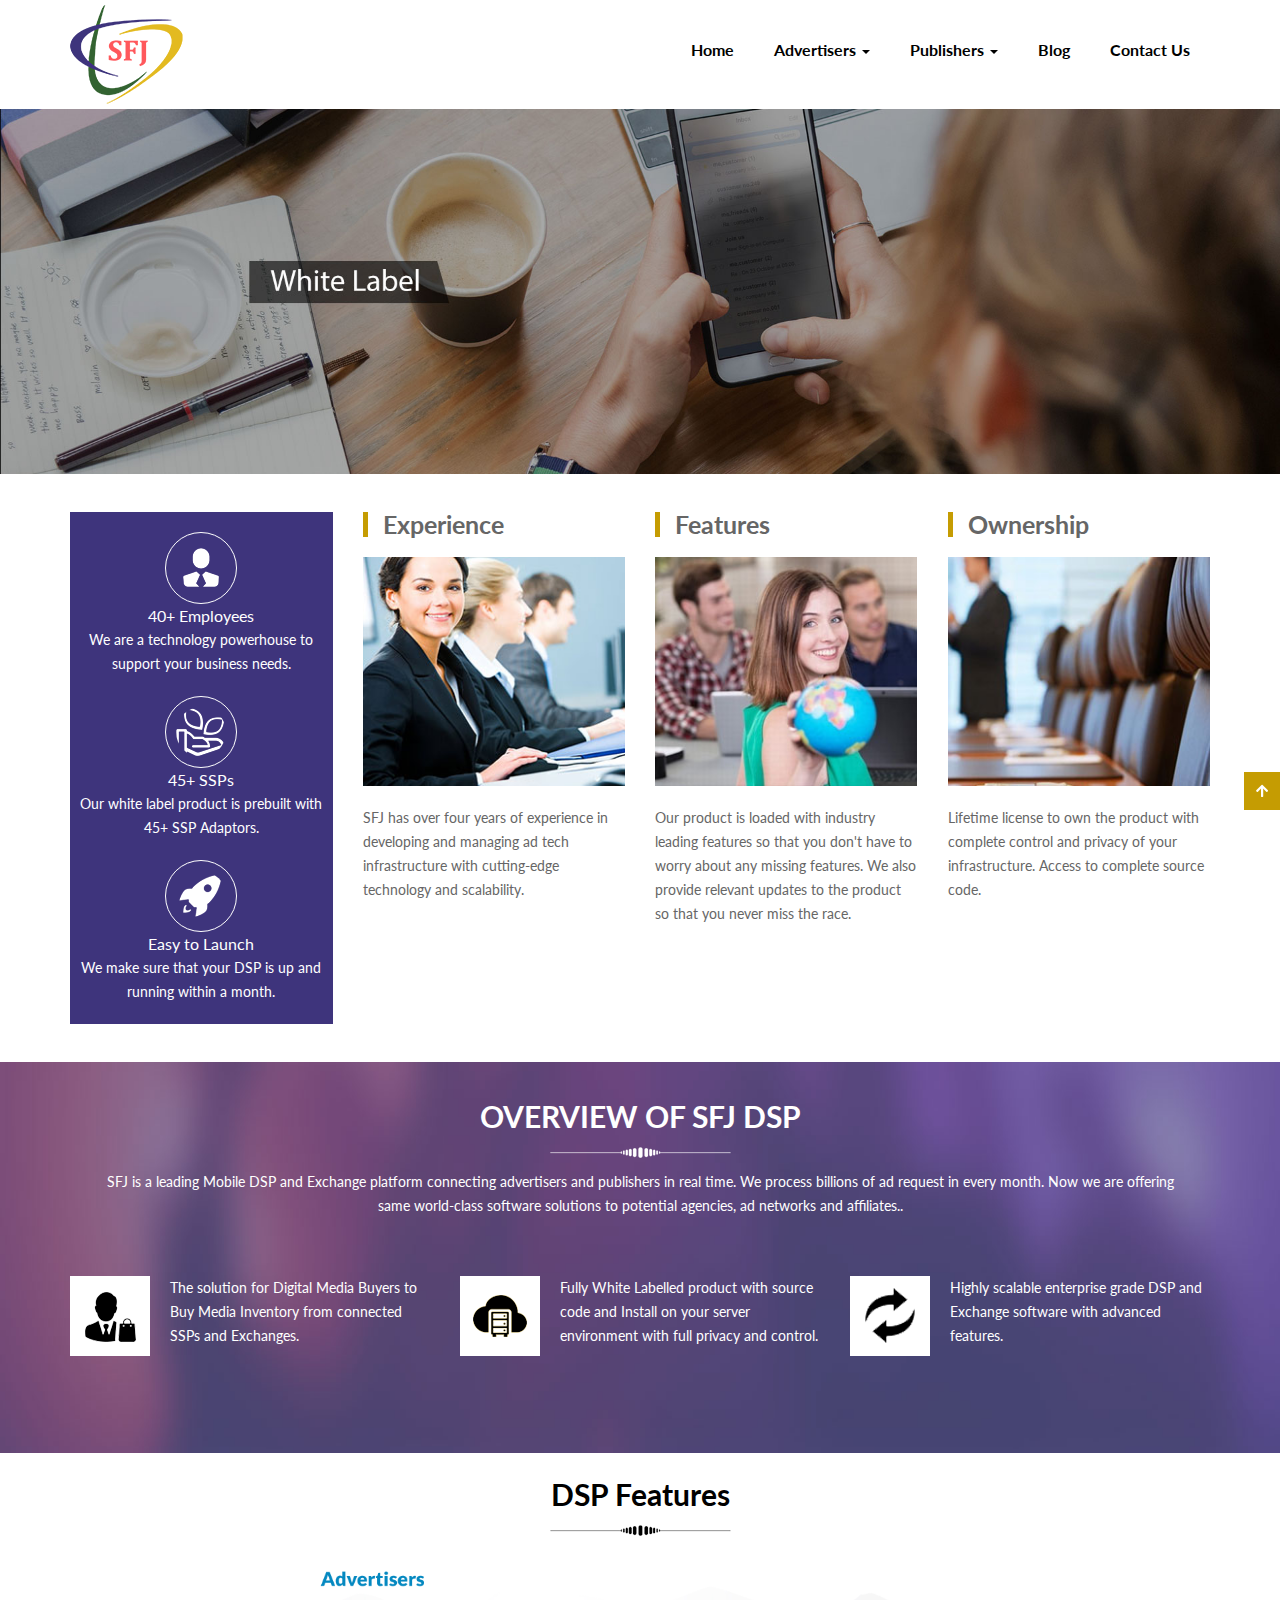
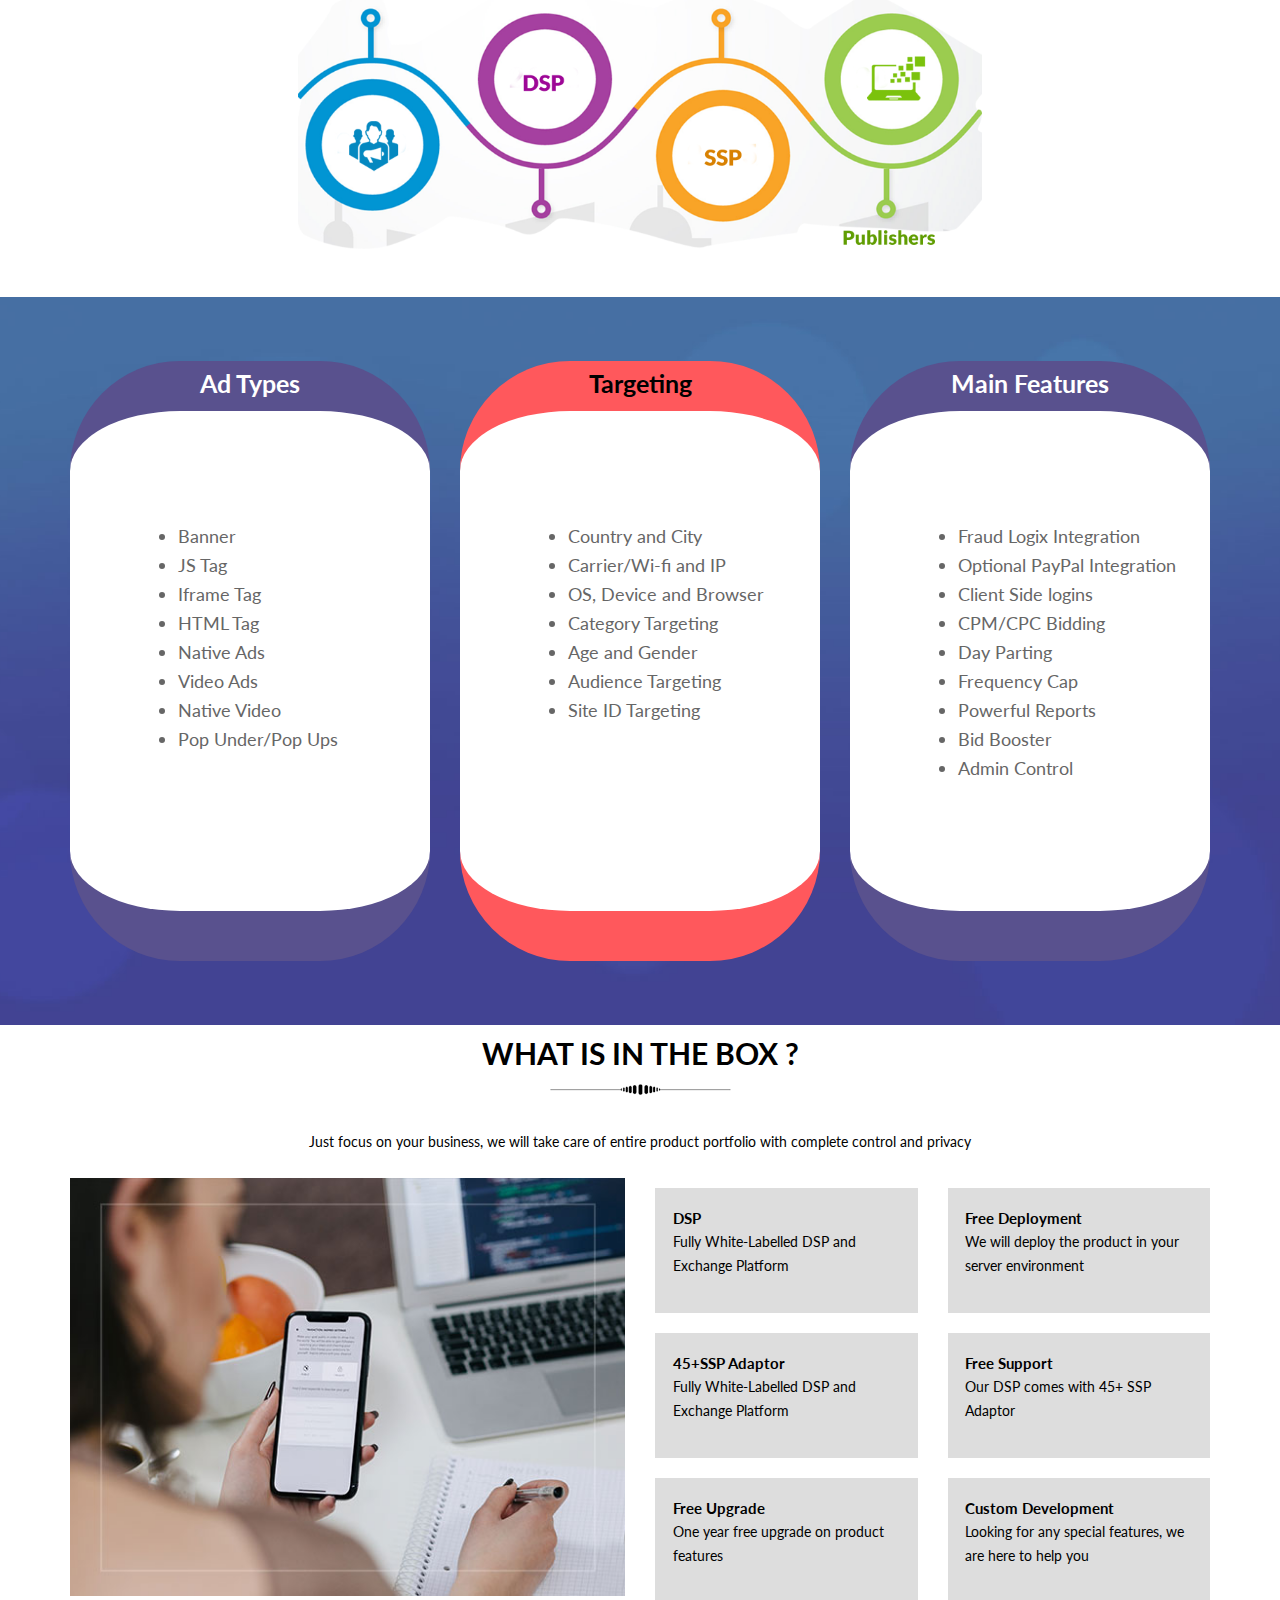
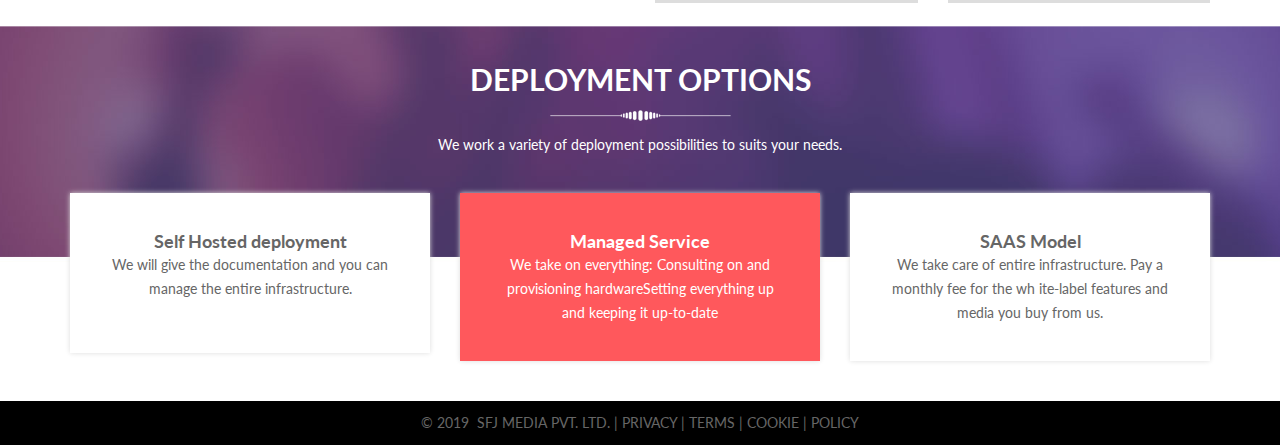
<file: white.html>
<!DOCTYPE html>
<html lang="en">
    <head>
        <title>SFJ Media | White</title>
        <meta charset="utf-8">
        <meta name="viewport" content="width=device-width, initial-scale=1">
        <link rel="icon" href="images/logo.png" type="image/x-icon" />
        <link rel="stylesheet" href="assets/bootstrap/bootstrap.min.css">
        <link rel="stylesheet" href="https://use.fontawesome.com/releases/v5.6.3/css/all.css">
        <link href="https://fonts.googleapis.com/css?family=Lato:100,100i,300,300i,400,400i,700,700i,900,900i" rel="stylesheet">
        <link rel="stylesheet" href="css/style.css">  
    </head>
    <body>
        <div class="main_container">
            <header> 
                <div class="header_container">
                    <div class="container">
                        <div class="row">
                            <div class="col-sm-3">
                                <div class="logo_container">
                                    <a href="/"><img src="images/logo.png" class="img-responsive" alt="sfj media" /></a>
                                </div>
                            </div>
                            <div class="col-sm-9">
                                <div class="menu_container">
                                    <div class="menu_div">
                                        <div class='navbar navbar-inverse navbar-static-top ' role="navigation">
                                            <div class='navbar-header'>
                                                <button type='button' class='navbar-toggle' data-toggle='collapse' data-target='.navbar-collapse'>
                                                    <span class='sr-only'>Toggle navigation</span>
                                                    <span class="icon-bar"></span>
                                                    <span class="icon-bar"></span>
                                                    <span class="icon-bar"></span>
                                                </button>
                                                <a class='navbar-brand' href='#'><img src='images/logo.png' alt='Logo' /></a>
                                            </div>
                                            <div class='navbar-collapse collapse'>
                                                <ul class='nav navbar-nav'>
                                                    <li class=''><a class="men_vis" href="index.html">Home</a></li>
                                                    <!--<li class=''><a class="men_vis" href="about.html">About Us</a></li>-->
                                                    <li class='dropdown'><a data-toggle="dropdown" class='men_vis dropdown-toggle' href='#'>Advertisers <b class="caret"></b></a>
                                                        <ul class='dropdown-menu'>
                                                            <li class=''><a class='' href='mobile.html'>Mobile DSP</a></li>
                                                            <li class=''><a class='' href='video.html'>Video ADS</a></li>
                                                            <li class=''><a class='' href='performance.html'>Performance Marketing</a></li>
                                                        </ul>
                                                    </li>
                                                    <li class='dropdown'><a data-toggle="dropdown" class='men_vis dropdown-toggle' href='#'>Publishers <b class="caret"></b></a>
                                                        <ul class='dropdown-menu'>
                                                            <li class=''><a class='' href='ssp.html'>SSD</a></li>
                                                            <li class=''><a class='' href='video.html'>Video ADS</a></li>
                                                            <li class=''><a class='' href='ad-format.html'>AD Formats</a></li>
                                                            <li class=''><a class='' href='performance.html'>Performance Solution</a></li>
                                                        </ul>
                                                    </li>
                                                    <li class=''><a class='men_vis' href='blog.html'>Blog</a></li>
                                                    <!--<li class=''><a class='men_vis' href='#'>Careers</a></li>-->
                                                    <li class=''><a class='men_vis' href='contact.html'>Contact Us</a></li>                                                   
                                                </ul>
                                            </div>
                                        </div>
                                    </div>
                                </div>
                            </div>
                        </div>
                    </div>
                </div>
            </header>
            <div class="banner_container">
                <img src="images/white_banner.jpg" class="img-responsive" alt="sfj media" style="width:100%;"/>
            </div>        

            <div class='white_container'>
                <div class='container'>
                    <div class='row'>
                        <div class='col-sm-3'>
                            <div class="entire_white">
                                <div class='white_bel'>
                                    <img src="images/white_iconC.png" class="img-responsive" alt="sfj media"/>
                                    <p><span>40+ Employees</span>We are a technology powerhouse to support your business needs.</p>
                                </div>
                                <div class='white_bel'>
                                    <img src="images/white_iconA.png" class="img-responsive" alt="sfj media"/>
                                    <p><span>45+ SSPs</span>Our white label product is prebuilt with 45+ SSP Adaptors.</p>
                                </div>
                                <div class='white_bel'>
                                    <img src="images/white_iconB.png" class="img-responsive" alt="sfj media"/>
                                    <p><span>Easy to Launch</span>We make sure that your DSP is up and running within a month.</p>
                                </div>
                            </div>
                        </div>
                        <div class='col-sm-3'>
                            <div class='white_thr'>
                                <b>Experience</b>
                                <img src="images/white_imgA.jpg" class="img-responsive" alt="sfj media"/>
                                <p>SFJ has over four years of experience in developing and managing ad tech infrastructure with cutting-edge technology and scalability.</p>
                            </div>
                        </div>
                        <div class='col-sm-3'>
                            <div class='white_thr'>
                                <b>Features</b>
                                <img src="images/white_imgB.jpg" class="img-responsive" alt="sfj media"/>
                                <p>Our product is loaded with industry leading features so that you don't have to worry about any missing features. We also provide relevant updates to the product so that you never miss the race.</p>
                            </div>
                        </div>
                        <div class='col-sm-3'>
                            <div class='white_thr'>
                                <b>Ownership</b>
                                <img src="images/white_imgC.jpg" class="img-responsive" alt="sfj media"/>
                                <p>Lifetime license to own the product with complete control and privacy of your infrastructure. Access to complete source code.</p>
                            </div>
                        </div>
                    </div>
                </div>
            </div>

            <div class='white_overview'>
                <div class='container'>
                    <div class="row">
                        <div class='overvie'>
                            <b>OVERVIEW OF SFJ DSP</b>
                            <img src="images/head_under_w.png" class="img-responsive" alt="sfj media"/>
                            <p>SFJ is a leading Mobile DSP and Exchange platform connecting advertisers and publishers in real time. We process billions of ad request in every month. Now we are offering <br>same world-class software solutions to potential agencies, ad networks and affiliates..</p>
                        </div>
                        <div class='over_threee'>
                            <div class='col-sm-4'>
                                <div class='ovr_vie'>
                                    <p><img src="images/white_nex_ixonC.png" class="img-responsive" alt="sfj media"/> The solution for Digital Media Buyers to Buy Media Inventory from connected SSPs and Exchanges.</p>
                                </div>
                            </div>
                            <div class='col-sm-4'>
                                <div class='ovr_vie'>
                                    <p><img src="images/white_nex_ixonB.png" class="img-responsive" alt="sfj media"/> Fully White Labelled product with source code and Install on your server environment with full privacy and control.</p>
                                </div>
                            </div>
                            <div class='col-sm-4'>
                                <div class='ovr_vie'>
                                    <p><img src="images/white_nex_ixonA.png" class="img-responsive" alt="sfj media"/> Highly scalable enterprise grade DSP and Exchange software with advanced features.</p>
                                </div>
                            </div>
                        </div>
                    </div>
                </div>
            </div>

            <div class='white_dsp_feat'>
                <div class='container'>
                    <div class='overvie'>
                        <b>DSP Features</b>
                        <img src="images/head_under.png" class="img-responsive" alt="sfj media"/>
                    </div>
                    <div class='dsp_feat_im'>
                        <img src="images/white_sec_img.png" class="img-responsive" alt="sfj media"/>
                    </div>
                </div>
            </div>

            <div class='white_dsp_features_cont'>
                <div class="container">
                    <div class="row">
                        <div class='col-sm-4'>

                            <div class='feart_three_dsp'>
                                <b>Ad Types</b>
                                <ul>
                                    <li>Banner</li>

                                    <li>JS Tag</li>

                                    <li>Iframe Tag</li>

                                    <li>HTML Tag</li>

                                    <li>Native Ads</li>

                                    <li>Video Ads</li>

                                    <li>Native Video</li>

                                    <li>Pop Under/Pop Ups</li>
                                </ul>
                            </div>
                        </div>
                        <div class='col-sm-4'>

                            <div class='feart_three_dsp midi'>
                                <b>Targeting</b>
                                <ul>
                                    <li>Country and City</li>

                                    <li>Carrier/Wi-fi and IP</li>

                                    <li>OS, Device and Browser</li>

                                    <li>Category Targeting</li>

                                    <li>Age and Gender</li>

                                    <li>Audience Targeting</li>

                                    <li>Site ID Targeting</li>
                                </ul>
                            </div>
                        </div>
                        <div class='col-sm-4'>

                            <div class='feart_three_dsp'>
                                <b>Main Features</b>
                                <ul>
                                    <li>Fraud Logix Integration</li>

                                    <li>Optional PayPal Integration</li>

                                    <li>Client Side logins</li>

                                    <li>CPM/CPC Bidding</li>

                                    <li>Day Parting</li>

                                    <li>Frequency Cap</li>

                                    <li>Powerful Reports</li>

                                    <li>Bid Booster</li>

                                    <li>Admin Control</li>
                                </ul>
                            </div>
                        </div>
                    </div>
                </div>
            </div>
            <div class='white_tab_content'>
                <div class='container'>
                    <div class='row'>
                        <div class='overvie'>
                            <b>WHAT IS IN THE BOX ?</b>
                            <img src="images/head_under.png" class="img-responsive" alt="sfj media"/>
                            <p>Just focus on your business, we will take care of entire product portfolio with complete control and privacy</p>
                        </div>
                        <div class='col-sm-6'>
                            <div class='white_tab_im'>
                                <img src="images/white_tab_format_img.jpg" class="img-responsive" alt="sfj media"/>
                            </div>
                        </div>
                        <div class='col-sm-3'>
                            <div class='incont_whi_tab'>
                                <p><span>DSP</span>
                                    Fully White-Labelled DSP and Exchange Platform
                                </p>
                            </div>
                            <div class='incont_whi_tab'>
                                <p><span>45+SSP Adaptor</span>
                                    Fully White-Labelled DSP and Exchange Platform
                                </p>
                            </div>
                            <div class='incont_whi_tab'>
                                <p><span>Free Upgrade</span>
                                    One year free upgrade on product features
                                </p>
                            </div>
                        </div>
                        <div class='col-sm-3'>
                            <div class='incont_whi_tab'>
                                <p><span>Free Deployment</span>
                                    We will deploy the product in your server environment
                                </p>
                            </div>
                            <div class='incont_whi_tab'>
                                <p><span>Free Support</span>
                                    Our DSP comes with 45+ SSP Adaptor
                                </p>
                            </div>
                            <div class='incont_whi_tab'>
                                <p><span>Custom Development</span>
                                    Looking for any special features, we are here to help you
                                </p>
                            </div>
                        </div>
                    </div>
                </div>
            </div>
            <div class='white_deploy'>
                <div class='container'>
                    <div class='row'>
                        <div class='overvie'>
                            <b>DEPLOYMENT OPTIONS</b>
                            <img src="images/head_under_w.png" class="img-responsive" alt="sfj media"/>
                            <p>We work a variety of deployment possibilities to suits your needs.</p>
                        </div>
                        <div class='col-sm-4'>
                            <div class='deploy_whit'>
                                <p><b>Self Hosted deployment</b>We will give the documentation and you can manage the entire infrastructure.</p>
                            </div>
                        </div>
                        <div class='col-sm-4'>
                            <div class='deploy_whit midis'>
                                <p><b>Managed Service</b>We take on everything:
                                    Consulting on and provisioning 
                                    hardwareSetting everything up and keeping it up-to-date</p>
                            </div>
                        </div>
                        <div class='col-sm-4'>
                            <div class='deploy_whit'>
                                <p><b>SAAS Model</b>We take care of entire infrastructure. Pay a monthly fee for the wh
                                    ite-label features and media you buy from us.</p>
                            </div>
                        </div>
                    </div>
                </div>
            </div>
            <footer>
                <!--                <div class="foot_container" data-aos="fade-down" data-aos-easing="linear" data-aos-duration="1000">
                                    <div class="container">                        
                                        <div class="row">
                                            <div class="col-sm-12">
                                                <div class="cont_details">
                                                    <div class="col-sm-8">
                                                        <div class="col-sm-6">
                                                            <div class="cont_foo">
                                                                <span>Bangalore</span>
                                                                <p>Unit 2, B Block, 4th Floor<br>
                                                                    Uma Shree Dream World<br>
                                                                    Hosur Main Road, KudluGate<br>
                                                                    Bangalore - 560068 Karnataka, INDIA.<br>
                                                                    Tel: +91-8041518333 Fax: 080 41247333<br>
                                                                    Email: sales@sfjbs.com</p>
                                                            </div>
                                                        </div>
                                                        <div class="col-sm-6">
                                                            <div class="cont_foo">
                                                                <span>Malaysia</span>
                                                                <p>Suite 23, 1B-15, Block 1B,<br>
                                                                    Level 15, Plaza Sentral,<br>
                                                                    Jalan Stesen Sentral 5,<br>
                                                                    50470 Kuala Lumpur,Malaysia<br>
                                                                    Tel: +603-9236 1125 Fax: +603-9236 1122</p>
                                                            </div>
                                                        </div>
                                                        <div class="col-sm-6">
                                                            <div class="cont_foo">
                                                                <span>Singapore</span>
                                                                <p>35 Selegie road, #09-02<br>
                                                                    Parklane Shopping Mall,<br>
                                                                    Singapore-188307.<br>
                                                                    Email: sales@sfjbs.com</p>
                                                            </div>
                                                        </div>
                                                        <div class="col-sm-6">
                                                            <div class="cont_foo">
                                                                <span>Middle East</span>
                                                                <p>214 , Blue Tower, Sheikh Zayed Road<br>
                                                                    (Next to Crown Plaza Hotel),<br>
                                                                    P.O. Box: 58575, Dubai, UAE.<br>
                                                                    Tel: +971 43425125 Fax: +971 43425126<br>
                                                                    Email: sales@sfjbs.com</p>
                                                            </div>
                                                        </div>
                                                    </div>
                                                    <div class="col-sm-4">
                                                        <div class='form_footer'>
                                                            <form class="form_cls" id="form" action="" onSubmit="return checkform()">
                                                                <div class="row">
                                                                    <div class="form_section">
                                                                        <div class="col-xs-12">
                                                                            <p class="name">
                                                                                <label for="name">Name</label>
                                                                                <input name="name" type="text" class="form-control feedback-input" placeholder="" id="name" />
                                                                            </p>
                                                                        </div>
                                                                        <div class="col-xs-12">
                                                                            <p class="email">
                                                                                <label for="email">Email</label>
                                                                                <input name="email" type="text" class="form-control feedback-input" id="email" placeholder="" />
                                                                            </p>
                                                                        </div>
                                                                        <div class="col-xs-12">
                                                                            <p class="phone">
                                                                                <label for="phone">Phone</label>
                                                                                <input name="phone" class="form-control feedback-input" id="phone" placeholder="">
                                                                            </p>
                                                                        </div>                                                    
                                                                        <div class="col-xs-12">
                                                                            <p class="message">
                                                                                <label for="message">Message</label>
                                                                                <textarea name="message" class="form-control feedback-input" id="message" placeholder=""></textarea>
                                                                            </p>
                                                                        </div>
                                                                        <div class="col-xs-12">
                                                                            <div class="submit">
                                                                                <input type="submit" value="Send" id="submit"/>
                                                                            </div>
                                                                        </div>
                                                                    </div>
                                                                </div>
                                                            </form>
                                                        </div>
                                                    </div>
                                                </div>                                 
                                            </div>
                                        </div>
                                        <div class="row">
                                            <div class="col-sm-12">
                                                <div class="soci_cont">
                                                    <span>Follow us on</span>
                                                    <a href=""><img src="images/in.png" class="img-responsive" alt="sfj media" /></a>
                                                    <a href=""><img src="images/fb.png" class="img-responsive" alt="sfj media" /></a>
                                                    <a href=""><img src="images/tw.png" class="img-responsive" alt="sfj media" /></a>
                                                    <a href=""><img src="images/gp.png" class="img-responsive" alt="sfj media" /></a>
                                                    <a href=""><img src="images/sk.png" class="img-responsive" alt="sfj media" /></a>
                                                </div>
                                            </div>                        
                                        </div>
                                    </div>
                                </div>-->
                <div class="copy_cont">
                    <p>© 2019 &nbsp;SFJ Media Pvt. Ltd. | Privacy | Terms | Cookie | Policy</p>
                </div>
            </footer>
            <div class="back-to-top">
                <a id="back-to-top" href="#" class="hvr-bounce-to-bottom"><i class="fa fa-arrow-up"></i></a>
            </div>
        </div>
        <script src="assets/bootstrap/jquery.min.js"></script>
        <script src="assets/bootstrap/bootstrap.min.js"></script>
        <script src="js/script.js"></script>        
    </body>
</html>
</file>
<file: css/style.css>
/*
To change this license header, choose License Headers in Project Properties.
To change this template file, choose Tools | Templates
and open the template in the editor.
*/
/* 
    Created on : 30 Jan, 2019, 11:26:33 PM
    Author     : Developer UI
*/

@import url('https://fonts.googleapis.com/css?family=Lato:100,100i,300,300i,400,400i,700,700i,900,900i');

body {
    margin: 0px;
    padding: 0px;
    font-size: 14px;
    line-height: 24px;    
    color: #666;
    font-family: 'Lato', sans-serif;
}

p {
    margin: 0 ! important;
}

a:focus,
a:active,
a:hover {
    outline: none ! important;
}

.navbar-brand {
    display: none;
}

.navbar-inverse {
    background: none;
    border: none;
}

.navbar {
    margin-bottom: 0;
}

.navbar-inverse .navbar-nav>.open>a,
.navbar-inverse .navbar-nav>.open>a:focus,
.navbar-inverse .navbar-nav>.open>a:hover {
    background-color: transparent;
}

.dropdown-menu {
    /* background-color: #ddd !important; */
    border: 0;
    box-shadow: none;
}

.dropdown-menu li a {
    padding: 7px 20px !important;
    margin: 3px 0;
    transition: 1s all;
    background-color: #ddd;
}

.dropdown:hover .dropdown-menu {
    display: block;
    background-color: transparent;
    box-shadow: none;
    border: 0;
}
.menu_div .navbar-inverse .navbar-toggle {
    border-color: #333;
    background-color: #3e347c;
    margin-top: 10%;
}
.menu_div .navbar-inverse .navbar-toggle:focus, .navbar-inverse .navbar-toggle:hover {
    background-color: #e3ba20;
    margin-top: 10%;
}
.menu_div .navbar-collapse {
    border-top: none !important;
}
#table_inner_content {
    float: left;
    text-align: center;
    width: 100%;
}

.nopad {
    padding: 0 !important;
}

.nomar {
    margin: 0 !important;
}

.main_container {
    float: left;
    width: 100%;
}
.header_container {
    float: left;
    width: 100%;
    padding: 5px 0;
    transition: 1s all;
    background-color: rgba(255, 255, 255, 0.7);
}
.header_container_scroll {
    position: fixed;
    z-index: 9999;
    padding: 0 !important;
    background-color: rgba(255, 255, 255, 1);
    border-bottom: 2px solid #01559b;
    transition: 1s all;
}
.logo_container {
    float: left;
    width: 100%;
}
.menu_container {
    float: left;
    width: 100%;
}
.menu_div {
    float: left;
    width: 100%;
    margin-top: 20px;
}
.menu_div ul li a {
    padding: 15px 20px;
    color: #000 !important;
    font-size: 16px;
    font-weight: bold;
}
.menu_div .navbar-nav {
    float: right;
}
.banner_container{
    float: left;
    width: 100%;    
}
.banner_container .carousel-indicators .active{
    background-color: #f1c40f !important;
}
.banner_container .carousel-indicators li{
    background-color: #fff !important;
}
.banner_container .carousel-control {
    background-image: none !important;
}
.banner_container .carousel-control span {
    position: relative;
    top: calc(100% - 50%);
    background-color: transparent;
    padding: 5px 12px;
    border-radius: 50%;
    border: 2px solid #fff;
}
.banner_container .carousel-caption {
    right: 18%;
    left: 18%;
    padding-bottom: 0;
    position: absolute;
    top: 25%;
    padding-top: 0;
    bottom: 0;
    text-shadow: none;
    transition: 2s ease-in;
}

.slide_cont {
    float: left;
    width: 100%;
    text-align: center;
    opacity: 0;
    font-size: 50px;
    line-height: 50px;
    color: #000;
    font-weight: bold;
    text-shadow: 2px 2px 2px #c2c3c4;
}
.slide_cont b {
    font-size: 70px;
    line-height: 70px;
    color: #000;
}
.slide_cont a {
    font-size: 22px;
    line-height: 22px;
    border-radius: 30px;
    text-decoration: none;
    color: #000;
    background-color: #fb5054;
    padding: 10px 20px;
    display: inline-block;
    margin: 3% 0;
}
.banner_slider_div .item.active .slide_cont {
    opacity: 1;
    transition: 3s all;
}

.banner_slider_div .item.active .carousel-caption {
    bottom: 20%;
    transition: 2s ease-in;
}
.service_container{
    float: left;
    width: 100%;
    padding: 2% 0;    
    text-align: center;
}
.head_div {
    float: left;
    width: 100%;
    position: relative;
}
.head_div b{
    float: left;
    width: 100%;
    font-size: 30px;
    line-height: 30px;
}
.head_div span {
    float: left;
    width: 100%;
    font-size: 20px;
    font-weight: bold;
    margin: 25px 0;
}
.head_div span:after {
    content: '';
    background-image: url(../images/underline.png);
    position: absolute;
    background-repeat: no-repeat;
    height: 100%;
    width: 100%;
    left: 0;
    right: 0;
    top: calc(100% - 30%);
    display: inherit;
    background-position: top center;
    display: none;
}
.ser_cont_dec {
    float: left;
    width: 100%;
    margin: 2% 0;
    background-color: #fff !important;
    margin-top: -30%;
    z-index: 9999;
    position: relative;
}
.ser_cont {
    float: left;
    width: 100%;    
    padding: 5% 10%;
    min-height: 300px;
}
.ser_cont b {
    float: left;
    width: 100%; 
    font-size: 20px;
    padding: 10px 0;    
}
.ser_cont img {
    margin: auto;
    width: 100px;
    height: 100px;
    transition: 1s all;
}
.ser_cont_dec .col-sm-3 {
    padding: 20px 0;
    border-right: 1px dotted #000;
    border-bottom: 1px dotted #000;
}
.ser_cont_dec .col-sm-3:nth-child(4), .ser_cont_dec .col-sm-3:nth-child(8) {
    border-right: 0px dotted #000;
}
.ser_cont_dec .col-sm-3:nth-child(8),.ser_cont_dec .col-sm-3:nth-child(7),.ser_cont_dec .col-sm-3:nth-child(6),.ser_cont_dec .col-sm-3:nth-child(5) {
    border-bottom: 0px dotted #000;
}
.prod_container{
    float: left;
    width: 100%;
}
.oops_container {
    float: left;
    width: 100%;
    text-align: center;
    background-image: url(../images/background.jpg);
    background-attachment: fixed;
    background-position: center center;
    background-size: 100% 100%;
}
.head_divs{
    float: left;
    width: 100%;
}
.head_divs b {
    font-size: 30px;
    line-height: 30px;
    text-transform: uppercase;
}
.head_divs span{
    float: left;
    width: 100%;
    padding: 10px 0;
    font-size: 20px;
}
.head_divs img{
    width: 25%;
    margin: auto;
}
.four_sec {
    float: left;
    width: 100%;
    padding: 5%;
}
.cor_pro {
    float: left;
    width: 100%;
    padding: 10%;
    color: #000;
    font-size: 15px;
    font-weight: 400;
    background-color: #d6a902;
    transition: 1s all;
}
.cor_pro a{ 
    color: #000;
    text-decoration: none;
}
.cor_pro:hover{
    background-color: #2b1850;
    transition: 1s all;
}
.cor_pro:hover a {
    color: #fff;
}
.cor_pro img {
    padding: 5px 0;
    margin: auto;
}
.cor_pro:hover img.img-responsive.blk {
    display: none;
    transition: 1s all;
}
.cor_pro:hover img.img-responsive.wht {
    display: block;
    transition: 1s all;
}
img.img-responsive.wht {
    display: none;
    transition: 1s all;
}
.four_exp_cont{
    float: left;
    width: 100%;
    background-image: url('../images/background_tabs.jpg');
    background-position: center center;
    background-size: 100% 100%;
}
.four_exp_cont .tab-content {
    float: left;
    width: 100%;
    padding: 5%;
    position: relative;
}
.desc {
    float: left;
    width: 100%;
    color: #fff;
}
.desc b {
    float: left;
    width: 100%;
    font-size: 20px;
    text-transform: uppercase;
}
.desc span {
    float: left;
    width: 100%;
    text-align: justify;
    padding: 3% 0;
}
.desc a {
    color: #fff;
    padding: 10px 15px;
    border-radius: 20px;
    background-color: #c19801;
    text-decoration: none;
}
.desc a:hover{
    color: #000;
}
#home::after {
    content: '';
    background-image: url('../images/active.png');
    background-position-x: 9%;
    background-repeat: no-repeat;
    height: 100%;
    width: 100%;
    display: inherit;
    position: absolute;
    top: -15px;    
}
#menu1::after {
    content: '';
    background-image: url('../images/active.png');
    background-position-x: 33%;
    background-repeat: no-repeat;
    height: 100%;
    width: 100%;
    display: inherit;
    position: absolute;
    top: -15px;
}
#menu2::after {
    content: '';
    background-image: url('../images/active.png');
    background-position-x: 57%;
    background-repeat: no-repeat;
    height: 100%;
    width: 100%;
    display: inherit;
    position: absolute;
    top: -15px;
}
#menu3::after {
    content: '';
    background-image: url('../images/active.png');
    background-position-x: 81%;
    background-repeat: no-repeat;
    height: 100%;
    width: 100%;
    display: inherit;
    position: absolute;
    top: -15px;
}
.mobi_container {
    float: left;
    width: 100%;
    padding: 1% 0;
}
.caro_sect {
    float: left;
    width: 100%;
}
.caro_sect .carousel-indicators li{
    margin: 5px 0;
    background-color: #7f7f7f !important;
    border: 0px solid #fff !important;
}
.caro_sect .carousel-indicators .active{
    background-color: #d6a902 !important;
    width: 10px !important;
    height: 10px !important;
}
.caro_sect ol.carousel-indicators li {
    display: block;
}
.caro_sect .carousel-indicators {
    left: auto !important;
    width: auto !important;
    margin-left: auto !important;
    right: 0 !important;
    float: right !important;
    top: calc(100% - 60%) !important;
}
.want_to_work_conta {
    float: left;
    width: 100%;
    background-color: #2b1850;
}
.want_to_work {
    float: left;
    width: 100%;
    text-align: center;
    color: #fff;
    font-size: 30px;
    line-height: 30px;
    padding: 2% 0;
}
.want_to_work i {
    color: #000;
    background-color: #fff;
    padding: 15px 12px;
    border-radius: 50%;
    margin: 0 5px;
}
.want_to_work a {
    color: #000;
    background-color: #c59c02;
    padding: 10px;
    border-radius: 30px;
    font-size: 18px;
    text-decoration: none;
    margin: 0 10px;
    transition: 1s all;
}
.want_to_work a:hover {
    border-radius: 0;
    color: #fff;
    transition: 1s all;
}
.foot_container {
    float: left;
    width: 100%;
    background-image: url(../images/background_footer.jpg);
    background-position: center center;
    background-size: cover;
    padding: 2% 0;
}
.soci_cont {
    float: left;
    width: 100%;
    text-align: center;
}
.soci_cont span{
    float: left;
    width: 100%;
    font-size: 20px;
    text-transform: uppercase;
    color: #fff;
    padding: 10px;
}
.soci_cont a {
    display: inline-block;
}
.soci_cont img {
    width: 50px;
    height: 50px;
    margin: 0 5px;
}
.cont_details {
    float: left;
    width: 100%;
}
.cont_foo {
    float: left;
    width: 100%;
    color: #6f6f6f;
    margin: 10px 0;
    min-height: 200px;
}
.cont_foo span {
    float: left;
    width: 100%;
    font-size: 16px;
    text-transform: uppercase;
    font-weight: bold;
    color: #fff;
}
.form_section {
    float: left;
    width: 100%;
}
.form_footer {
    float: left;
    width: 100%;
}
.form_footer label{
    color: #ddd;
    margin-bottom: 0px;
}
.form_footer .form-control {
    background-color: transparent;
    border: none;
    border-bottom: 1px solid;
    margin: 5px 0;
}
.form_footer .form-control:focus {
    box-shadow: none !important;
}
.submit {
    float: left;
    width: 100%;
    margin-top: 10%;
}
.submit input{
    float: right;
    background-color: #f1c40f;
    color: #000;
    padding: 4px 20px;
    border-radius: 30px;
    border: none;
}
.submit input:hover{
    border-radius: 0;
    color: #fff;
}
.copy_cont{
    float: left;
    width: 100%;
    text-align: center;
    padding: 10px;
    text-transform: uppercase;
    background-color: #000;
    border-top: 2px solid #fff;
}
.back-to-top {
    position: fixed;
    right: 0;
    bottom: 10%;
    text-align: center;
    cursor: pointer;
    transition: all 400ms linear 0s;
    z-index: 999999;
    background-color: #c59c02;
}

.back-to-top a {
    color: #fff;
}

.back-to-top i {
    padding: 12px;
}
.hvr-bounce-to-bottom {
    display: inline-block;
    vertical-align: middle;
    -webkit-transform: perspective(1px) translateZ(0);
    transform: perspective(1px) translateZ(0);
    box-shadow: 0 0 1px rgba(0, 0, 0, 0);
    position: relative;
    -webkit-transition-property: color;
    transition-property: color;
    -webkit-transition-duration: .5s;
    transition-duration: .5s
}

.hvr-bounce-to-bottom:before {
    content: "";
    position: absolute;
    z-index: -1;
    top: 0;
    left: 0;
    right: 0;
    bottom: 0;
    background: #2b1850;
    -webkit-transform: scaleY(0);
    transform: scaleY(0);
    -webkit-transform-origin: 50% 0;
    transform-origin: 50% 0;
    -webkit-transition-property: transform;
    transition-property: transform;
    -webkit-transition-duration: .5s;
    transition-duration: .5s;
    -webkit-transition-timing-function: ease-out;
    transition-timing-function: ease-out
}

.hvr-bounce-to-bottom:active,
.hvr-bounce-to-bottom:focus,
.hvr-bounce-to-bottom:hover {
    color: #fff
}

.hvr-bounce-to-bottom:active:before,
.hvr-bounce-to-bottom:focus:before,
.hvr-bounce-to-bottom:hover:before {
    -webkit-transform: scaleY(1);
    transform: scaleY(1);
    -webkit-transition-timing-function: cubic-bezier(0.52, 1.64, .37, .66);
    transition-timing-function: cubic-bezier(0.52, 1.64, .37, .66)
}
/* About css start */

.about_sec_container {
    float: left;
    width: 100%;
    padding: 5% 0;
    background-color: #fff;
}
.abt_lef_sec {
    float: left;
    width: 100%;
    position: relative;
    text-align: justify;
}
.abt_lef_sec span {
    font-size: 36px;
    line-height: 36px;
    margin: 15px 0;
    float: left;
    width: 100%;
}
.abt_lef_sec span:after {
    content: "";
    position: absolute;
    border-bottom: 3px solid #fe9100;
    width: 100px;
    height: 45px;
    left: 0;
}
.miss_viiss_container {
    float: left;
    width: 100%;
    padding: 2% 0 7%;
    background-image: url('../images/what_we_do_backdup.png');
    background-position: center center;
    background-size: 100% 100%;
}
.miss_viiss_container .col-sm-4 {
    color: #fff;
    min-height: 280px;
}
.mi_vi_head {
    text-align: center;
    float: left;
    width: 100%;
    color: #fff;
    font-size: 20px;
    padding: 2% 0;
}
.mi_vi_head img{
    margin: auto;
    padding: 10px 0;
    width: 15%;
}
.mi_vi_head span{
    float: left;
    width: 100%;
    font-size: 36px;
    line-height: 36px;    
}
.thr_mis_vis {
    float: left;
    width: 100%;
    text-align: center;
    background-color: #0274b5;
    padding: 15px;
}
.thr_mis_vis:hover {
    background-color: #ff9000;
}
.thr_mis_vis span {
    font-size: 30px;
    line-height: 30px;
    color: #fff;
    padding: 20px;
    float: left;
}
.thr_mis_vis img {
    width: 20%;
    float: left;
}
.thrr_conten {
    float: left;
    width: 100%;
    background-color: #000;
    min-height: 240px;
    padding: 5%;
    text-align: justify;
}
.mid_dox{
    background-color: #ff9000;
}
.what_we_do_abt_cont {
    float: left;
    width: 100%;
    padding: 2% 0 0;
    background-color: #fff;
    background-image: url('../images/what_we_do_background.png');
    background-position: center center;
    background-size: 100% 100%;
}
.abt_ehat_wehd {
    float: left;
    width: 100%;
    text-align: center;
    padding-bottom: 3%;
}
.abt_ehat_wehd img{
    margin: auto;
    padding: 10px 0;
    width: 15%;
}
.abt_ehat_wehd b {
    float: left;
    width: 100%;
    font-size: 36px;
    line-height: 36px;
}
.left_wat_do {
    text-align: right;
    float: left;
    width: 100%;
}
.left_wat_do span{
    float: left;
    width: 100%;
    padding: 20px 0;
    font-size: 21px;
    text-transform: uppercase;
}
.left_wat_do span:after {
    content: "";
    position: absolute;
    border-bottom: 3px solid #fe9100;
    width: 75px;
    height: 33px;
    right: 15px;
}
.right_wat_do {
    text-align: left;
    float: left;
    width: 100%;
}
.right_wat_do span{
    float: left;
    width: 100%;
    padding: 20px 0;
    font-size: 21px;
    text-transform: uppercase;
}
.right_wat_do span:after {
    content: "";
    position: absolute;
    border-bottom: 3px solid #fe9100;
    width: 75px;
    height: 33px;
    left: 15px;
}
.mid_image {
    float: left;
    width: 100%;
}
.mid_image img{
    margin: auto;
}
.count_down_container {
    float: left;
    width: 100%;
    background-color: #2b1850;
    text-align: center;
    padding: 2% 0;
}
.abt_ico_cont {
    float: left;
    width: 100%;
    text-align: center;
    color: #fff;
    font-size: 24px;
    line-height: 24px;
}
.abt_ico_cont img {
    margin: auto;
    width: 35%;
    padding-bottom: 10%;
}
.cou_text {
    float: left;
    width: 100%;
    padding: 5px 0;
    color: #fff;
}
.abt_ico_cont:hover{
    color: #fe9100;
}

/* About css end */
/* Blog css start */

.blog_section_cont {
    float: left;
    width: 100%;
    padding: 3% 0;
}
.blog_remote {
    float: left;
    width: 100%;
    padding: 3% 0;
}
.blog_remote ul li a {
    padding: 5px 35px;
    border-radius: 20px;
    background-color: #b3b3b1;
    color: #000;
    font-weight: bold;
    margin-right: 50px;
}
.blog_remote ul li.active a{
    background-color: #ff585c;
    color: #fff;
}
.blog_remote_content {
    float: left;
    width: 100%;
}
.tab-content {
    float: left;
    width: 100%;
}
.inside_blog {
    float: left;
    width: 100%;
    margin: 2% 0;
    padding: 2%;
    color: #000;
    background-color: #f1eeff;
    transition: 1s all;
}
.inside_blog:hover {
    color: #fff;
    background-color: #59518e;
    transition: 1s all;
}
.inside_blog img {
    float: left;
    padding-right: 3%;
}
.inside_blog b {
    font-size: 21px;
}
/* Blog css end */
/* Ad format css start */

.ad_format_entr {
    float: left;
    width: 100%;
    position: relative;
    text-align: right;
}
.ad_format_entr span {
    font-size: 36px;
    line-height: 36px;
    margin: 15px 0;
    float: left;
    width: 100%;
}
.ad_format_entr span:after {
    content: "";
    position: absolute;
    border-bottom: 3px solid #fe9100;
    width: 100px;
    height: 45px;
    right: 0;
}
.rich_media_container{
    float: left;
    width: 100%;
    background-image: url('../images/ad_formats_rich_bg.jpg');
    background-position: center center;
    background-size: 100% 100%;
}
.rich_hde {
    float: left;
    width: 100%;
    text-align: center;
    color: #fff;
    padding: 3% 0;
    position: relative;
}
.rich_hde span{
    float: left;
    width: 100%;
    font-size: 30px;
    line-height: 30px;
    padding: 1% 0;
}
.rich_hde span:after {
    content: "";
    position: absolute;
    border-bottom: 3px solid #fe9100;
    width: 100px;
    height: 40px;
    right:calc(100% - 54%);
}
.three_banners_section {
    float: left;
    width: 100%;
    background-image: url('../images/ad_formats_rich_ads_background.jpg');
    background-position: center center;
    background-size: 100% 100%;
    padding: 5% 0;
}
.thr_banner_sec {
    float: left;
    width: 100%;
    min-height: 250px;
}
.thr_banner_sec img {
    float: left;
    width: 50%;
    padding-right: 5%;
}
.thr_banner_sec span {
    font-size: 30px;
    font-weight: bold;
    line-height: 30px;
    display: inherit;
    padding-top: 5%;
}
.mobile_banner_container {
    float: left;
    width: 100%;
}
.mobile_banner_container .rich_hde {
    color: #000;
}
.mobile_banner_container .rich_hde span {
    padding: 2% 0;
}
.mob_ad_slot_container {
    float: left;
    width: 100%;
    padding: 5%;
    background-color: #d2d0e1;
}
.mob_slot_exp {
    float: left;
    width: 100%;
}
.mob_slot_exp img {
    margin: auto;
}
.ad_mob_slt_bottm {
    float: left;
    width: 100%;
    text-align: center;
    padding: 3% 0;
}
.ad_mob_slt_bottm b{
    font-size: 18px;
    padding: 1% 0;
}
/* Ad format css end */

/* Career css starts */

.career_cont_section {
    float: left;
    width: 100%;
    padding: 3% 0;
    text-align: justify;
}
.car_lef_img {
    float: left;
    width: 100%;
}
.car_lef_img img {
    width: 80%;
    margin: auto;
}
.right_cont_career {
    float: left;
    width: 100%;
    min-height: 310px;
}
.right_cont_career b {
    float: left;
    width: 100%;
    font-size: 20px;
    text-transform: uppercase;
    padding: 5px 0;
}
.car_con b{
    font-size: 20px;
    text-transform: uppercase;
}
.career_carousel {
    float: left;
    width: 100%;
    padding: 2% 0;
    background-color: #c7c7c6;
}
.caro_sect {
    float: left;
    width: 100%;
}
.caree_six_containeer {
    float: left;
    width: 100%;
    padding: 3% 0;
}
.car_six {
    float: left;
    width: 100%;
    background-color: #000;
    min-height: 130px;
    text-align: center;
    color: #fff;
    padding: 5%;
    margin: 5% 0;
}
.car_six img {
    margin: auto;
    display: inherit;
    margin-top: -15%;
    border-radius: 50%;
    background-color: #fff;
    padding: 10px;
    border: 2px solid #000;
}
.car_six b {
    padding: 5% 0;
    float: left;
    width: 100%;
    font-size: 18px;
}
.car_six:hover {
    background-color: #3e347c;
    transition: 1s all;
}
.career_word_btm {
    float: left;
    width: 100%;
    text-align: center;
    color: #fff;
    font-size: 16px;
    padding: 2% 0;
}
/* Career css ends */

/* Contact css starts */
.address_container_cont {
    float: left;
    width: 100%;
    padding: 3% 0 0;
}
.addr_const {
    float: left;
    width: 100%;
    min-height: 210px;
}
.addr_const b {
    font-size: 20px;
    text-transform: uppercase;
}
.conta_lady {
    float: left;
    width: 100%;
}
.conta_lady img {
    margin: auto 20px;
}
.contact_get_insect {
    float: left;
    width: 100%;
    background-image: url('../images/contact_overall_back.png');
    background-position: center center;
    background-size: 100% 100%;
    padding-bottom: 10%;
}
.contact_get_insect .submit {
    float: left;
    width: 100%;
    margin-top: 5%; 
}
.xontact_heed {
    float: left;
    width: 100%;
    text-align: center;
    font-size: 40px;
    line-height: 40px;
    padding: 2% 0;
    color: #fff;
    font-weight: bold;
}
.xontact_heed img {
    padding: 1% 0;
    margin: auto;
}
.get_inform_contain {
    float: left;
    width: 100%;
    background-color: #fff;
    padding: 5%;
    box-shadow: 0 0 5px 0 #ddd;
}
.get_inform_contain .col-xs-12 {
    margin: 5px 0;
}
.get_inform_contain .form-control {
    border: none;
    box-shadow: none;
    border-bottom: 1px solid #999;
}
.get_inform_contain .submit input {
    background-color: #000;
    color: #fff;
}
.bunc_mails {
    float: left;
    width: 100%;
    color: #fff;
    background-color: #1d262b;
    padding: 15% 7%;
}
.bunc_mails p {
    margin: 5px 0 !important;
}
.bunc_mails span {
    color: #c59c02;
    padding: 0 10px;
}
.bunc_mails .soci_cont {
    text-align: left;
    margin-top: 5%;
}
.bunc_mails .soci_cont img {
    width: 33px;
    height: 33px;
}
/* Contact css ends */

/* Performance css starts */
.performance_cont_contain {
    float: left;
    width: 100%;
    padding: 3% 0;
}
.perfo_hd {
    float: left;
    width: 100%;
    text-align: center;
}
.perfo_hd b {
    font-size: 36px;
    line-height: 36px;
    float: left;
    width: 100%;
    padding-bottom: 1%;
}
.perf_cont_hal {
    float: left;
    min-height: 110px;
    width: 100%;
    margin-top: 5%;
}
.perf_cont_hal span {
    display: inherit;
    font-weight: bold;
    color: #000;
}
.perf_cont_hal img {
    float: left;
    margin-right: 3%;
    background-color: #000;
    padding: 10px;
}
.perf_cont_hal img:hover {
    background-color: #3e347c;
}
.perfo_beni_container {
    float: left;
    width: 100%;
}
.perf_ben_img {
    float: left;
    width: 100%;
}
.perf_ben_img img {
    width: 100%;
}
.perform_benifits_cont {
    float: left;
    width: 100%;
    background-color: #3e347c;
    padding: 20px;
    color: #fff;
}
.pef_ben {
    float: left;
    width: 100%;
    padding: 2% 0;
}
.pef_ben span {
    border: 2px solid #fff;
    padding: 15px 23px;
    border-radius: 50%;
    margin: 0 15px 0 0;
    float: left;
}
.pef_ben:hover {
    color: #c59c02;
}
.pef_ben:hover span {
    background-color: #c59c02;
    color: #000;
}
.perf{
    margin: 2% 0;
}
.per_rit_ali .pef_ben {
    text-align: right;
}
.per_rit_ali .pef_ben span{
    margin: 0 0 0 15px;
    float: right;
}
/* Performance css ends */

/* ssd css starts */
.ssd_container {
    float: left;
    width: 100%;
    padding: 2% 0;
}
.ssd_rit_containnn {
    float: left;
    width: 100%;
}
.ssd_rit_containnn {
    float: left;
    width: 100%;
    background-color: #000;
    padding: 5%;
    color: #fff;
}
.ssd_rit_containnn img {
    background-color: #fff;
    border-radius: 50%;
    width: 12%;
}
.ssd_rit_containnn span {
    color: #c59c02;
    font-size: 20px;
}
.ssd_rit_containnn b {
    font-size: 24px;
    line-height: 24px;
}
.ssd_rit_containnn .perf_cont_hal {
    float: left;
    min-height: 95px;
    width: 100%;
    margin-top: 2%;
}
.ssd_rit_containnn .perf_cont_hal img:hover{
    background-color: #c19801;
}
.ssf_publishers_benifits {
    float: left;
    width: 100%;
    padding: 3% 0;
}
.ssf_publishers_benifits b{
    float: left;
    width: 100%;
    font-size: 36px;
    line-height: 36px;
    text-align: center;
    padding: 2% 0;
}
.pub_benifits {
    float: left;
    width: 100%;
    min-height: 360px;
    background-color: #000;
    color: #fff;
    border-bottom: 10px solid #c59c02;
    margin-bottom: 5%;
}
.pub_benifits p{
    padding: 10px !important;
}
/* ssp css ends */

/* Video css starts */
.video_container {
    float: left;
    width: 100%;
    background-image: url('../images/video_feat_back.jpg');
    background-position: center center;
    background-size: 100% 100%;
    padding: 5% 0;
}
.vid_conten {
    float: left;
    width: 100%;
    color: #fff;
    margin-bottom: 20%;
}
.vid_conten span {
    display: inherit;
    font-size: 20px;
    color: #c59c02;
    font-weight: bold;
}
.vid_conten img {
    float: left;
    margin-right: 5%;
    background-color: #fff;
    border-radius: 50%;
    padding: 10px;
}
.vide_mobile {
    float: left;
    width: 100%;
}
.vide_mobile img {
    margin-top: -20px;  
}
.view_video_ad_contai {
    float: left;
    width: 100%;
    padding: 3% 0;
}
.view_video_ad_contai p {
    padding: 3% 0;
}
/* Video css ends */
/* White css starts */
.white_container {
    float: left;
    width: 100%;
    padding: 3% 0;
}
.white_bel {
    float: left;
    width: 100%;
    text-align: center;
    margin: 10px 0;
}
.white_bel span {
    display: inherit;
    font-size: 16px;
}
.white_bel img {
    margin: auto;
}
.white_bel img {
    margin: auto;
    border: 1px solid #fff;
    border-radius: 50%;
    padding: 10px;
}
.entire_white {
    padding: 10px;
    float: left;
    width: 100%;
    color: #fff;
    background-color: #3e347c;
}
.white_thr {
    float: left;
    width: 100%;
}
.white_thr b {
    font-size: 25px;
    line-height: 25px;
    float: left;
    width: 100%;
    border-left: 5px solid #c59c02;
    padding-left: 15px;
}
.white_thr img {
    padding: 20px 0;
}
.white_overview {
    float: left;
    width: 100%;
    background-image: url(../images/whiteover_back.jpg);
    background-position: center center;
    background-size: 100% 100%;
    padding: 3% 0;
}
.overvie {
    float: left;
    width: 100%;
    color: #fff;
    text-align: center;
}
.overvie img {
    margin: auto;
    padding: 12px;
}
.overvie b {
    font-size: 30px;
    line-height: 30px;
}
.ovr_vie {
    float: left;
    width: 100%;
    color: #fff;
}
.ovr_vie img {
    float: left;
    margin-right: 20px;
    background-color: #fff;
    padding: 10px;
}
.ovr_vie img:hover {
    background-color: #c19801;
} 
.over_threee {
    float: left;
    width: 100%;
    margin: 5% 0;
}
.white_dsp_feat {
    float: left;
    width: 100%;
    padding: 2% 0;
}
.white_dsp_feat b {
    color: #000;
}
.dsp_feat_im {
    float: left;
    width: 100%;
    padding: 2% 0;
}
.dsp_feat_im img {
    width: 60%;
    margin: auto;
}
.white_dsp_features_cont {
    float: left;
    width: 100%;
    background-image: url(../images/dsp_feautures_back.jpg);
    background-position: center center;
    background-size: cover;
    padding: 5% 0;
}
.feart_three_dsp {
    float: left;
    width: 100%;
    background-color: #fff;
    padding: 30% 0;
    border-radius: 110px;
    border-top: 50px solid #59518e;
    border-bottom: 50px solid #59518e;
    min-height: 600px;
}
.midi {
    border-top: 50px solid #ff585c !important;
    border-bottom: 50px solid #ff585c !important;
}
.midi b {
    color: #000 !important;
}
.feart_three_dsp b {
    position: absolute;
    top: 10px;
    right: 0;
    left: 0;
    text-align: center;
    float: left;
    width: 100%;
    color: #fff;
    font-size: 25px;
}
.feart_three_dsp ul {
    padding-left: 30%;
    font-size: 18px;
}
.feart_three_dsp ul li {
    margin: 5px 0;
}
.incont_whi_tab {
    float: left;
    width: 100%;
    background-color: #ddd;
    margin: 10px 0;
    padding: 5%;
    min-height: 125px;
}
.incont_whi_tab span {
    display: inherit;
    font-weight: bold;
    font-size: 15px;
}
.incont_whi_tab:hover {
    border-left: 5px solid #c59c02;
    background-color: #000;
    color: #fff;
}
.white_tab_content {
    float: left;
    width: 100%;
    padding: 1% 0;
}
.white_tab_content b, .white_tab_content p {
    color: #000;
    padding: 2%;
}
.white_deploy {
    float: left;
    width: 100%;
    background-image: url(../images/white_deploy_back.jpg);
    background-position: center center;
    background-size: cover; 
    padding: 3% 0;
}
.deploy_whit {
    float: left;
    width: 100%;
    background-color: #fff;
    padding: 10%;
    margin-top: 10%;
    box-shadow: 0 0 5px #ddd;
    min-height: 160px;
    text-align: center;
}
.deploy_whit b {
    display: inherit;
    font-size: 18px;
}
.midis {
    color: #fff !important;
    background-color: #ff585c !important;
}
/* White css ends */
/* Mobile Dsp caa atart */
.mobile_dsp_contain{
    float: left;
    width: 100%;
    padding: 3% 0;
}
.abut_mob_dsp {
    float: left;
    width: 100%;
}
.abut_mob_dsp img {
    float: left;
    padding-right: 20px;
}
.abut_mob_dsp b{
    display: inherit;
    font-size: 24px;
    line-height: 24px;
    padding-top: 5%;
    padding-bottom: 1%;
}
.mob_dsp_fru_icn {
    float: left;
    width: 100%;
    text-align: center;
    background-color: #3e347c;
    color: #fff;
    padding: 3% 0;
}
.cont_icn_inside b{
    padding: 10% 0;
    float: left;
    width: 100%;
    font-size: 20px;
}
.cont_icn_inside img {
    border: 2px solid #fff;
    border-radius: 50%;
    padding: 5%;
    margin: auto;
}
.cont_icn_inside:hover img{
    border: 2px solid #c19801;
}
.cont_icn_inside:hover b{
    color: #c19801;
}
.demand_side_platform {
    float: left;
    width: 100%;
    padding: 3% 0;
}
.demd_hda {
    float: left;
    width: 100%;
    text-align: center;
}
.demd_hda b {
    float: left;
    width: 100%;
    font-size: 30px;
    line-height: 30px;
    text-transform: uppercase;
    padding: 1% 0;
}
.demd_cnats {
    float: left;
    width: 100%;
    color: #fff;
    background-color: #000;
    margin: 2% 0;
    padding: 3%;
}
.demd_cnats img {
    float: left;
    padding-right: 10px;
}
.demd_cnats:hover {
    background-color: #c59c02;
}
.mob_resp_cont_section {
    float: left;
    width: 100%;
    padding: 3% 0;
    background-image: url(../images/mob_dsp_respon_back.jpg);
    background-position: center center;
    background-size: cover; 
}
.mob_re_co_se {
    float: left;
    width: 100%;
    color: #fff;
    text-align: justify;
}
.mob_re_co_se img {
    width: 40%;
    float: right;
}
.mbil_bttm_contao {
    float: left;
    width: 100%;
    padding: 3% 0;
}
.mbil_cnt {
    float: left;
    width: 100%;
    margin: 20px 0;
    text-align: justify;
}
.mbil_cnt img {
    float: left;
    width: 40%;
    padding-right: 25px;
}
.mbil_cnt b {
    display: inherit;
    font-size: 21px;
    text-transform: uppercase;
    padding-bottom: 10px;
}
/* Mobile Dsp css end */
#myCarousel_mobile_banner{
    display: none;
}
@media(min-width:320px) and (max-width:767px) {
    .ser_cont {
        min-height: 275px !important;
    }
    .logo_container img {
        width: 25%;
    }
    #myCarousel_home_banner {
        display: none;
    }
    #myCarousel_mobile_banner {
        display: block;
    }
    ser_cont_dec {
        margin-top: 0 !important;
    }
    .header_container_scroll{
        display: none;
    }
    .menu_div {
        margin-top: -75px !important;
    }
    .menu_div ul li a {
        padding: 10px;
        color: #fff !important;
    }
    .menu_div ul.nav.navbar-nav {
        margin-top: 11%;
        background-color: rgba(0,0,0,.5);
        border-radius: 10px;
        float: right;
    }
    .menu_div .dropdown-menu li a {
        background-color: #3e347c;
    }
    .slide_cont {
        font-size: 18px;
        line-height: 18px;
    }
    .slide_cont b{
        font-size: 20px;
        line-height: 20px;
    }
    .banner_container .carousel-caption {
        top: 54%;
    }
    .banner_container .carousel-control span{
        padding: 1px 8px;
    }
    .banner_container .carousel-indicators {
        bottom: -10px;
    }
    .service_container {
        overflow: hidden;
        float: left;
        width: 100%;
        padding: 2% 0;
        text-align: center;
        margin-top: -65px;
    } 
    .ser_cont_dec {
        margin-top: 0 !important;
    }
    .head_div b {
        font-size: 21px;
        line-height: 21px;
    }
    .head_div span {
        font-size: 14px;
        padding: 10px;
        margin: 0 !important;  
    }
    .head_div span:after{
        display: none;
    }
    .ser_cont_dec .col-sm-3 {
        padding: 0; 
        border-right: 0px dotted #000; 
        border-bottom: 0px dotted #000; 
    }
    .head_divs {
        margin-top: 10%;
    }
    .head_divs b {
        font-size: 19px;
        line-height: 19px;
    }
    .want_to_work {
        font-size: 15px;
        line-height: 15px;
    }
    .want_to_work a {
        padding: 5px;
        font-size: 10px;
        margin: 0;
    }
    .foot_container {
        background-image: none;
        background-color: #000;
    }
    .cont_foo {
        min-height: 120px;
    }
    .form_footer {
        margin: 5% 0;
    }
    .submit {
        margin-top: 5%;
    }
    .submit input {
        float: left;
    }
    .soci_cont img {
        width: 35px;
        height: 35px;
    }
    .soci_cont span {
        font-size: 15px;
    }
    .whatwedo_container, .four_exp_cont {
        background-image: none;
        background-color: rgba(62, 52, 124,.6);
    }
    .oops_container {
        background-image: none;
    }
    .cor_pro {
        margin: 5px 0;
    }
    .service_container .container {
        margin: 0 17px;
        box-shadow: 0 0 18px 0 #ddd;
    }
}

/*@media(min-width:480px) and (max-width:639px) {}*/

/*@media(min-width:640px) and (max-width:767px) {}*/

@media(min-width:768px) and (max-width:991px) {}

@media(min-width:992px) and (max-width:1200px) {}

@media(min-width:1201px) and (max-width:1650px) {}
</file>
